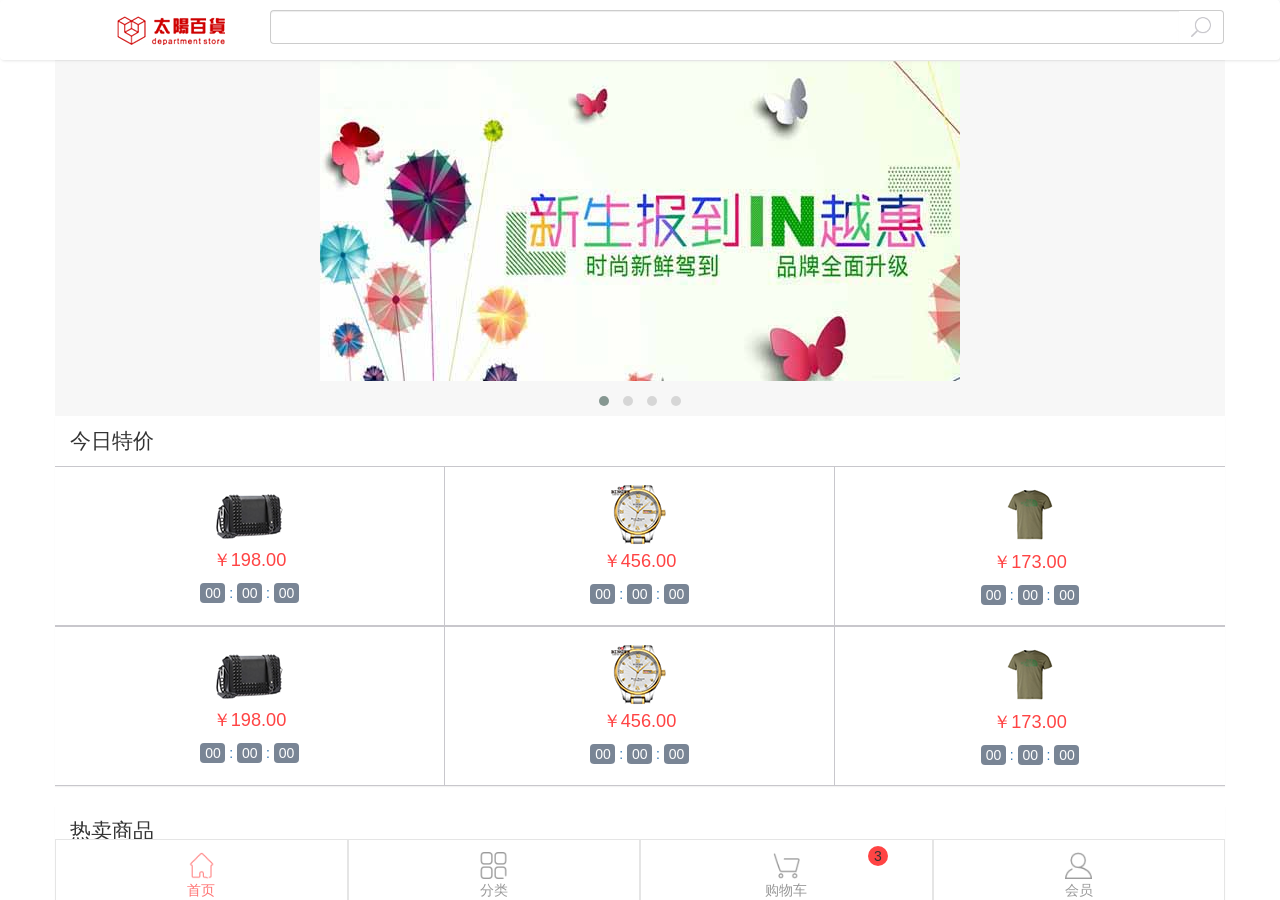
<file: src/main/webapp/weishophtml/index.html>
<!DOCTYPE html>
<html>
<head>
	<meta charset="utf-8">
	<title>微商城</title>
	<meta name="viewport" content="width=device-width, initial-scale=1.0, maximum-scale=1.0, user-scalable=no">
	<meta http-equiv="X-UA-Compatible" content="IE=edge">
	<!-- Bootstrap -->
	<link rel="stylesheet" href="css/bootstrap.min.css">
	<link rel="stylesheet" href="css/owl.carousel.min.css">
	<link rel="stylesheet" href="css/owl.theme.default.min.css">
	<link rel="stylesheet" href="css/style.css">
	<link rel="stylesheet" href="css/media.css">
	
<!--
	<link rel="stylesheet" type="text/css" href="themes/metro/easyui.css">
	<link rel="stylesheet" type="text/css" href="themes/mobile.css">
	<link rel="stylesheet" type="text/css" href="themes/icon.css">
	<script type="text/javascript" src="themes/jquery.min.js"></script>
	<script type="text/javascript" src="themes/jquery.easyui.min.js"></script>
	<script type="text/javascript" src="themes/jquery.easyui.mobile.js"></script>
-->
</head>
<body>

	<header class="navbar top" role="navigation">
		<div class="container">
			<div class="row">
				<div class="col-md-2 col-sm-2 col-xs-3 top_logo">
					<p class="navbar-text">
						<a href="#">
							<img class="img-responsive" src="images/logo.png" alt="太阳百货"></a>
					</p>
				</div>
				<div class="col-md-10 col-sm-10 col-xs-9 top_search">
					<p class="navbar-text input-group">
						<input type="text" class="form-control">
						<span class="input-group-addon">
							<img src="images/search.png"></span>
					</p>
				</div>

			</div>
		</div>
	</header>

	
		<div id="main_div">
			
	<div class="container pic_show">
		<div id="owl-demo1" class="owl-carousel owl-theme">
			<div class="item">
				<img src="images/pic1.png" class="img-responsive"></div>
			<div class="item">
				<img src="images/pic2.jpg" class="img-responsive"></div>
			<div class="item">
				<img src="images/pic1.png" class="img-responsive"></div>
			<div class="item">
				<img src="images/pic2.jpg" class="img-responsive"></div>
		</div>
	</div>
<div class="container today_miaosha">
		<div class="panel panel-default">
			<div class="panel-heading">今日特价</div>
			<div class="panel-body">
				<div class="container">
					<div class="row">
						<div class="col-md-4 col-sm-4 col-xs-4 daojishi_body">
							<a href="#">
								<img src="images/ms1.png">
								<p class="daojishi_price">￥198.00</p>
								<p id="djs1" class="daojishi" data-date="june 18,2016 20:30:30">
									<span class="hour">00</span>
									:
									<span class="min">00</span>
									:
									<span class="sec">00</span>
								</p>
							</a>
						</div>
						<div class="col-md-4 col-sm-4 col-xs-4 daojishi_body">
							<a href="#">
								<img src="images/ms2.png">
								<p class="daojishi_price">￥456.00</p>
								<p id="djs2" class="daojishi" data-date="june 18,2016 23:20:41">
									<span class="hour">00</span>
									:
									<span class="min">00</span>
									:
									<span class="sec">00</span>
								</p>
							</a>
						</div>
						<div class="col-md-4 col-sm-4 col-xs-4 daojishi_body">
							<a href="#">
								<img src="images/ms3.png">
								<p class="daojishi_price">￥173.00</p>
								<p id="djs3" class="daojishi" data-date="june 18,2016 00:00:03">
									<span class="hour">00</span>
									:
									<span class="min">00</span>
									:
									<span class="sec">00</span>
								</p>
							</a>
						</div>
					</div>
										<div class="row">
						<div class="col-md-4 col-sm-4 col-xs-4 daojishi_body">
							<a href="#">
								<img src="images/ms1.png">
								<p class="daojishi_price">￥198.00</p>
								<p id="djs4" class="daojishi" data-date="june 18,2016 20:30:30">
									<span class="hour">00</span>
									:
									<span class="min">00</span>
									:
									<span class="sec">00</span>
								</p>
							</a>
						</div>
						<div class="col-md-4 col-sm-4 col-xs-4 daojishi_body">
							<a href="#">
								<img src="images/ms2.png">
								<p class="daojishi_price">￥456.00</p>
								<p id="djs5" class="daojishi" data-date="june 18,2016 23:20:41">
									<span class="hour">00</span>
									:
									<span class="min">00</span>
									:
									<span class="sec">00</span>
								</p>
							</a>
						</div>
						<div class="col-md-4 col-sm-4 col-xs-4 daojishi_body">
							<a href="#">
								<img src="images/ms3.png">
								<p class="daojishi_price">￥173.00</p>
								<p id="djs6" class="daojishi" data-date="june 18,2016 00:00:03">
									<span class="hour">00</span>
									:
									<span class="min">00</span>
									:
									<span class="sec">00</span>
								</p>
							</a>
						</div>
					</div>
				</div>
			</div>
		</div>
	</div>
	<div class="container today_miaosha">
		<div class="panel panel-default">
			<div class="panel-heading">热卖商品</div>
			<div class="panel-body">
				<div class="container">
					<div class="row">
						<div class="col-md-4 col-sm-4 col-xs-4 daojishi_body">
							<a href="#">
								<img src="images/ms1.png">
								<p class="daojishi_price">￥198.00</p>
								<p>
									销量：10234
								</p>
							</a>
						</div>
						<div class="col-md-4 col-sm-4 col-xs-4 daojishi_body">
							<a href="#">
								<img src="images/ms2.png">
								<p class="daojishi_price">￥456.00</p>
								<p>
									销量：10234
								</p>
							</a>
						</div>
						<div class="col-md-4 col-sm-4 col-xs-4 daojishi_body">
							<a href="#">
								<img src="images/ms3.png">
								<p class="daojishi_price">￥173.00</p>
								<p>
									销量：10234
								</p>
							</a>
						</div>
					</div>
					<div class="row">
						<div class="col-md-4 col-sm-4 col-xs-4 daojishi_body">
							<a href="#">
								<img src="images/ms1.png">
								<p class="daojishi_price">￥198.00</p>
								<p>
									销量：10234
								</p>
							</a>
						</div>
						<div class="col-md-4 col-sm-4 col-xs-4 daojishi_body">
							<a href="#">
								<img src="images/ms2.png">
								<p class="daojishi_price">￥456.00</p>
								<p>
									销量：10234
								</p>
							</a>
						</div>
						<div class="col-md-4 col-sm-4 col-xs-4 daojishi_body">
							<a href="#">
								<img src="images/ms3.png">
								<p class="daojishi_price">￥173.00</p>
								<p>
									销量：10234
								</p>
							</a>
						</div>
					</div>
				</div>
			</div>
		</div>
	</div>

		</div>
	<footer>
		<div class="container footer">
			<div class="row">
				<div class="col-md-3 col-sm-3 col-xs-3 footer-block">
					<a href="index.html" class="active">
						<p class="footer_index">首页</p>
					</a>
				</div>
				<div class="col-md-3 col-sm-3 col-xs-3 footer-block">
					<a href="type.html">
						<p class="footer_huodong">分类</p>
					</a>
				</div>
				<div class="col-md-3 col-sm-3 col-xs-3 footer-block">
					
					<a href="pinpai_fenlei.html">
						<p class="footer_pinpai">购物车</p>
					</a>
					<span class="cartcount">3</span>
				</div>
				<div class="col-md-3 col-sm-3 col-xs-3 footer-block">
					<a href="huiyuan.html">
						<p class="footer_huiyuan">会员</p>
					</a>
				</div>
			</div>
		</div>
	</footer>

	
<script src="js/jquery.min.js"></script>
<script src="js/bootstrap.min.js"></script>
<script src="js/owl.carousel.min.js"></script>
<script type="text/javascript">
            $(document).ready(function() {
                $("#owl-demo1").owlCarousel({
                    items: 1,
                    loop: true,
                    margin: 10,
                    smartSpeed: 450,
                    autoplay: true,
                    autoplayTimeout: 4000,
                });

								function timer(id){
									var jqueryID = '#' + id;

									var endTime = new Date($(jqueryID).data('date'));
                                  
                		            var currentTime = new Date();
                                    
                		            var intDiff = parseInt((endTime-currentTime)/1000);
									
								    window.setInterval(function(){
								        var day=0,
								            hour=0,
								            minute=0,
								            second=0;
								        if(intDiff > 0){
								            hour = Math.floor(intDiff / (60 * 60));
								            minute = Math.floor(intDiff / 60)  - (hour * 60);
								            second = Math.floor(intDiff) - (hour * 60 * 60) - (minute * 60);
								        }
								        if (hour <= 9) hour = '0' + hour;
								        if (minute <= 9) minute = '0' + minute;
								        if (second <= 9) second = '0' + second;
								        $(jqueryID +' .hour').html(hour);
								        $(jqueryID +' .min').html(minute);
								        $(jqueryID +' .sec').html(second);
								        intDiff--;
								    }, 1000);
								}
								$(function(){
								    var djsList = $('.daojishi');
								    for(var i = 0;i < djsList.length; i++){
								    	timer(djsList[i].id);
								    }
								});
				//设置高度			
			    $(function(){
			    	$("#main_div").height($(window).height()-$("header").height()-$("footer").height()-2);
			    	$("#main_div").css({"overflow":"auto"});
			    });
							
            });
        </script>
</body>
</html>
</file>
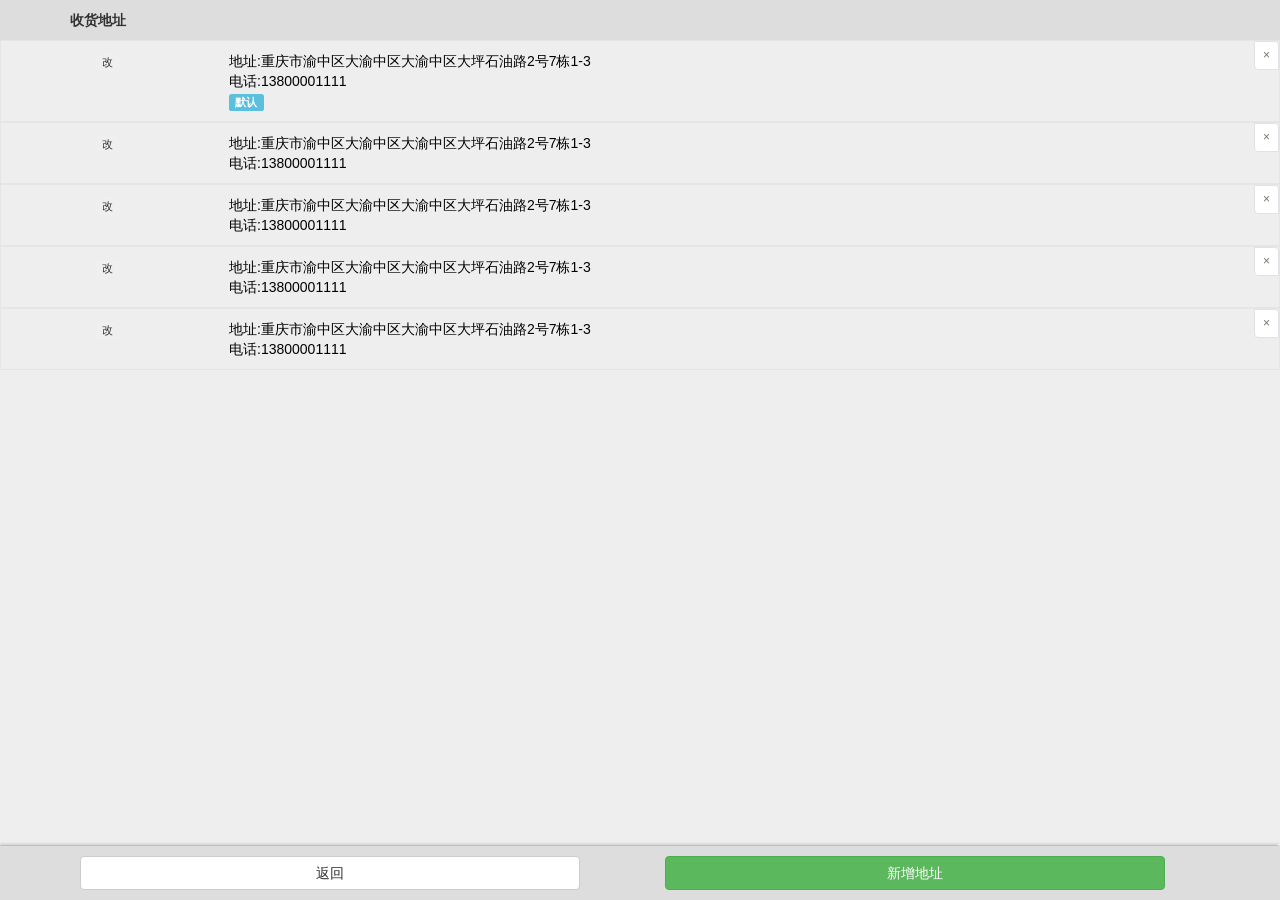
<file: src/main/webapp/weishophtml/address.html>
<!DOCTYPE html>
<html>
<head>
	<meta charset="utf-8">
	<title>收货地址</title>
	<meta name="viewport" content="width=device-width, initial-scale=1.0, maximum-scale=1.0, user-scalable=no">
	<meta http-equiv="X-UA-Compatible" content="IE=edge">
	<!-- Bootstrap -->
	<link rel="stylesheet" href="css/bootstrap.min.css">
	<link rel="stylesheet" href="css/style.css">
	<link rel="stylesheet" href="css/media.css">
	<link rel="stylesheet" href="skins/square/red.css" >
</head>
<body id="aa">

	<header class="tool_top">
		<div class="container">
			<div class="row">
				<div class="col-md-12 col-sm-12 col-xs-12">
					<p class="head-text">
						<strong>收货地址</strong>
					</p>
				</div>
			</div>
		</div>
	</header>

	
	<div id="main_div" class="maindiv">
	    <div class="container-fluid ">
			
			<div class="row cart-item-row">
				<div class="col-md-2 col-sm-2 col-xs-2  cart-item-checkbox">
                   <button class="btn btn-mini" type="button"  data-toggle="modal" data-target="#myModal">改</button>
				</div>
				<div class="col-md-10 col-sm-10 col-xs-10 cart-item-col">
					<p class="adderss_name">地址:重庆市渝中区大渝中区大渝中区大坪石油路2号7栋1-3</p>
					<p class="adderss_name">电话:13800001111</p>
					<span class="label label-info">默认</span>
					<span class="btn-clipboard">&times;</span>
				</div>
			</div>
			<div class="row cart-item-row">
				<div class="col-md-2 col-sm-2 col-xs-2  cart-item-checkbox">
                   <button class="btn btn-mini " type="button"  data-toggle="modal" data-target="#myModal">改</button>
				</div>
				<div class="col-md-10 col-sm-10 col-xs-10 cart-item-col">
					<p class="adderss_name">地址:重庆市渝中区大渝中区大渝中区大坪石油路2号7栋1-3</p>
					<p class="adderss_name">电话:13800001111</p>
					<span class="btn-clipboard">&times;</span>
				</div>
			</div>
			<div class="row cart-item-row">
				<div class="col-md-2 col-sm-2 col-xs-2  cart-item-checkbox">
                   <button class="btn btn-mini " type="button"  data-toggle="modal" data-target="#myModal">改</button>
				</div>
				<div class="col-md-10 col-sm-10 col-xs-10 cart-item-col">
					<p class="adderss_name">地址:重庆市渝中区大渝中区大渝中区大坪石油路2号7栋1-3</p>
					<p class="adderss_name">电话:13800001111</p>
					<span class="btn-clipboard">&times;</span>
				</div>
			</div>
			<div class="row cart-item-row">
				<div class="col-md-2 col-sm-2 col-xs-2  cart-item-checkbox">
                   <button class="btn btn-mini " type="button"  data-toggle="modal" data-target="#myModal">改</button>
				</div>
				<div class="col-md-10 col-sm-10 col-xs-10 cart-item-col">
					<p class="adderss_name">地址:重庆市渝中区大渝中区大渝中区大坪石油路2号7栋1-3</p>
					<p class="adderss_name">电话:13800001111</p>
					<span class="btn-clipboard">&times;</span>
				</div>
			</div>
			<div class="row cart-item-row">
				<div class="col-md-2 col-sm-2 col-xs-2  cart-item-checkbox">
                   <button class="btn btn-mini " type="button"  data-toggle="modal" data-target="#myModal">改</button>
				</div>
				<div class="col-md-10 col-sm-10 col-xs-10 cart-item-col">
					<p class="adderss_name">地址:重庆市渝中区大渝中区大渝中区大坪石油路2号7栋1-3</p>
					<p class="adderss_name">电话:13800001111</p>
					<span class="btn-clipboard">&times;</span>
				</div>
			</div>
		</div>
		
        <!-- Modal -->
        <div class="modal " id="myModal" tabindex="-1" role="dialog" aria-labelledby="myModalLabel">
            <div class="modal-dialog" role="document">
                <div class="modal-content">
                    <div class="modal-header">
                      <button type="button" class="close" data-dismiss="modal" aria-label="Close"><span aria-hidden="true">&times;</span></button>
                      <h4 class="modal-title" id="myModalLabel"><Strong>收货地址</strong></h4>
                    </div>
                    <div class="modal-body">
                        <form class="form-horizontal">
							<div class="form-group">
                                <label for="inputPassword3" class="col-md-3 col-sm-3 col-xs-3  control-label">姓名：</label>
                                <div class="col-md-8 col-sm-8 col-xs-8">
                                  <input type="text" class="form-control" id="inputPassword3" placeholder="王">
                                </div>
                            </div>
							<div class="form-group">
                                <label for="inputPassword3" class="col-md-3 col-sm-3 col-xs-3  control-label">电话：</label>
                                <div class="col-md-8 col-sm-8 col-xs-8">
                                  <input type="text" class="form-control" id="inputPassword3" placeholder="18623099999">
                                </div>
                            </div>
                            <div class="form-group">
                                <label for="inputEmail3" class="col-md-3 col-sm-3 col-xs-3 control-label">省份：</label>
                                <div class="col-md-8 col-sm-8 col-xs-8">
                                  <button class="btn btn-default" type="submit">请选择省份</button>
                                </div>
                            </div>
                            <div class="form-group">
                                <label for="inputEmail3" class="col-md-3 col-sm-3 col-xs-3 control-label">城市：</label>
                                <div class="col-md-8 col-sm-8 col-xs-8">
                                    <select  class="form-control">
                                        <option>1</option>
                                        <option>2</option>
                                        <option>3</option>
                                        <option>4</option>
                                        <option>5</option>
										                                        <option>1</option>
                                        <option>2</option>
                                        <option>3</option>
                                        <option>4</option>
                                        <option>5</option>                                        <option>1</option>
                                        <option>2</option>
                                        <option>3</option>
                                        <option>4</option>
                                        <option>5</option>
										                                        <option>1</option>
                                        <option>2</option>
                                        <option>3</option>
                                        <option>4</option>
                                        <option>5</option>                                        <option>1</option>
                                        <option>2</option>
                                        <option>3</option>
                                        <option>4</option>
                                        <option>5</option>
										                                        <option>1</option>
                                        <option>2</option>
                                        <option>3</option>
                                        <option>4</option>
                                        <option>5</option>
                                    </select>
                                </div>
                            </div>
                            <div class="form-group">
                                <label for="inputEmail3" class="col-md-3 col-sm-3 col-xs-3 control-label">区域：</label>
                                <div class="col-md-8 col-sm-8 col-xs-8">
                                  <input type="text" class="form-control" id="inputEmail3" placeholder="1111111">
                                </div>
                            </div>
                            <div class="form-group">
                                <label for="inputEmail3" class="col-md-3 col-sm-3 col-xs-3 control-label">详细：</label>
                                <div class="col-md-8 col-sm-8 col-xs-8">
                                  <input type="text" class="form-control" id="inputEmail3" placeholder="111111">
                                </div>
                            </div>
                            <div class="form-group">
                                <div class="col-sm-offset-2 col-sm-10">
                                  <div class="checkbox">
                                    <label>
                                      <input type="checkbox"> 默认收货地址
                                    </label>
                                  </div>
                                </div>
                            </div>
                         </form>
                    </div>
                    <div class="modal-footer">
                      <button type="button" class="btn btn-default" data-dismiss="modal">取消</button>
                      <button type="button" class="btn btn-primary">保存</button>
                    </div>
                </div>
            </div>
        </div>
		
	</div>

	<footer class="tool_foot">
		<div class="container">
			<div class="row footer-row">
				<div class="col-md-6 col-sm-6 col-xs-6 footer-col">
					<button class="btn btn-default a-btn" type="button">返回</button>
				</div>
				<div class="col-md-6 col-sm-6 col-xs-6 footer-col">
					<button class="btn btn-success a-btn" type="button" data-toggle="modal" data-target="#myModal">新增地址</button>
				</div>
			</div>
		</div>
	</footer>

	
<script src="js/jquery.min.js"></script>
<script src="js/bootstrap.min.js"></script>
<script src="js/sco.modal.js"></script>
<script src="js/icheck.min.js"></script>
<script type="text/javascript">
            $(document).ready(function() {
				//选择框
				$('input').iCheck({
					checkboxClass: 'icheckbox_square-red',
					radioClass: 'iradio_square-red',
					increaseArea: '20%' // optional
				});	
				//设置高度			
			    $(function(){
			    	$("#main_div").height($(window).height()-$("header").height()-$("footer").height()-2);
			    	$("#main_div").css({"overflow":"auto"});
			    });
				//设置模态框位置
				$("#myModal").on('shown.bs.modal', function() {
					$(this).css({
					    'margin-top': function () {
							return ($(this).height()-$('.modal-dialog').height())/2;
						}
                    });
                });
            });
        </script>
</body>
</html>
</file>
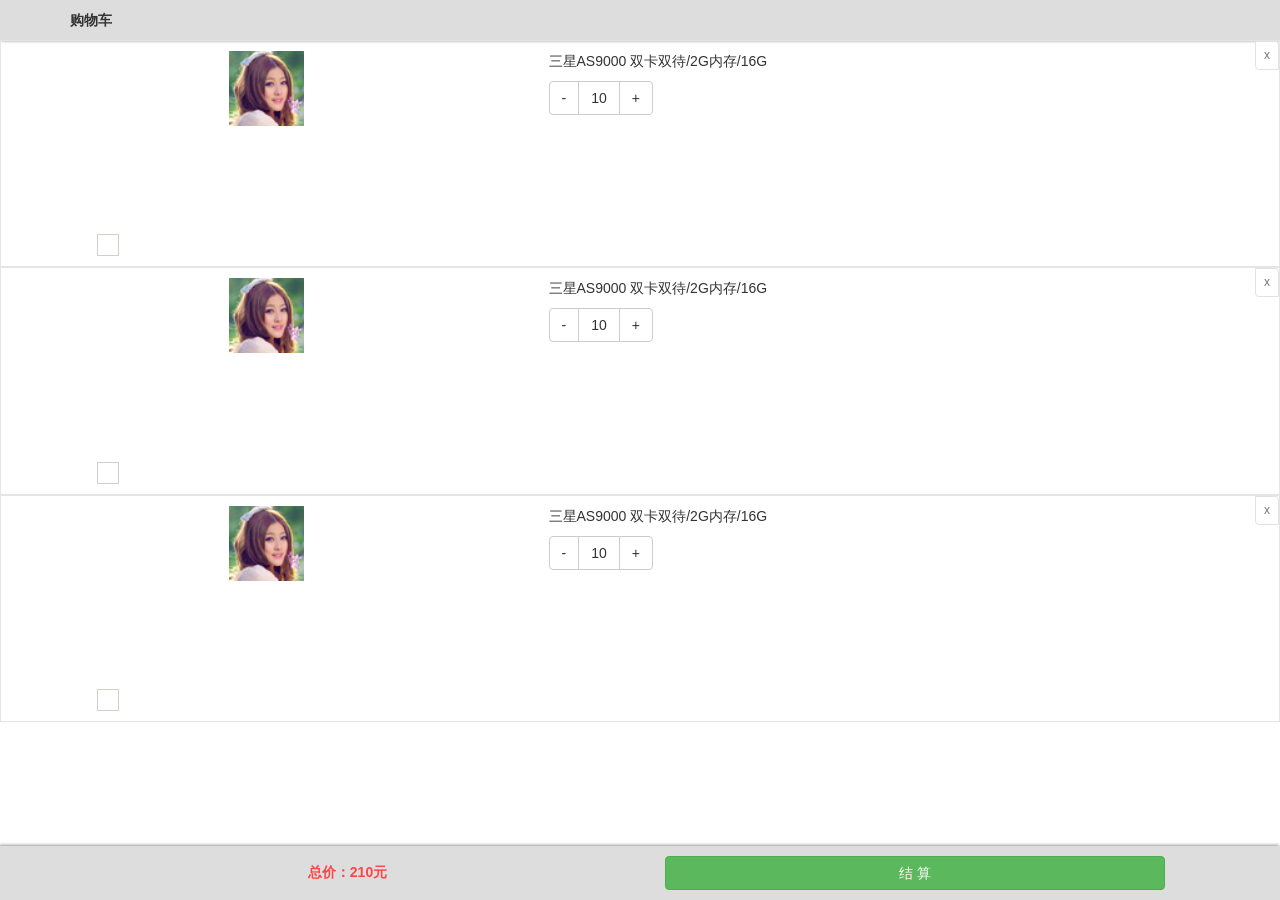
<file: src/main/webapp/weishophtml/cart.html>
<!DOCTYPE html>
<html>
<head>
	<meta charset="utf-8">
	<title>购物车</title>
	<meta name="viewport" content="width=device-width, initial-scale=1.0, maximum-scale=1.0, user-scalable=no">
	<meta http-equiv="X-UA-Compatible" content="IE=edge">
	<!-- Bootstrap -->
	<link rel="stylesheet" href="css/bootstrap.min.css">
	<link rel="stylesheet" href="css/style.css">
	<link rel="stylesheet" href="css/media.css">
	<link rel="stylesheet" href="skins/square/red.css" >
</head>
<body>

	<header class="tool_top">
		<div class="container">
			<div class="row">
				<div class="col-md-12 col-sm-12 col-xs-12">
					<p class="head-text">
						<strong>购物车</strong>
					</p>
				</div>
			</div>
		</div>
	</header>

	
	<div id="main_div">
	    <div class="container-fluid ">
			<div class="row cart-item-row">
				<div class="col-md-2 col-sm-2 col-xs-2  cart-item-checkbox">
                   <div class="cart-item-checkbox-sub">
						<input type="checkbox">
					</div>
				</div>
				<div class="col-md-3 col-sm-3 col-xs-3 cart-item-col">
					<img class="cart-img" src="img/15901_60.png" alt="">
				</div>
				<div class="col-md-7 col-sm-7 col-xs-7 cart-item-col">
					<p class="item_list_name">三星AS9000 双卡双待/2G内存/16G</p>
						<div class="btn-group" role="group" aria-label="...">
                            <button type="button" class="btn btn-default">-</button>
                            <button type="button" class="btn btn-default">10</button>
                            <button type="button" class="btn btn-default">+</button>
                        </div>
						<span class="btn-clipboard">x</span>
				</div>
			</div>

			<div class="row cart-item-row">
				<div class="col-md-2 col-sm-2 col-xs-2 cart-item-col cart-item-checkbox">
                   <div class="cart-item-checkbox-sub"><input type="checkbox"></div>
				</div>
				<div class="col-md-3 col-sm-3 col-xs-3 cart-item-col">
					<img class="cart-img" src="img/15901_60.png" alt="">
				</div>
				<div class="col-md-7 col-sm-7 col-xs-7 cart-item-col">
					<p class="item_list_name">三星AS9000 双卡双待/2G内存/16G</p>
						<div class="btn-group" role="group" aria-label="...">
                            <button type="button" class="btn btn-default">-</button>
                            <button type="button" class="btn btn-default">10</button>
                            <button type="button" class="btn btn-default">+</button>
                        </div>
						<span class="btn-clipboard">x</span>
				</div>
			</div>

			<div class="row cart-item-row">
				<div class="col-md-2 col-sm-2 col-xs-2 cart-item-col cart-item-checkbox">
                   <div class="cart-item-checkbox-sub"><input type="checkbox"></div>
				</div>
				<div class="col-md-3 col-sm-3 col-xs-3 cart-item-col">
					<img class="cart-img" src="img/15901_60.png" alt="">
				</div>
				<div class="col-md-7 col-sm-7 col-xs-7 cart-item-col">
					<p class="item_list_name">三星AS9000 双卡双待/2G内存/16G</p>
						<div class="btn-group" role="group" aria-label="...">
                            <button type="button" class="btn btn-default">-</button>
                            <button type="button" class="btn btn-default">10</button>
                            <button type="button" class="btn btn-default">+</button>
                        </div>
						<span class="btn-clipboard">x</span>
				</div>
			</div>
		</div>
					
				
					
	</div>

	<footer class="tool_foot">
		<div class="container">
			<div class="row footer-row">
				<div class="col-md-6 col-sm-6 col-xs-6 footer-col">
					<p class="foot-text">总价：210元</p>
				</div>
				<div class="col-md-6 col-sm-6 col-xs-6 footer-col">
					<button id="jiesuan" class="btn btn-success a-btn" type="button">结 算</button>
				</div>
			</div>
		</div>
	</footer>
	
<script src="js/jquery.min.js"></script>
<script src="js/bootstrap.min.js"></script>
<script src="js/icheck.min.js"></script>
<script type="text/javascript">
            $(document).ready(function() {
				//选择框
				$('input').iCheck({
					checkboxClass: 'icheckbox_square-red',
					radioClass: 'iradio_square-red',
					increaseArea: '20%' // optional
				});			
				//设置高度			
			    $(function(){
			    	$("#main_div").height($(window).height()-$("header").height()-$("footer").height()-2);
			    	$("#main_div").css({"overflow":"auto"});
					
			    });
				//
				$("#jiesuan").click(function(){
					location.href ="order_submit.html";
				});						
            });
        </script>
</body>
</html>
</file>
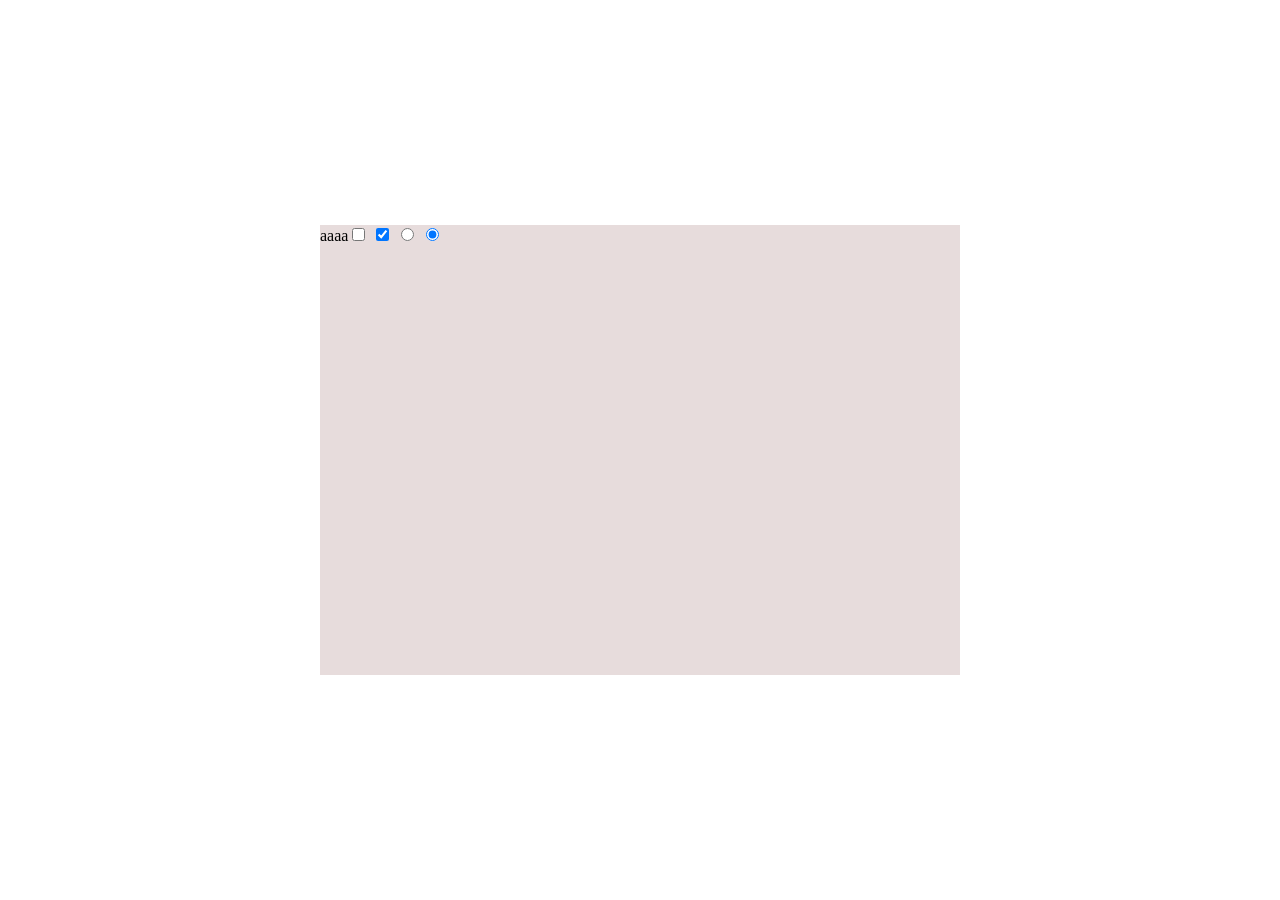
<file: src/main/webapp/weishophtml/center.html>
<!DOCTYPE html PUBLIC "-//W3C//DTD XHTML 1.0 Strict//EN" "http://www.w3.org/TR/xhtml1/DTD/xhtml1-strict.dtd">
<html xmlns="http://www.w3.org/1999/xhtml" xml:lang="en">
<head>
    <meta http-equiv="Content-Type" content="text/html;charset=UTF-8">
    <title>haorooms���̶��߶�divд��</title>
	<link rel="stylesheet" href="skins/square/red.css" >
	<script src="js/jquery.min.js"></script>
	<script src="js/icheck.min.js"></script>
    <style>
.center {
  position: fixed;
  top: 50%;
  left: 50%;
  background-color: #E7DCDC;
  width:50%;
  height: 50%;
-webkit-transform: translateX(-50%) translateY(-50%);
-moz-transform: translateX(-50%) translateY(-50%);
-ms-transform: translateX(-50%) translateY(-50%);
}


    </style>
</head>
<body>
    <div class="center">
	aaaa<input type="checkbox">
<input type="checkbox" checked>
<input type="radio" name="iCheck">
<input type="radio" name="iCheck" checked></div>
</body>
</html>
</file>
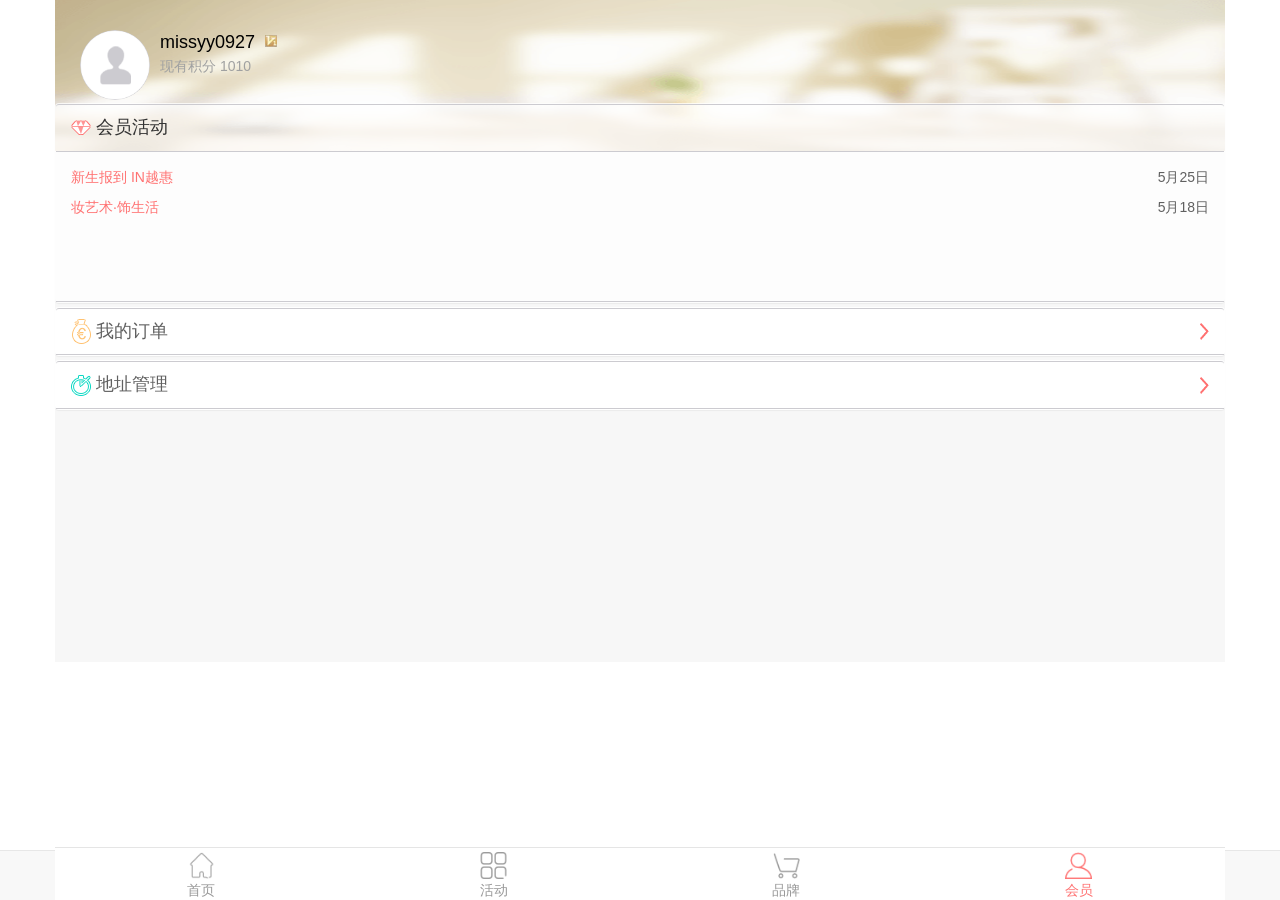
<file: src/main/webapp/weishophtml/huiyuan.html>
<!DOCTYPE html>
<html>

<head>
	<meta charset="utf-8">
	<title>会员</title>
	<meta name="viewport" content="width=device-width, initial-scale=1.0, maximum-scale=1.0, user-scalable=no">
	<meta http-equiv="X-UA-Compatible" content="IE=edge">
	<!-- Bootstrap -->
	<link rel="stylesheet" href="css/bootstrap.min.css">
	<link rel="stylesheet" href="css/style.css">
	<link rel="stylesheet" href="css/media.css">
	<!--[if lt IE 9]>
	<script src="http://cdn.bootcss.com/html5shiv/3.7.0/html5shiv.min.js"></script>
	<script src="http://cdn.bootcss.com/respond.js/1.3.0/respond.min.js"></script>
	<![endif]-->
</head>

<body>
	<div class="container huiyuan">
		<div class="row">
			<div class="col-md-12 col-sm-12 col-xs-12 huiyuan_xinxi">
				<div class="user_head">
					<a href="#">
						<img src="images/head_icon.png"></a>
				</div>
				<div>
					<a href="#" class="user_name">
						<p>missyy0927</p>
					</a>
					<a href="#" class="user_count">
						<p>现有积分 1010</p>
					</a>
				</div>
				<img src="images/rate.png" class="user_rate"></div>
		</div>
		<div class="row">
			<div class="col-md-3 col-sm-3 col-xs-5 col-md-offset-9 col-sm-offset-9 col-xs-offset-7 get_wifi">
				
			</div>
		</div>
	</div>
	<div class="container huiyuan_main">
		<div class="panel p1">
			<div class="panel-heading">
				<p>会员活动</p>
			</div>
			<div class="panel-body">
				<ul class="list-unstyled">
					<li>
						<p>
							<a href="#">新生报到 IN越惠</a>
							<span>5月25日</span>
						</p>
					</li>
					<li>
						<p>
							<a href="#">妆艺术·饰生活</a>
							<span>5月18日</span>
						</p>
					</li>
				</ul>
			</div>
		</div>
		<div class="panel p2">
			<div class="panel-heading">
				<a href="jifenjiangli.html">
					<p>我的订单</p>
				</a>
			</div>
		</div>
		<div class="panel p3">
			<div class="panel-heading">
				<a href="#">
					<p>地址管理</p>
				</a>
			</div>
		</div>
	</div>
	<nav class="navbar navbar-default navbar-fixed-bottom" role="navigation">
		<div class="container footer">
			<div class="row">
				<div class="col-md-3 col-sm-3 col-xs-3">
					<a href="index.html">
						<p class="footer_index">首页</p>
					</a>
				</div>
				<div class="col-md-3 col-sm-3 col-xs-3">
					<a href="huodong.html">
						<p class="footer_huodong">活动</p>
					</a>
				</div>
				<div class="col-md-3 col-sm-3 col-xs-3">
					<a href="pinpai_fenlei.html">
						<p class="footer_pinpai">品牌</p>
					</a>
				</div>
				<div class="col-md-3 col-sm-3 col-xs-3">
					<a href="huiyuan.html" class="active">
						<p class="footer_huiyuan">会员</p>
					</a>
				</div>
			</div>
		</div>
	</nav>
	<!-- jQuery (necessary for Bootstrap's JavaScript plugins) -->
	<script src="js/jquery.min.js"></script>
	<!-- Include all compiled plugins (below), or include individual files
    as needed -->
	<script src="js/bootstrap.min.js"></script>
</body>

</html>
</file>
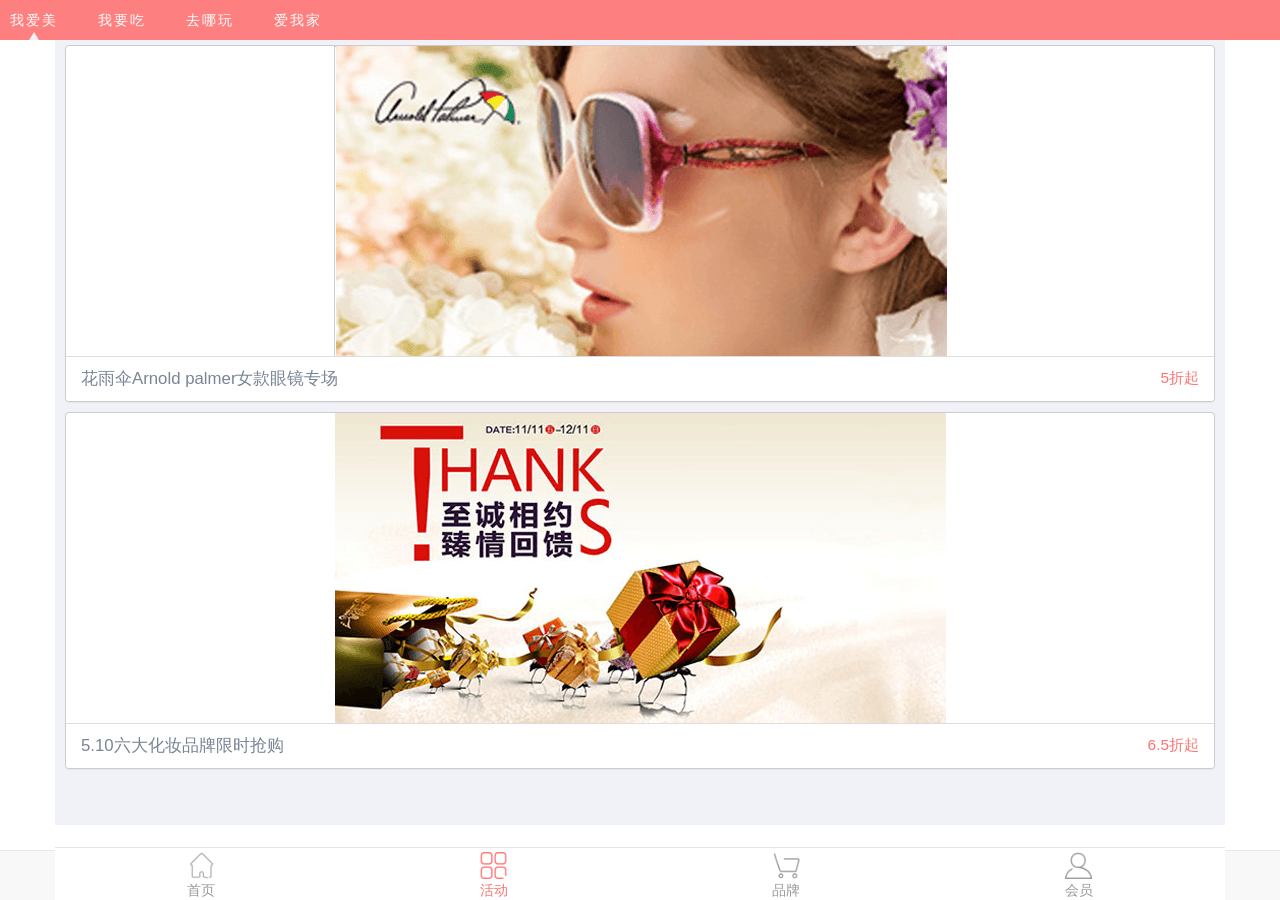
<file: src/main/webapp/weishophtml/huodong.html>
<!DOCTYPE html>
<html>
<head>
	<meta charset="utf-8">
	<title>活动页面</title>
	<meta name="viewport" content="width=device-width, initial-scale=1.0, maximum-scale=1.0, user-scalable=no">
	<meta http-equiv="X-UA-Compatible" content="IE=edge">
	<!-- Bootstrap -->
	<link rel="stylesheet" href="css/bootstrap.min.css">
	<link rel="stylesheet" href="css/owl.carousel.min.css">
	<link rel="stylesheet" href="css/owl.theme.default.min.css">
	<link rel="stylesheet" href="css/style.css">
	<link rel="stylesheet" href="css/media.css">
	<!--[if lt IE 9]>
	<script src="http://cdn.bootcss.com/html5shiv/3.7.0/html5shiv.min.js"></script>
	<script src="http://cdn.bootcss.com/respond.js/1.3.0/respond.min.js"></script>
	<![endif]-->

</head>

<body>
	<div class="container huodong">
		<ul class="huodong_nav" id="myTab">
			<div id="owl-demo4" class="owl-carousel owl-theme">
				<li>
					<a href="huodong.html" class="active">我爱美</a>
				</li>
				<li>
					<a href="huodong_2.html">我要吃</a>
				</li>
				<li>
					<a href="huodong_3.html">去哪玩</a>
				</li>
				<li>
					<a href="huodong_4.html">爱我家</a>
				</li>
			</div>
		</ul>

		<div class="huodong_content">
			<div id="woaimei">
				<div class="panel">
					<a href="huodong_detail_1.html">
						<div class="panel-body">
							<img src="images/woaimei_pic1.png" class="img-responsive"></div>
						<div class="panel-footer">
							<p class="huodong_title">花雨伞Arnold palmer女款眼镜专场</p>
							<p class="huodong_dazhe">5折起</p>
						</div>
					</a>
				</div>
				<div class="panel">
					<a href="huodong_detai_l.html">
						<div class="panel-body">
							<img src="images/woaimei_pic2.png" class="img-responsive"></div>
						<div class="panel-footer">
							<p class="huodong_title">5.10六大化妆品牌限时抢购</p>
							<p class="huodong_dazhe">6.5折起</p>
						</div>
					</a>
				</div>
			</div>
		</div>
	</div>

	<nav class="navbar navbar-default navbar-fixed-bottom" role="navigation">
		<div class="container footer">
			<div class="row">
				<div class="col-md-3 col-sm-3 col-xs-3">
					<a href="index.html">
						<p class="footer_index">首页</p>
					</a>
				</div>
				<div class="col-md-3 col-sm-3 col-xs-3">
					<a href="huodong.html" class="active">
						<p class="footer_huodong">活动</p>
					</a>
				</div>
				<div class="col-md-3 col-sm-3 col-xs-3">
					<a href="pinpai_fenlei.html">
						<p class="footer_pinpai">品牌</p>
					</a>
				</div>
				<div class="col-md-3 col-sm-3 col-xs-3">
					<a href="huiyuan.html">
						<p class="footer_huiyuan">会员</p>
					</a>
				</div>
			</div>
		</div>
	</nav>
	<script src="js/jquery.min.js"></script>
	<script src="js/bootstrap.min.js"></script>
	<script src="js/owl.carousel.min.js"></script>
<script type="text/javascript">
			$(document).ready(function() {
				$("#owl-demo4").owlCarousel({
					items:4,
				  margin:10,
				  autoWidth:true,
				  responsive:{
				    0:{
				      items:5 // In this configuration 1 is enabled from 0px up to 479px screen size 
				    },
				    960:{
				      items:8, // from this breakpoint 960 to 1199
				      margin:20, // and so on...
				      center:false
				    },
					}
				});

				$("#owl-demo4 .owl-controls").hide();

				/*$('.huodong_content > div:first-child').show();
				$('#myTab a').click(function (e) {
				  e.preventDefault()
				  $(this).addClass('active').closest('div').siblings().children().children().removeClass('active');
				  var id = $(this).attr('href');
				  $(id).show().siblings().hide();
				});*/
			});
    </script>
</body>
</html>
</file>
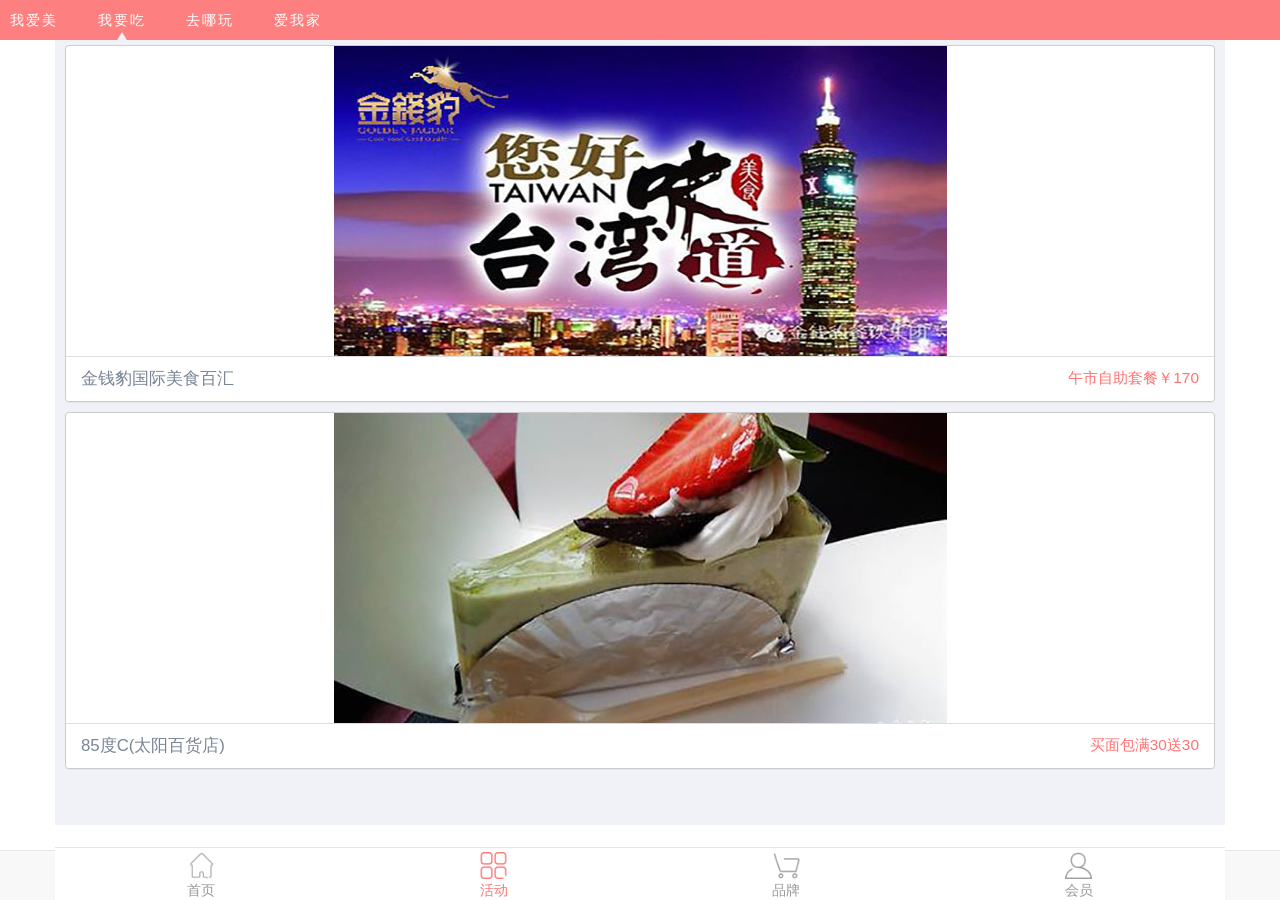
<file: src/main/webapp/weishophtml/huodong_2.html>
<!DOCTYPE html>
<html>
<head>
	<meta charset="utf-8">
	<title>活动页面</title>
	<meta name="viewport" content="width=device-width, initial-scale=1.0, maximum-scale=1.0, user-scalable=no">
	<meta http-equiv="X-UA-Compatible" content="IE=edge">
	<!-- Bootstrap -->
	<link rel="stylesheet" href="css/bootstrap.min.css">
	<link rel="stylesheet" href="css/owl.carousel.min.css">
	<link rel="stylesheet" href="css/owl.theme.default.min.css">
	<link rel="stylesheet" href="css/style.css">
	<link rel="stylesheet" href="css/media.css">
	<!--[if lt IE 9]>
	<script src="http://cdn.bootcss.com/html5shiv/3.7.0/html5shiv.min.js"></script>
	<script src="http://cdn.bootcss.com/respond.js/1.3.0/respond.min.js"></script>
	<![endif]-->

</head>

<body>
	<div class="container huodong">
		<ul class="huodong_nav" id="myTab">
			<div id="owl-demo4" class="owl-carousel owl-theme">
				<li>
					<a href="huodong.html">我爱美</a>
				</li>
				<li>
					<a href="huodong_2.html" class="active">我要吃</a>
				</li>
				<li>
					<a href="huodong_3.html">去哪玩</a>
				</li>
				<li>
					<a href="huodong_4.html">爱我家</a>
				</li>
			</div>
		</ul>

		<div class="huodong_content">
			<div id="woyaochi">
				<div class="panel">
					<a href="#">
						<div class="panel-body">
							<img src="images/wyc1.jpg" class="img-responsive"></div>
						<div class="panel-footer">
							<p class="huodong_title">金钱豹国际美食百汇</p>
							<p class="huodong_dazhe">午市自助套餐￥170</p>
						</div>
					</a>
				</div>

				<div class="panel">
					<a href="#">
						<div class="panel-body">
							<img src="images/wyc2.jpg" class="img-responsive"></div>
						<div class="panel-footer">
							<p class="huodong_title">85度C(太阳百货店)</p>
							<p class="huodong_dazhe">买面包满30送30</p>
						</div>
					</a>
				</div>
			</div>
		</div>
	</div>

	<nav class="navbar navbar-default navbar-fixed-bottom" role="navigation">
		<div class="container footer">
			<div class="row">
				<div class="col-md-3 col-sm-3 col-xs-3">
					<a href="index.html">
						<p class="footer_index">首页</p>
					</a>
				</div>
				<div class="col-md-3 col-sm-3 col-xs-3">
					<a href="huodong.html" class="active">
						<p class="footer_huodong">活动</p>
					</a>
				</div>
				<div class="col-md-3 col-sm-3 col-xs-3">
					<a href="pinpai_fenlei.html">
						<p class="footer_pinpai">品牌</p>
					</a>
				</div>
				<div class="col-md-3 col-sm-3 col-xs-3">
					<a href="huiyuan.html">
						<p class="footer_huiyuan">会员</p>
					</a>
				</div>
			</div>
		</div>
	</nav>
	<script src="js/jquery.min.js"></script>
	<script src="js/bootstrap.min.js"></script>
	<script src="js/owl.carousel.min.js"></script>
<script type="text/javascript">
			$(document).ready(function() {
				$("#owl-demo4").owlCarousel({
					items:4,
				  margin:10,
				  autoWidth:true,
				  responsive:{
				    0:{
				      items:5 // In this configuration 1 is enabled from 0px up to 479px screen size 
				    },
				    960:{
				      items:8, // from this breakpoint 960 to 1199
				      margin:20, // and so on...
				      center:false
				    },
					}
				});

				$("#owl-demo4 .owl-controls").hide();

				/*$('.huodong_content > div:first-child').show();
				$('#myTab a').click(function (e) {
				  e.preventDefault()
				  $(this).addClass('active').closest('div').siblings().children().children().removeClass('active');
				  var id = $(this).attr('href');
				  $(id).show().siblings().hide();
				});*/
			});
    </script>
</body>
</html>
</file>
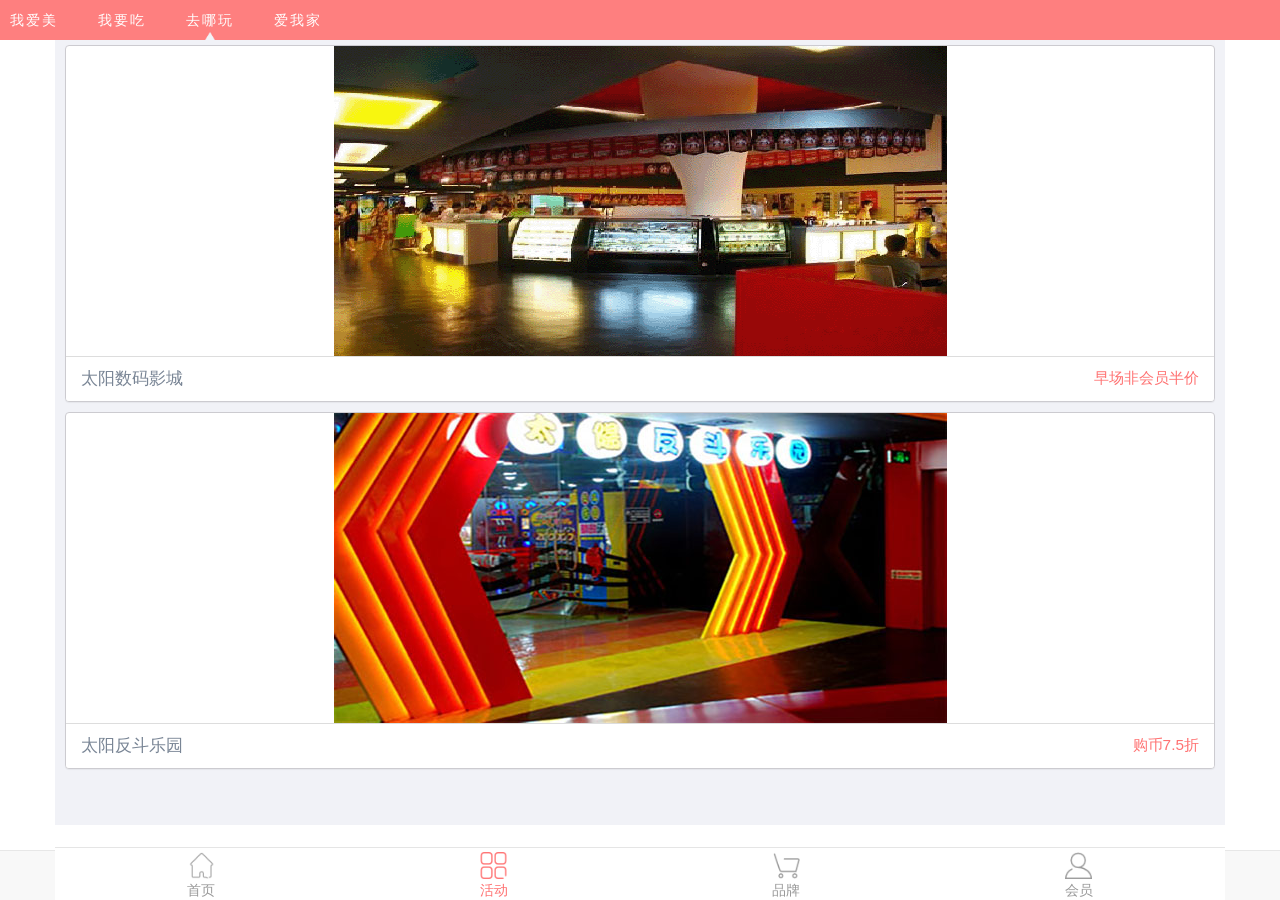
<file: src/main/webapp/weishophtml/huodong_3.html>
<!DOCTYPE html>
<html>
<head>
	<meta charset="utf-8">
	<title>活动页面</title>
	<meta name="viewport" content="width=device-width, initial-scale=1.0, maximum-scale=1.0, user-scalable=no">
	<meta http-equiv="X-UA-Compatible" content="IE=edge">
	<!-- Bootstrap -->
	<link rel="stylesheet" href="css/bootstrap.min.css">
	<link rel="stylesheet" href="css/owl.carousel.min.css">
	<link rel="stylesheet" href="css/owl.theme.default.min.css">
	<link rel="stylesheet" href="css/style.css">
	<link rel="stylesheet" href="css/media.css">
	<!--[if lt IE 9]>
	<script src="http://cdn.bootcss.com/html5shiv/3.7.0/html5shiv.min.js"></script>
	<script src="http://cdn.bootcss.com/respond.js/1.3.0/respond.min.js"></script>
	<![endif]-->

</head>

<body>
	<div class="container huodong">
		<ul class="huodong_nav" id="myTab">
			<div id="owl-demo4" class="owl-carousel owl-theme">
				<li>
					<a href="huodong.html">我爱美</a>
				</li>
				<li>
					<a href="huodong_2.html">我要吃</a>
				</li>
				<li>
					<a href="huodong_3.html" class="active">去哪玩</a>
				</li>
				<li>
					<a href="huodong_4.html">爱我家</a>
				</li>
			</div>
		</ul>

		<div class="huodong_content">
			<div id="qunawan">

				<div class="panel">
					<a href="#">
						<div class="panel-body">
							<img src="images/qnw1.gif" class="img-responsive"></div>
						<div class="panel-footer">
							<p class="huodong_title">太阳数码影城</p>
							<p class="huodong_dazhe">早场非会员半价</p>
						</div>
					</a>
				</div>

				<div class="panel">
					<a href="#">
						<div class="panel-body">
							<img src="images/qnw2.jpg" class="img-responsive"></div>
						<div class="panel-footer">
							<p class="huodong_title">太阳反斗乐园</p>
							<p class="huodong_dazhe">购币7.5折</p>
						</div>
					</a>
				</div>
			</div>
		</div>
	</div>

	<nav class="navbar navbar-default navbar-fixed-bottom" role="navigation">
		<div class="container footer">
			<div class="row">
				<div class="col-md-3 col-sm-3 col-xs-3">
					<a href="index.html">
						<p class="footer_index">首页</p>
					</a>
				</div>
				<div class="col-md-3 col-sm-3 col-xs-3">
					<a href="huodong.html" class="active">
						<p class="footer_huodong">活动</p>
					</a>
				</div>
				<div class="col-md-3 col-sm-3 col-xs-3">
					<a href="pinpai_fenlei.html">
						<p class="footer_pinpai">品牌</p>
					</a>
				</div>
				<div class="col-md-3 col-sm-3 col-xs-3">
					<a href="huiyuan.html">
						<p class="footer_huiyuan">会员</p>
					</a>
				</div>
			</div>
		</div>
	</nav>
	<script src="js/jquery.min.js"></script>
	<script src="js/bootstrap.min.js"></script>
	<script src="js/owl.carousel.min.js"></script>
<script type="text/javascript">
			$(document).ready(function() {
				$("#owl-demo4").owlCarousel({
					items:4,
				  margin:10,
				  autoWidth:true,
				  responsive:{
				    0:{
				      items:5 // In this configuration 1 is enabled from 0px up to 479px screen size 
				    },
				    960:{
				      items:8, // from this breakpoint 960 to 1199
				      margin:20, // and so on...
				      center:false
				    },
					}
				});

				$("#owl-demo4 .owl-controls").hide();

				/*$('.huodong_content > div:first-child').show();
				$('#myTab a').click(function (e) {
				  e.preventDefault()
				  $(this).addClass('active').closest('div').siblings().children().children().removeClass('active');
				  var id = $(this).attr('href');
				  $(id).show().siblings().hide();
				});*/
			});
    </script>
</body>
</html>
</file>
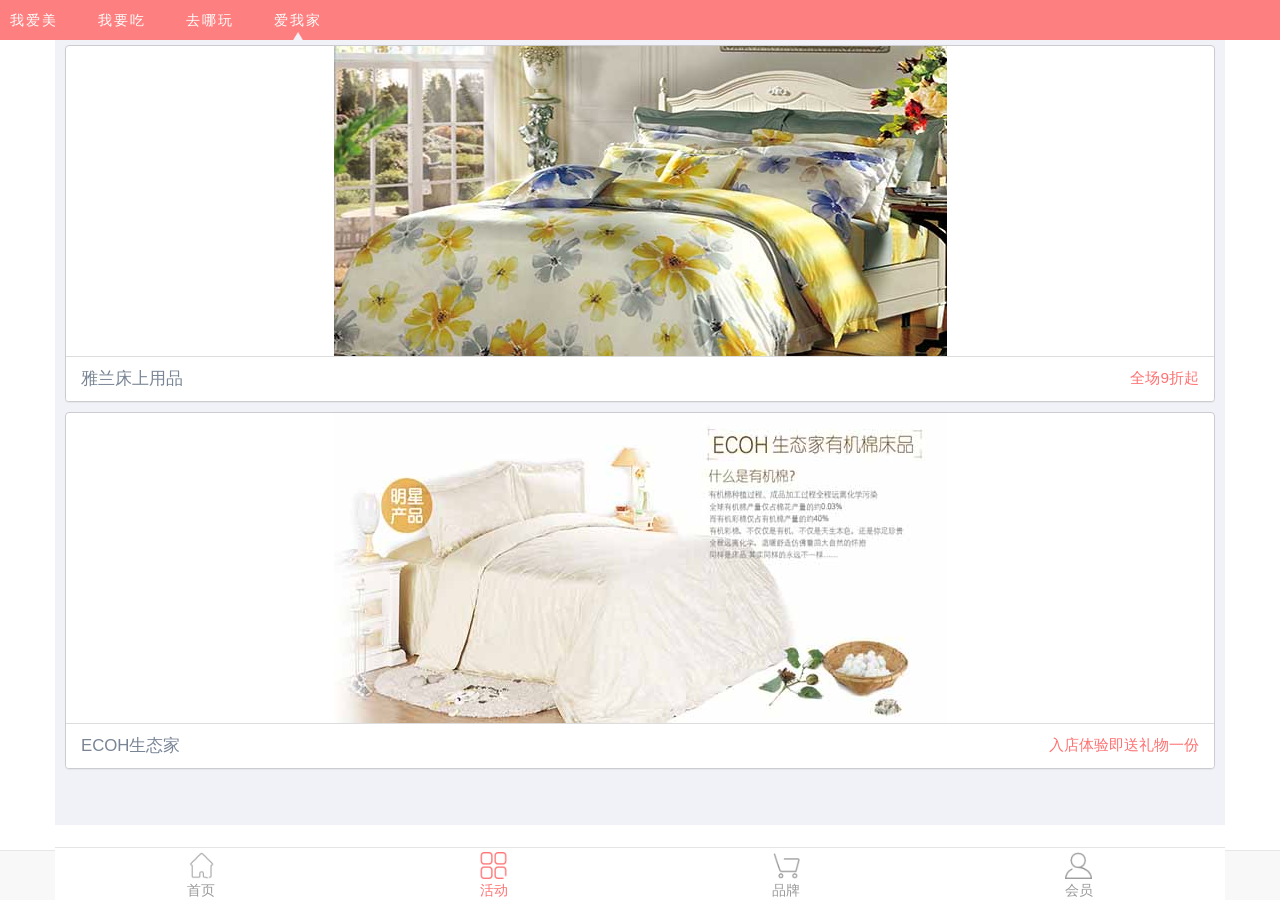
<file: src/main/webapp/weishophtml/huodong_4.html>
<!DOCTYPE html>
<html>
<head>
	<meta charset="utf-8">
	<title>活动页面</title>
	<meta name="viewport" content="width=device-width, initial-scale=1.0, maximum-scale=1.0, user-scalable=no">
	<meta http-equiv="X-UA-Compatible" content="IE=edge">
	<!-- Bootstrap -->
	<link rel="stylesheet" href="css/bootstrap.min.css">
	<link rel="stylesheet" href="css/owl.carousel.min.css">
	<link rel="stylesheet" href="css/owl.theme.default.min.css">
	<link rel="stylesheet" href="css/style.css">
	<link rel="stylesheet" href="css/media.css">
	<!--[if lt IE 9]>
	<script src="http://cdn.bootcss.com/html5shiv/3.7.0/html5shiv.min.js"></script>
	<script src="http://cdn.bootcss.com/respond.js/1.3.0/respond.min.js"></script>
	<![endif]-->

</head>

<body>
	<div class="container huodong">
		<ul class="huodong_nav" id="myTab">
			<div id="owl-demo4" class="owl-carousel owl-theme">
				<li>
					<a href="huodong.html">我爱美</a>
				</li>
				<li>
					<a href="huodong_2.html">我要吃</a>
				</li>
				<li>
					<a href="huodong_3.html">去哪玩</a>
				</li>
				<li>
					<a href="huodong_4.html" class="active">爱我家</a>
				</li>
			</div>
		</ul>

		<div class="huodong_content">
			<div id="aiwojia">
				<div class="panel">
					<a href="#">
						<div class="panel-body">
							<img src="images/awj1.jpg" class="img-responsive"></div>
						<div class="panel-footer">
							<p class="huodong_title">雅兰床上用品</p>
							<p class="huodong_dazhe">全场9折起</p>
						</div>
					</a>
				</div>
				<div class="panel">
					<a href="#">
						<div class="panel-body">
							<img src="images/awj2.jpg" class="img-responsive"></div>
						<div class="panel-footer">
							<p class="huodong_title">ECOH生态家</p>
							<p class="huodong_dazhe">入店体验即送礼物一份</p>
						</div>
					</a>
				</div>
			</div>
		</div>
	</div>

	<nav class="navbar navbar-default navbar-fixed-bottom" role="navigation">
		<div class="container footer">
			<div class="row">
				<div class="col-md-3 col-sm-3 col-xs-3">
					<a href="index.html">
						<p class="footer_index">首页</p>
					</a>
				</div>
				<div class="col-md-3 col-sm-3 col-xs-3">
					<a href="huodong.html" class="active">
						<p class="footer_huodong">活动</p>
					</a>
				</div>
				<div class="col-md-3 col-sm-3 col-xs-3">
					<a href="pinpai_fenlei.html">
						<p class="footer_pinpai">品牌</p>
					</a>
				</div>
				<div class="col-md-3 col-sm-3 col-xs-3">
					<a href="huiyuan.html">
						<p class="footer_huiyuan">会员</p>
					</a>
				</div>
			</div>
		</div>
	</nav>
	<script src="js/jquery.min.js"></script>
	<script src="js/bootstrap.min.js"></script>
	<script src="js/owl.carousel.min.js"></script>
<script type="text/javascript">
			$(document).ready(function() {
				$("#owl-demo4").owlCarousel({
					items:4,
				  margin:10,
				  autoWidth:true,
				  responsive:{
				    0:{
				      items:5 // In this configuration 1 is enabled from 0px up to 479px screen size 
				    },
				    960:{
				      items:8, // from this breakpoint 960 to 1199
				      margin:20, // and so on...
				      center:false
				    },
					}
				});

				$("#owl-demo4 .owl-controls").hide();

				/*$('.huodong_content > div:first-child').show();
				$('#myTab a').click(function (e) {
				  e.preventDefault()
				  $(this).addClass('active').closest('div').siblings().children().children().removeClass('active');
				  var id = $(this).attr('href');
				  $(id).show().siblings().hide();
				});*/
			});
    </script>
</body>
</html>
</file>
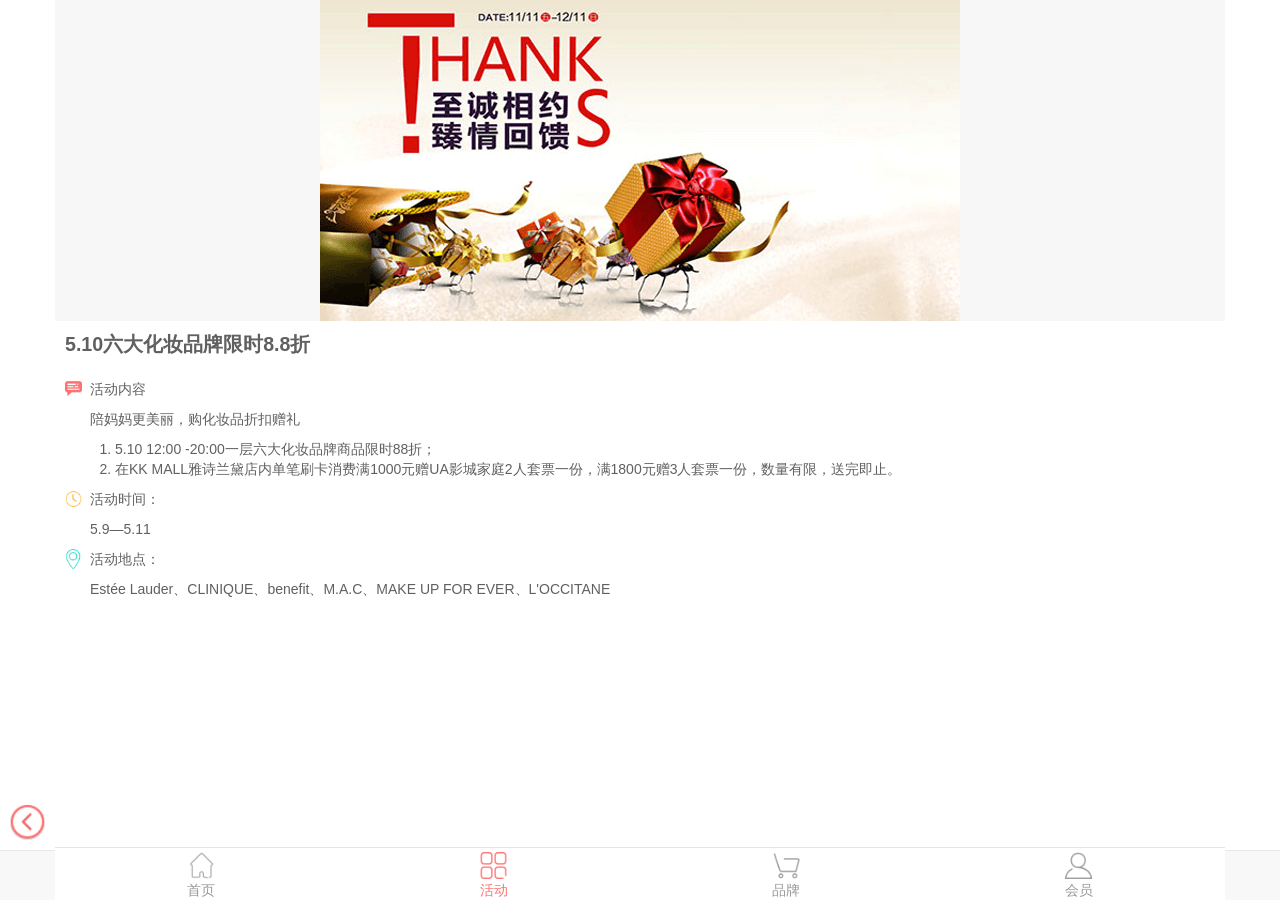
<file: src/main/webapp/weishophtml/huodong_detail - 副本.html>
<!DOCTYPE html>
<html>

<head>
	<meta charset="utf-8">
	<title>活动详情</title>
	<meta name="viewport" content="width=device-width, initial-scale=1.0, maximum-scale=1.0, user-scalable=no">
	<meta http-equiv="X-UA-Compatible" content="IE=edge">
	<!-- Bootstrap -->
	<link rel="stylesheet" href="css/bootstrap.min.css">
	<link rel="stylesheet" href="css/style.css">
	<link rel="stylesheet" href="css/media.css">
	<!--[if lt IE 9]>
	<script src="http://cdn.bootcss.com/html5shiv/3.7.0/html5shiv.min.js"></script>
	<script src="http://cdn.bootcss.com/respond.js/1.3.0/respond.min.js"></script>
	<![endif]-->
</head>

<body>
	<div class="container huodong_detail">
		<div class="row huodong_pic">
			<div class="col-md-12">
				<img src="images/hd_detail_banner1.png" class="img-responsive"></div>
		</div>
		<div class="row huodong_main">
			<div class="col-md-12">
				<p class="huodong_title">5.10六大化妆品牌限时8.8折</p>
			</div>
			<div class="col-md-12">
				<p class="huodong_content_title t1">活动内容</p>
				<p>陪妈妈更美丽，购化妆品折扣赠礼</p>
				<ol>
					<li>5.10 12:00 -20:00一层六大化妆品牌商品限时88折；</li>
					<li>
						在KK MALL雅诗兰黛店内单笔刷卡消费满1000元赠UA影城家庭2人套票一份，满1800元赠3人套票一份，数量有限，送完即止。
					</li>
				</ol>
				<p class="huodong_content_title t2">活动时间：</p>
				<p>5.9—5.11</p>
				<p class="huodong_content_title t3">活动地点：</p>
				<p>
					Estée Lauder、CLINIQUE、benefit、M.A.C、MAKE UP FOR EVER、L'OCCITANE
				</p>
			</div>
		</div>
	</div>
	<div class="fixed_back">
		<a href="huiyuan.html">
			<img src="images/back-button.png">
		</a>
	</div>
	<nav class="navbar navbar-default navbar-fixed-bottom" role="navigation">
		<div class="container footer">
			<div class="row">
				<div class="col-md-3 col-sm-3 col-xs-3">
					<a href="index.html">
						<p class="footer_index">首页</p>
					</a>
				</div>
				<div class="col-md-3 col-sm-3 col-xs-3">
					<a href="huodong.html" class="active">
						<p class="footer_huodong">活动</p>
					</a>
				</div>
				<div class="col-md-3 col-sm-3 col-xs-3">
					<a href="pinpai_fenlei.html">
						<p class="footer_pinpai">品牌</p>
					</a>
				</div>
				<div class="col-md-3 col-sm-3 col-xs-3">
					<a href="huiyuan.html">
						<p class="footer_huiyuan">会员</p>
					</a>
				</div>
			</div>
		</div>
	</nav>
	<!-- jQuery (necessary for Bootstrap's JavaScript plugins) -->
	<script src="js/jquery.min.js"></script>
	<!-- Include all compiled plugins (below), or include individual files
    as needed -->
	<script src="js/bootstrap.min.js"></script>
</body>

</html>
</file>
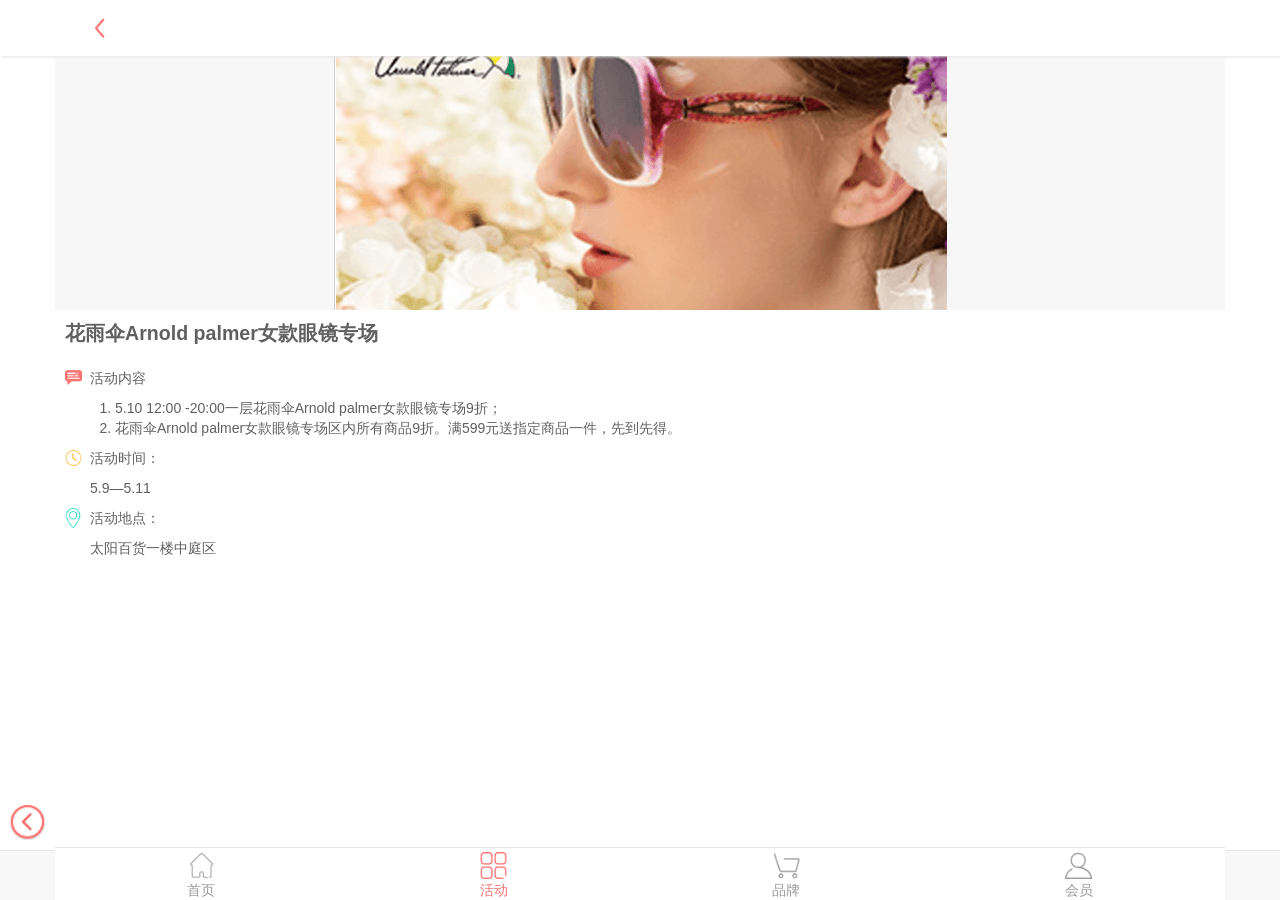
<file: src/main/webapp/weishophtml/huodong_detail_1.html>
<!DOCTYPE html>
<html>

<head>
	<meta charset="utf-8">
	<title>活动详情</title>
	<meta name="viewport" content="width=device-width, initial-scale=1.0, maximum-scale=1.0, user-scalable=no">
	<meta http-equiv="X-UA-Compatible" content="IE=edge">
	<!-- Bootstrap -->
	<link rel="stylesheet" href="css/bootstrap.min.css">
	<link rel="stylesheet" href="css/style.css">
	<link rel="stylesheet" href="css/media.css">
	<!--[if lt IE 9]>
	<script src="http://cdn.bootcss.com/html5shiv/3.7.0/html5shiv.min.js"></script>
	<script src="http://cdn.bootcss.com/respond.js/1.3.0/respond.min.js"></script>
	<![endif]-->
</head>

<body>
	<nav class="navbar navbar-fixed-top top top_pinpai" role="navigation">
		<div class="container">
			<div class="row">
				<div class="col-md-12 col-sm-12 col-xs-12 top_back">
					<p class="navbar-text">
						<a href="huodong.html">
							<img src="images/back_arrow.png"></a>
					</p>
				</div>
			</div>
		</div>
	</nav>
	<div class="container huodong_detail">
		<div class="row huodong_pic">
			<div class="col-md-12">
				<img src="images/woaimei_pic1.png" class="img-responsive"></div>
		</div>
		<div class="row huodong_main">
			<div class="col-md-12">
				<p class="huodong_title">花雨伞Arnold palmer女款眼镜专场</p>
			</div>
			<div class="col-md-12">
				<p class="huodong_content_title t1">活动内容</p>
				<p></p>
				<ol>
					<li>5.10 12:00 -20:00一层花雨伞Arnold palmer女款眼镜专场9折；</li>
					<li>花雨伞Arnold palmer女款眼镜专场区内所有商品9折。满599元送指定商品一件，先到先得。</li>
				</ol>
				<p class="huodong_content_title t2">活动时间：</p>
				<p>5.9—5.11</p>
				<p class="huodong_content_title t3">活动地点：</p>
				<p>太阳百货一楼中庭区</p>
			</div>
		</div>
	</div>
	<div class="fixed_back">
		<a href="huiyuan.html">
			<img src="images/back-button.png">
		</a>
	</div>
	<nav class="navbar navbar-default navbar-fixed-bottom" role="navigation">
		<div class="container footer">
			<div class="row">
				<div class="col-md-3 col-sm-3 col-xs-3">
					<a href="index.html">
						<p class="footer_index">首页</p>
					</a>
				</div>
				<div class="col-md-3 col-sm-3 col-xs-3">
					<a href="huodong.html" class="active">
						<p class="footer_huodong">活动</p>
					</a>
				</div>
				<div class="col-md-3 col-sm-3 col-xs-3">
					<a href="pinpai_fenlei.html">
						<p class="footer_pinpai">品牌</p>
					</a>
				</div>
				<div class="col-md-3 col-sm-3 col-xs-3">
					<a href="huiyuan.html">
						<p class="footer_huiyuan">会员</p>
					</a>
				</div>
			</div>
		</div>
	</nav>
	<!-- jQuery (necessary for Bootstrap's JavaScript plugins) -->
	<script src="js/jquery.min.js"></script>
	<!-- Include all compiled plugins (below), or include individual files
        as needed -->
	<script src="js/bootstrap.min.js"></script>
</body>

</html>
</file>
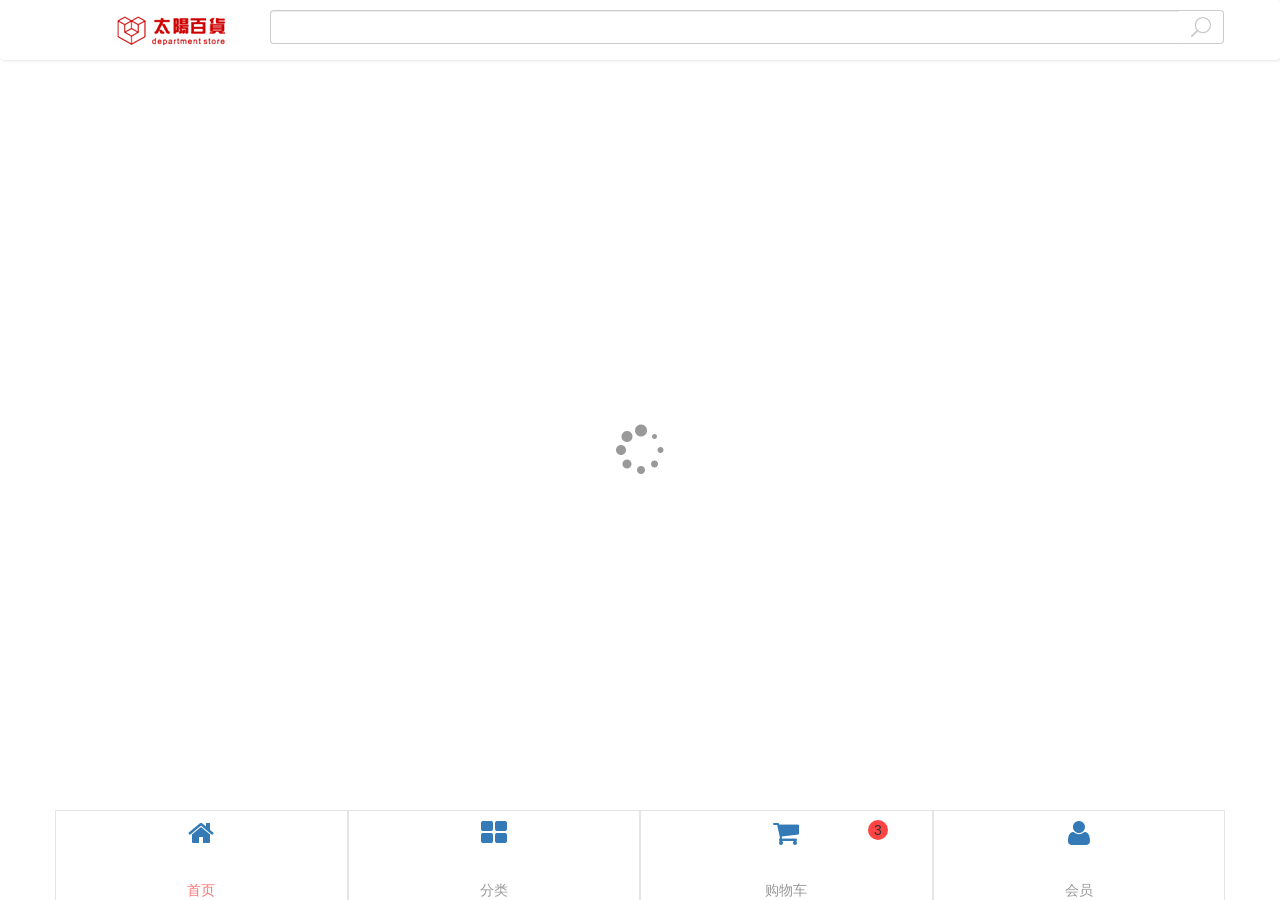
<file: src/main/webapp/weishophtml/index - 副本.html>
<!DOCTYPE html>
<html>
<head>
	<meta charset="utf-8">
	<title>微商城</title>
	<meta name="viewport" content="width=device-width, initial-scale=1.0, maximum-scale=1.0, user-scalable=no">
	<meta http-equiv="X-UA-Compatible" content="IE=edge">
	<!-- Bootstrap -->
	<link rel="stylesheet" href="css/bootstrap.min.css">
	<link rel="stylesheet" href="css/owl.carousel.min.css">
	<link rel="stylesheet" href="css/owl.theme.default.min.css">
	<link rel="stylesheet" href="css/style.css">
	<link rel="stylesheet" href="css/media.css">
	
	<link rel="stylesheet" href="css/font-awesome.min.css">
<!--
	<link rel="stylesheet" type="text/css" href="themes/metro/easyui.css">
	<link rel="stylesheet" type="text/css" href="themes/mobile.css">
	<link rel="stylesheet" type="text/css" href="themes/icon.css">
	<script type="text/javascript" src="themes/jquery.min.js"></script>
	<script type="text/javascript" src="themes/jquery.easyui.min.js"></script>
	<script type="text/javascript" src="themes/jquery.easyui.mobile.js"></script>
-->
</head>
<body>

	<header class="navbar top" role="navigation">
		<div class="container">
			<div class="row">
				<div class="col-md-2 col-sm-2 col-xs-3 top_logo">
					<p class="navbar-text">
						<a href="#">
							<img class="img-responsive" src="images/logo.png" alt="太阳百货"></a>
					</p>
				</div>
				<div class="col-md-10 col-sm-10 col-xs-9 top_search">
					<p class="navbar-text input-group">
						<input type="text" class="form-control">
						<span class="input-group-addon">
							<img src="images/search.png"></span>
					</p>
				</div>

			</div>
		</div>
	</header>

	
		<div id="main_div">
		<div class="icon-center">
			<i class="icon-spinner icon-spin icon-4x "></i> </div>
			
		</div>
		
	<footer>
		<div class="container footer">
			<div class="row">
				<div class="col-md-3 col-sm-3 col-xs-3 footer-block">
					<a href="index.html" class="active">
						<div><i class="icon-home  icon-2x"></i></div>
						<div><p class="">首页</p></div>
					</a>
				</div>
				<div class="col-md-3 col-sm-3 col-xs-3 footer-block">
					<a href="type.html">
						<div><i class="icon-th-large  icon-2x"></i></div>
						<div><p class="">分类</p></div>
					</a>
				</div>
				<div class="col-md-3 col-sm-3 col-xs-3 footer-block">
					
					<a href="pinpai_fenlei.html">
						<div><i class="icon-shopping-cart  icon-2x"></i></div>
						<div><p class="">购物车</p></div>
					</a>
					<span class="cartcount">3</span>
				</div>
				<div class="col-md-3 col-sm-3 col-xs-3 footer-block">
					<a href="huiyuan.html">
						<div><i class="icon-user  icon-2x"></i></div>
						<div><p class="">会员</p></div>
					</a>
				</div>
			</div>
		</div>
	</footer>

	
<script src="js/jquery.min.js"></script>
<script src="js/bootstrap.min.js"></script>
<script src="js/owl.carousel.min.js"></script>
<script type="text/javascript">
            $(document).ready(function() {
                $("#owl-demo1").owlCarousel({
                    items: 1,
                    loop: true,
                    margin: 10,
                    smartSpeed: 450,
                    autoplay: true,
                    autoplayTimeout: 4000,
                });

								function timer(id){
									var jqueryID = '#' + id;

									var endTime = new Date($(jqueryID).data('date'));
                                  
                		            var currentTime = new Date();
                                    
                		            var intDiff = parseInt((endTime-currentTime)/1000);
									
								    window.setInterval(function(){
								        var day=0,
								            hour=0,
								            minute=0,
								            second=0;
								        if(intDiff > 0){
								            hour = Math.floor(intDiff / (60 * 60));
								            minute = Math.floor(intDiff / 60)  - (hour * 60);
								            second = Math.floor(intDiff) - (hour * 60 * 60) - (minute * 60);
								        }
								        if (hour <= 9) hour = '0' + hour;
								        if (minute <= 9) minute = '0' + minute;
								        if (second <= 9) second = '0' + second;
								        $(jqueryID +' .hour').html(hour);
								        $(jqueryID +' .min').html(minute);
								        $(jqueryID +' .sec').html(second);
								        intDiff--;
								    }, 1000);
								}
								$(function(){
								    var djsList = $('.daojishi');
								    for(var i = 0;i < djsList.length; i++){
								    	timer(djsList[i].id);
								    }
								});
				//设置高度			
			    $(function(){
			    	$("#main_div").height($(window).height()-$("header").height()-$("footer").height()-2);
			    	$("#main_div").css({"overflow":"auto"});
			    });
							
            });
        </script>
</body>
</html>
</file>
<file: src/main/webapp/weishophtml/css/style.css>
*{
	-webkit-tap-highlight-color:rgba(0,0,0,0); /*去掉链接iphone高亮*/
}
a{
	outline:none;
}
input {
	/*-webkit-appearance:none; 去除iphone默认input样式*/
}

img{
	margin:0 auto;
}
/* 头部部分 比较多页面会使用到 */
.top{
	background:rgba(255,255,255,1);
	z-index:1030;
	max-height:60px;
	margin-bottom:0;
	/*border-bottom::1px solid #e5e5e5;*/
	box-shadow: #e5e5e5 1px 1px 3px 0px;
}
.top_pinpai{
	background:#ffffff;
	margin-bottom:0px;
}
.top .top_logo{
	text-align:center;
	padding-left:10px;
	padding-right:3px;
}
.top .top_logo .navbar-text{
	width:100%;
	font-family:'SimHei',sans-serif;
}
.top .top_logo .navbar-text img{
	margin:0 auto;
}
.top .top_logo a{
	outline:none;
	font-family:'SimHei',sans-serif;
	display:block;
	text-decoration:none;
	color:#798595;
	font-weight:bold;
	font-size:16px;
}
.top .top_search{
	padding-right:16px;
	padding-left:5px;
}
.top .top_search .navbar-text{
	width:100%;
	margin-top:9px;
	margin-bottom:9px;
}
.top .top_search .navbar-text input{
	font-family:'SimHei',sans-serif;
	border-right-width:0;
}
.top .top_search .navbar-text span{
	background:rgba(255,255,255,0.8);
}
.top .top_search .navbar-text span img{
	width:20px;
	height:20px;
}
.top .top_gallery{
	text-align:center;
	padding-left:3px;
}
.top .top_gallery a{
	outline:none;
	display:block;
}
.top .top_gallery .navbar-text{
	width:100%;
	margin-top:15px;
	margin-bottom:15px;
}
.top .top_gallery .navbar-text img{
	width:20px;
	height:20px;
	margin:0 auto;
}


.top .top_choice1,
.top .top_choice2{
	padding-top:6px;
	padding-left:0;
	padding-right:0;
}
.top .top_choice1 .navbar-text,
.top .top_choice2 .navbar-text{
	margin-left:0;
	margin-right:0;
}
.top .top_choice1 p a,
.top .top_choice2 p a{
	font-family:'SimHei',sans-serif;
	text-decoration:none;
	color:#ff7272;
	padding-left:30px;
	padding-right:30px;
	padding-top:10px;
	padding-bottom:10px;
	border:1px solid #ff7272;
}
.top .top_choice1.active p a,
.top .top_choice2.active p a{
	background:#ff7272;
	color:#fff;
}
.top .top_choice1 p{
	float:right;
}
.top .top_choice1 p a{
	border-top-left-radius:5px;
	border-bottom-left-radius:5px;
}
.top .top_choice2 p{
	float:left;
}
.top .top_choice2 p a{
	border-top-right-radius:5px;
	border-bottom-right-radius:5px;
}
.top .top_back .navbar-text{
	margin-top:17px;
	margin-bottom:17px;
}
.top .top_back .navbar-text a{
	padding-left:10px;
	padding-right:20px;
	padding-top:17px;
	padding-bottom:17px;
}
.top .top_back .navbar-text img{
	height:20px;
}
.top .top_search_btn .navbar-text{
	margin-top:20px;
	margin-bottom:20px;
	float:right;
}
.top .top_search_btn .navbar-text a{
	outline:none;
	display:block;
}
.top .top_search_btn .navbar-text img{
	height:20px;
}
.top .top_pp_d{
	text-align:center;
	padding-left:0;
	padding-right:0;
}
.top .top_pp_d p.navbar-text{
	width:100%;
	height:50px;
	line-height:50px;
	margin:0;
}
.top .top_pp_d p.navbar-text a{
	letter-spacing:5px;
	height:100%;
	width:100%;
	display:block;
	color:#ff7272;
	background:transparent;
	font-size:1.3em;
	text-decoration:none;
}
.top .top_pp_d p.navbar-text.active a{
	-webkit-transition:all 0.5s;
	-moz-transition:all 0.5s;
	transition:all 0.5s;
	background:transparent;
	color:#fff;
}
.top .top_pp_d.top_pp_slide{
	background:#ff7272;
	position:relative;
	top:-50px;
	z-index:-99;
	left:0;
}
.top .popup{
	background:rgba(101,101,101,0.9);
	position:fixed;
	top:0;
	right:-70%;
	width:70%;
	height:100%;
	z-index:999;
}
.top .popup img{
	margin:20px 20px 5px;
}
.top .popup ul{
	list-style-type:none;
	padding-left:0;
}
.top .popup ul li{
	text-align:center;
}
.top .popup ul li a{
	outline:none;
	font-size:16px;
	font-family:'SimHei',sans-serif;
	display:block;
	color:#fff;
	text-decoration:none;
	padding-top:10px;
	padding-bottom:10px;
}
.top .popup ul li a:hover{
	color:#ff7272;
}
.top .popup.p2{
	left:-50%;
	width:50%;
	height:100%;
}
.top .popup.p2 ul{
	margin-top:34px;
}
.popupshadow{
	position:fixed;
	left:0;
	right:0;
	bottom:0;
	top:0;
	height:100%;
	width:100%;
	background:rgba(101,101,101,0.1);
	display:none;
}
/* 底部部分 比较多页面会使用到 */
.footer{
	text-align:center;
	background:rgba(255,255,255,1);
	/*box-shadow: #e5e5e5 -1px -1px 3px 0px;*/
	border-top:1px solid #e5e5e5;
	
	position: absolute;
    left: 0px;
    right: 0px;
    bottom: 0px;
    display: block;
    clear: none;
}
.footer a{
	text-decoration:none;
	display:block;
}
.footer a p{
	color:#999999;
	margin-bottom:0;
	padding-top:32px;
	font-family:'SimHei',sans-serif;
}
.footer a.active p{
	color:#ff7272;
}
.footer a p.footer_index{
	background:url(../images/home.png) no-repeat center 4px;
	background-size:27px 27px;
}
.footer a.active p.footer_index{
	background:url(../images/home_a.png) no-repeat center 4px;
	background-size:27px 27px;
}
.footer a p.footer_huodong{
	background:url(../images/type.png) no-repeat center 4px;
	background-size:27px 27px;
}
.footer a.active p.footer_huodong{
	background:url(../images/type_a.png) no-repeat center 4px;
	background-size:27px 27px;
}
.footer a p.footer_pinpai{
	background:url(../images/cart.png) no-repeat center 4px;
	background-size:27px 27px;
}
.footer a.active p.footer_pinpai{
	background:url(../images/cart_a.png) no-repeat center 4px;
	background-size:27px 27px;
}
.footer a p.footer_huiyuan{
	background:url(../images/account.png) no-repeat center 4px;
	background-size:27px 27px;
}
.footer a.active p.footer_huiyuan{
	background:url(../images/account_a.png) no-repeat center 4px;
	background-size:27px 27px;
}
.footer-block{
	border-left:1px solid #e5e5e5;
	border-right:1px solid #e5e5e5;
	padding-top:8px;
}


/*  主页上部的图片轮播部分  */
.pic_show{
	background:#f7f7f7;
	padding-left:0;
	padding-right:0;
	margin-top:0px;
	border-top: 1px solid #e5e5e5;
}
.pic_show .item img{
	margin:0 auto;
	width:auto;
}
.owl-theme .owl-controls {
	margin-top: 10px;
	text-align: center;
	-webkit-tap-highlight-color: rgba(0, 0, 0, 0);
}
/* 主页中部的链接部分  */
.index_link{
	text-align:center;
	background:#f1f2f7;
	border-top:1px solid #c8c7cc;
	padding-top:10px;
	padding-bottom:10px;
	padding-left:20px;
	padding-right:20px;
}
.index_link .l1,
.index_link .l2,
.index_link .l3,
.index_link .l4{
	border:4px solid #f1f2f7;
	padding-left:0;
	padding-right:0;
}
.index_link .l1 a,
.index_link .l2 a,
.index_link .l3 a,
.index_link .l4 a{
	font-family:'SimHei',sans-serif;
	padding-top:17px;
	padding-bottom:17px;
	display:block;
	color:#fff;
	text-decoration:none;
}
.index_link .l1 a,
.index_link .l4 a{
	padding-bottom:21px;
}
.index_link .l1{
	font-size:1.6em;
	background:url(../images/woaimei_bg.png) no-repeat left top;
	background-size:100% 100%;
}
.index_link .l2,
.index_link .l3{
	font-size:1.8em;
	background:#ffbd5f;
}
.index_link .l4{
	font-size:1.6em;
	background:url(../images/aiwojia_bg.png) no-repeat left top;
	background-size:100% 100%;
}
.index_link .l1,
.index_link .l4{
	position:relative;
}
.index_link .l1 p,
.index_link .l4 p{
	margin-bottom:0;
	text-align:left;
	position:relative;
	top:-10px;
	left:5px;
}

/*  主页部分底部的秒杀界面 */
.today_miaosha{
	text-align:center;
	margin-bottom:0px;
	padding-left:0;
	padding-right:0;
}
.today_miaosha .panel{
	border-bottom-width:0;
	border-right-width:0;
	border-left-width:0;
	border-top:0px solid #c8c7cc;
	-webkit-border-radius:0;
	-moz-border-radius:0;
	border-radius:0;
}
.today_miaosha .panel-heading{
	font-family:'SimHei',sans-serif;
	text-align:left;
	font-size:1.5em;
	background:#fff;
	border-bottom-width:0;
}
.today_miaosha .panel-body{
	padding:0;
}
.today_miaosha .panel-body a{
	display:block;
	text-decoration:none;
}
.today_miaosha .panel-body .container{
	padding-left:0;
	padding-right:0;
}
.today_miaosha .panel-body .container .row{
	margin-left:0;
	margin-right:0;
}
.today_miaosha .daojishi_body{
	border-right:1px solid #c8c7cc;
	border-top:1px solid #c8c7cc;
	border-bottom:1px solid #c8c7cc;
	padding:10px 0;
	min-height:160px;
}
.today_miaosha .daojishi_body a{
	margin-top:5px;
}
.today_miaosha .daojishi_body:last-child{
	border-right-width:0;
}
.today_miaosha .daojishi_price{
	font-family:'SimHei',sans-serif;
	color:#ff4444;
	font-size:1.3em;
}
.today_miaosha .daojishi{
	font-size:14px;
	font-family:'SimHei',sans-serif;
}
.today_miaosha .daojishi span{
	display:inline-block;
	width:25px;
	text-align:center;
	color:#fff;
	background:#798595;
	padding:0 5px;
	-webkit-border-radius:4px;
	-moz-border-radius:4px;
	border-radius:4px;
	margin-left:0;
	margin-right:0;
}








/* 我爱美活动界面*/

.huodong{
	padding-left:0;
	padding-right:0;
	background:#f1f2f7;
}
.huodong_nav{
	position:fixed;
	left:0;
	right:0;
	background:#fe7f7f;
	padding-left:0;
}
.huodong_nav li{
	list-style:none;
	margin-bottom:0;
	text-align:center;
}
.huodong_nav li a{
	padding-left:10px;
	padding-right:10px;
	letter-spacing:2px;
	display:inline-block;
	height:40px;
	padding-top:10px;
	padding-bottom:10px;
	outline:none;
	text-decoration:none;
	vertical-align:bottom;
	color:#ffffff;
	font-family:'SimHei',sans-serif;
}
.huodong_nav li a.active,
.huodong_nav li a:hover{
	color:#fefefe;
	background:#fe7f7f;
	background:url(../images/hover_tri.png) center bottom no-repeat;
	background-size:10px auto;
}
.huodong_nav li a:hover{
	color:#bc3c2f;
	background:#fe7f7f;
}

.huodong_content{
	padding-left:10px;
	padding-right:10px;
	margin-bottom:56px;
	margin-top:45px;
}
.huodong_content .panel{
	border:1px solid #cccbd0;
	margin-bottom:10px;
}
.huodong_content .panel a{
	outline:none;
}
.huodong_content .panel-body{
	text-align:center;
	padding:0;
}
.huodong_content .panel-body img{
	margin:0 auto;
}
.huodong_content .panel-footer{
	overflow:hidden;
	background:rgba(255,255,255,0.9);
}
.huodong_content .huodong_title{
	font-family:'SimHei',sans-serif;
	font-size:1.2em;
	color:#798595;
	float:left;
	margin-bottom:0;
}
.huodong_content .huodong_dazhe{
	font-family:'SimHei',sans-serif;
	font-size:1.1em;
	color:#ff7272;
	float:right;
	margin-bottom:0;
}

.huodong_detail{
	background:#f7f7f7;
	padding-left:5px;
	padding-right:5px;
	margin-bottom:56px;
}
.huodong_detail .back{
	padding-left:10px;
}
.huodong_detail .huodong_pic .col-md-12{
	padding-left:0;
	padding-right:0;
}
.huodong_detail .huodong_main{
	background:#fff;
	color:#606060;
	padding-bottom:35px;
}
.huodong_detail .huodong_main p.huodong_title{
	font-family:'SimHei',sans-serif;
	padding-left:0;
	font-size:1.4em;
	color:#606060;
	margin-top:10px;
	margin-left:5px;
	font-weight:bold;
}
.huodong_detail .huodong_main p{
	font-family:'SimHei',sans-serif;
	padding-left:27px;
	margin-left:3px;
}
.huodong_detail .huodong_main ol{
	font-family:'SimHei',sans-serif;
	padding-left:47px;
	margin-left:8px;
}
.huodong_detail .huodong_main p.huodong_content_title{
	margin-top:10px;
	margin-left:5px;
	padding-left:25px;
}
.huodong_detail .huodong_main p.huodong_content_title.t1{
	background:url(../images/detail.png) no-repeat left center;
	background-size:auto 100%;
}
.huodong_detail .huodong_main p.huodong_content_title.t2{
	background:url(../images/time2.png) no-repeat left center;
	background-size:auto 100%;
}
.huodong_detail .huodong_main p.huodong_content_title.t3{
	background:url(../images/location2.png) no-repeat left center;
	background-size:auto 100%;
}
/* 品牌 按分类的*/

.pinpai{
	margin-top:60px;
	padding-left:0;
	padding-right:0;
	background:#f7f7f7;
}
.pinpai .nav{
	background:#ff7272;
}
.pinpai .nav a{
	border-width:0;
	color:#fff;
}
.pinpai .nav>li>a:hover,.pinpai .nav>li>a:focus {
	text-decoration:none;
	background:#ff7272;
	border-width:0;
}
.pinpai .nav-tabs>li.active>a,.pinpai .nav-tabs>li.active>a:hover,.pinpai .nav-tabs>li.active>a:focus {
	border-width:0;
	color:#fefefe;
	background:#ff7272;
}
.pinpai .tab-content{
	padding-bottom:54px;
	margin-bottom:0;
	clear:both;
}
.pinpai .tab-content .panel{
	border-top:1px solid #c2c2c2;
}
.pinpai .tab-content img.fenlei_b{
	margin:0 auto;
}
.pinpai .panel{
	margin-bottom:0;
}
.pinpai .panel-heading .plus div{
	margin-left:15px;
	margin-right:15px;
	margin-top:8px;
}
.pinpai .panel-heading .plus div,
.pinpai .panel-heading .plus a{
	float:left;
}
.pinpai .panel-heading .plus div p.logo_title{
	font-family:'SimHei',sans-serif;
	font-size:1.3em;
	color:#57677a;
}
.pinpai .panel-heading .plus div p.location{
	font-family:'SimHei',sans-serif;
	color:#f6a1a1;
	padding-top:3px;
	padding-left:18px;
	background:url(../images/location.png) no-repeat left center;
	background-size:14px 20px;
}
.pinpai .panel-heading .gif{
	margin-top:19px;
}
.pinpai .panel-heading .phone{
	margin-top:35px;
	float:right;
}
.pinpai .panel-body{
	padding-top:4px;
	padding-bottom:9px;
}
.pinpai .panel-footer{
	font-family:'SimHei',sans-serif;
	background:#ffffff;
	border-top-width:0;
	font-size:16px;
	text-indent:20px;
}


.pinpai_nav{
	background:#fe7f7f;
	padding-left:0;
	margin-bottom:1px;
}
.pinpai_nav li{
	list-style:none;
	margin-bottom:0;
	text-align:center;
}
.pinpai_nav li a{
	padding-left:10px;
	padding-right:10px;
	white-space:nowrap;
	letter-spacing:2px;
	display:inline-block;
	height:40px;
	padding-top:10px;
	padding-bottom:10px;
	outline:none;
	text-decoration:none;
	vertical-align:bottom;
	color:#fff;
	font-family:'SimHei',sans-serif;
}
.pinpai_nav li a.active,
.pinpai_nav li a:hover{
	color:#fefefe;
	background:#fe7f7f;
	background:url(../images/hover_tri.png) center bottom no-repeat;
	background-size:10px auto;
}
.pinpai_nav li a:hover{
	color:#bc3c2f;
	background:#fe7f7f;
}



.louceng_nav{
	list-style:none;
	padding-left:0;
	padding-top:17px;
	margin-bottom:39px;
}
.louceng_nav li{
	text-align:center;
	width:20%;
	float:left;
	position:relative;
}

.louceng_nav li a{
	font-size:1em;
	transition:all 0.1s;
	font-family:'SimHei',sans-serif;
	text-decoration:none;
	color:#ff7272;
	border:1px solid #ff7272;
	-webkit-border-radius:13px;
	-moz-border-radius:13px;
	border-radius:13px;
	padding:5px;
	outline:none;
}
.louceng_nav li.active a{
	font-size:1.3em;
	color:#777;
	border:#5a5a5a 1px solid;
	padding:9px;
	top:-1px;
	position:relative;
	-webkit-border-radius:19px;
	-moz-border-radius:19px;
	border-radius:19px;
}



/* 会员信息页面 */
.huiyuan{
	background:url(../images/head_bg.png) no-repeat;
	background-size:100% 100%;
}
.huiyuan .huiyuan_xinxi{
	margin-top:30px;
}
.huiyuan .huiyuan_xinxi img,
.huiyuan .huiyuan_xinxi div{
	float:left;
}
.huiyuan .huiyuan_xinxi div{
	margin-left:10px;
	margin-right:10px;
}
.huiyuan a.user_name{
	display:block;
	color:#000;
	font-size:18px;
	margin-bottom:0;
	text-decoration:none;
	overflow:hidden;
	text-overflow:ellipsis;
	white-space:nowrap;
}
.huiyuan a.user_name p{
	margin-bottom:0;
}
.huiyuan a.user_count{
	display:block;
	color:#a0a1a1;
	text-decoration:none;
}
.huiyuan div.user_head{
	-webkit-border-radius:35px;
	-moz-border-radius:35px;
	border-radius:35px;
	overflow:hidden;
	margin-left:10px;
	margin-right:0;
}
.huiyuan div.user_head img{
	width:70px;
	height:70px;
}
.huiyuan img.user_rate{
	margin-top:5px;
	width:12px;
	height:12px;
}
.huiyuan .get_wifi{
	margin-bottom:50px;
	text-align:right;
}
.huiyuan .get_wifi a{
	color:#ff7272;
	text-decoration:underline;
}

.huiyuan_main{
	position:relative;
	background:#f7f7f7;
	padding-left:0;
	padding-right:0;
	padding-bottom:200px;
}
.huiyuan_main .panel{
	margin-bottom:4px;
}
.huiyuan_main .panel .panel-heading{
	font-size:18px;
	border-top:1px solid #cccbd0;
	border-bottom:1px solid #cccbd0;
}
.huiyuan_main .panel .panel-heading p{
	margin-bottom:0;
}
.huiyuan_main .p1{
	position:relative;
	top:-44px;
	background:rgba(255,255,255,0.75);
}
.huiyuan_main .p1 .panel-heading p{
	padding-left:25px;
	background:url(../images/diamond.png) no-repeat left center;
}
.huiyuan_main .p1 .panel-body{
	border-bottom:1px solid #cccbd0;
	height:150px;
	overflow-y:scroll;
}
.huiyuan_main .p1 ul li{
	margin-bottom:5px;
}
.huiyuan_main .p1 ul li p a{
	text-decoration:none;
	clear:right;
	color:#ff7272;
	margin-bottom:0;
}
.huiyuan_main .p1 ul li p span{
	color:#606060;
	float:right;
}
.huiyuan_main .p2 .panel-heading a,
.huiyuan_main .p3 .panel-heading a{
	color:#606060;
	text-decoration:none;
}
.huiyuan_main .p2 .panel-heading p{
	padding-left:25px;
	background:url(../images/rule.png) no-repeat left center,
						 url(../images/arrow.png) no-repeat right center;
}
.huiyuan_main .p3 .panel-heading p{
	padding-left:25px;
	background:url(../images/time.png) no-repeat left center,
						 url(../images/arrow.png) no-repeat right center;
}		
.huiyuan_main .p1,
.huiyuan_main .p2,
.huiyuan_main .p3{
	position:relative;
	top:-48px;
}



/* search 界面 */
.top .top_search2{
	padding-right:0;
}
.top .top_search2 .navbar-text .input-group-addon{
	font-family:'SimHei',sans-serif;
	color:#ff7272;
	border:1px solid #ff7272;
	border-right-width:0;
	padding-right:16px;
	margin-right:3px;
	background:#fff url(../images/down_arrow.png) no-repeat right center;
	cursor:pointer;
	max-width:85px;
	overflow:hidden;
	text-overflow:ellipsis;
	white-space:nowrap; 
}
.top .top_search2 .navbar-text .form-control{
	font-family:'SimHei',sans-serif;
	color:#576777;
	border:1px solid #ff7272;
	border-left-width:0;
}

.top .top_search2_btn{
	padding-left:0;
	padding-right:7px;
}
.top .top_search2_btn .navbar-text{
	font-size:1.2em;
	text-align:center;
	margin-left:5px;
}
.top .top_search2_btn .navbar-text a{
	padding-top:5px;
	padding-bottom:5px;
	padding-left:20px;
	padding-right:20px;
	display:block;
	font-family:'SimHei',sans-serif;
	color:#fff;
	text-decoration:none;
	background:#ff7272;
	border-radius:5px;
}

.search_tip{
	background:#f7f7f7;
	color:#576777;
	margin-top:63px;
}
.search_tip p{
	font-family:'SimHei',sans-serif;
	margin-top:10px;
}
.search_result{
	padding-left:0;
	padding-right:0;
}
.search_result .row{
	margin-left:0;
	margin-right:0;
	margin-bottom:0px;
}

.search_result .search_class{
	padding-left:0;
	padding-right:0;
	background:#fff;
	border-bottom:1px solid #c2c2c2;
}
.search_result .search_class.search_class_mt{
	margin-top:15px;
}
.search_result .search_class p{
	font-family:'SimHei',sans-serif;
	margin-bottom:0;
	margin-left:25px;
	color:#ff7272;
	font-size:18px;
	padding-left:30px;
	padding-top:10px;
	padding-bottom:10px;
}
.search_result .search_class.sc_1 p{
	background:#fff url(../images/pinpai_ac.png) no-repeat left center;
	background-size:25px 25px;
}
.search_result .search_class.sc_2 p{
	background:#fff url(../images/huodong_ac.png) no-repeat left center;
	background-size:25px 25px;
}

.search_result .search_pinpai{
	padding-top:10px;
	padding-bottom:10px;
	background:#fff;
	border-bottom:1px solid #c2c2c2;
}
.search_result .search_pinpai > div{
	padding-left:0;
	padding-right:0;
	margin-left:0;
	position:relative;
}
.search_result .search_pinpai a,
.search_result .search_pinpai > div > div {
	font-family:'SimHei',sans-serif;
	float:left;
}
.search_result .search_pinpai > div > div{
	margin-left:8px;
	max-width:50%;
	overflow: hidden;
	text-overflow:ellipsis;
	white-space:nowrap;
}
.search_result .search_pinpai a:first-of-type{
	margin-left:15px;
}
.search_result .search_pinpai a:last-of-type{
	bottom:8px;
	right:15px;
	position:absolute;
}
.search_result .search_pinpai > div > div p{
	color:#576777;
	margin-bottom:5px;
}
.search_result .search_pinpai > div > div p:first-child{
	font-size:1.3em;
}
.search_result .search_pinpai > div > div p:nth-child(2){
	padding-left:17px;
	background:url(../images/location.png) no-repeat left center;
	background-size:13px auto;
}
.search_result .search_pinpai > div > div p:last-child{
	padding-left:17px;
	background:url(../images/phone.png) no-repeat left center;
	background-size:13px auto;
}

.search_result .search_huodong{
	margin-bottom:56px;
	background:#fff;
}
.search_result .search_huodong > div{
	width:47%;
	margin-right:1.5%;
	margin-left:1.5%;
	margin-top:12px;
	padding-left:0;
	padding-right:0;
	-webkit-border-radius:5px;
	-moz-border-radius:5px;
	border-radius:5px;
	position:relative;
}
.search_result .search_huodong > div > p{
	font-family:'SimHei',sans-serif;
	float:right;
	color:#ff7272;
	max-width:25%;
	margin-top:10px;
	margin-bottom:10px;
}
.search_result .search_huodong > div > div{
	float:left;
	max-width:75%;
	margin-top:10px;
	margin-bottom:10px;

}
.search_result .search_huodong > div > div p{
	font-family:'SimHei',sans-serif;
	color:#576777;
	margin-bottom:0;
	white-space:nowrap;
	text-overflow: ellipsis;
 	overflow: hidden;
 	margin-left:5px;
}
.search_result .search_huodong > div > div p:first-child{
	font-size:1.1em;
}
.search_result .search_huodong > div > div p:last-child{
	font-size:0.9em;
}



.simple_page_same_style{
	padding-left:0;
	padding-right:0;
	margin-top:54px;
	padding-bottom:120px;
}
.simple_page_same_style.remove_mar_top{
	background:#f7f7f7;
	margin-top:0;
}
.simple_page_same_style .row{
	margin-top:15px;
}
.simple_page_same_style p{
	line-height:1.8em;
	font-family:'SimHei',sans-serif;
	margin-top:7px;
	margin-bottom:7px;
	color:#606060;
	font-size:1.2em;
	text-indent:25px;
	margin-left:10px;
	margin-right:10px;
}
.simple_page_same_style ol{
	margin-left:15px;
}
.simple_page_same_style ol li{
	font-family:'SimHei',sans-serif;
	margin-top:10px;
	color:#606060;
	font-size:1.2em;
}


.fixed_back{
	position:fixed;
	bottom:60px;
	left:10px;
}
.fixed_back img{
	width:35px;
}

.owl-carousel{
	min-height:20px;
}

.zhanwei{
	text-align:center;
	margin-bottom:56px;
	padding-left:0;
	padding-right:0;
}

/* 类型页面 */
.typelist_main{
	position:relative;
	background:#f7f7f7;
	padding-left:0;
	padding-right:0;
	padding-bottom:0;
}
.typelist_main .panel{
	margin-bottom:0px;
}
.typelist_main .panel .panel-heading{
	font-size:18px;
	border-top:1px solid #cccbd0;
	border-bottom:1px solid #cccbd0;
}
.typelist_main .panel .panel-heading p{
	margin-bottom:0;
}
.typelist_main .p1{
	position:relative;
	top:-44px;
	background:rgba(255,255,255,0.75);
}
.typelist_main .p1 .panel-heading p{
	padding-left:25px;
	background:url(../images/diamond.png) no-repeat left center;
}
.typelist_main .p1 .panel-body{
	border-bottom:1px solid #cccbd0;
	height:150px;
	overflow-y:scroll;
}
.typelist_main .p1 ul li{
	margin-bottom:5px;
}
.typelist_main .p1 ul li p a{
	text-decoration:none;
	clear:right;
	color:#ff7272;
	margin-bottom:0;
}
.typelist_main .p1 ul li p span{
	color:#606060;
	float:right;
}
.typelist_main .p2 .panel-heading a,
.typelist_main .p3 .panel-heading a{
	color:#606060;
	text-decoration:none;
}
.typelist_main .p2 .panel-heading p{
	padding-left:25px;
	background:url(../images/rule.png) no-repeat left center,
						 url(../images/arrow.png) no-repeat right center;
}
.typelist_main .p3 .panel-heading p{
	padding-left:25px;
	background:url(../images/time.png) no-repeat left center,
						 url(../images/arrow.png) no-repeat right center;
}		
.typelist_main .p1,
.typelist_main .p2,
.typelist_main .p3{
	position:relative;
	top:0px;
}
/* 商品列表页面*/
.item_list .row{
	margin-left:0;
	margin-right:0;
}
.item_list_oneitem{
		padding-top:8px;
		padding-bottom:8px;
		border:1px solid #e5e5e5;

}
.item_list_img{
		text-align:center;
		float:left;
		width:30%;
		height:auto;
}
.item_list_info{
		float:left;

		width:70%;
		height:auto;
}

.item_list_info .item_list_name{
	font-family:'SimHei',sans-serif;
	color:#000000;
	font-size:1.2em;
}
.item_list_info .item_list_price{
	font-family:'SimHei',sans-serif;
	color:#ff4444;
	font-size:1em;
}
.item_list_info .item_list_hpd{
	font-family:'SimHei',sans-serif;
	color:#989898;
	font-size:0.8em;
}
/*tb*/
.tb_item{
	width:100%;
}
.tb_item .tr_item{
	padding-top:8px;
	padding-bottom:8px;
	border:1px solid #c8c7cc;
}
.tb_item .tr_item .td_item_img{
		text-align:center;
		width:30%;
		height:auto;
}
.tb_item .tr_item .td_item_info{
		text-align:center;
		width:70%;
		height:auto;
}
.tb_item .tr_item .td_item_info .item_list_name{
	font-family:'SimHei',sans-serif;
	color:#000000;
	font-size:1.2em;
	text-align:left;
}
.tb_item .tr_item .td_item_info .item_list_price{
	font-family:'SimHei',sans-serif;
	color:#ff4444;
	font-size:1em;
		text-align:left;
}
.tb_item .tr_item .td_item_info .item_list_hpd{
	font-family:'SimHei',sans-serif;
	color:#989898;
	font-size:0.8em;
	text-align:left;
}

/* 商品列表页面*/
.tool_top{
    background-color: #DDDDDD;
	box-shadow: #999 1px 1px 3px 0px;
}
.tool_foot{
    background-color: #DDDDDD;
	box-shadow: #999 -1px -1px 3px 0px;
	position: absolute;
    left: 0px;
    right: 0px;
    bottom: 0px;
    display: block;
    clear: none;
}
.a-btn{
	margin: 10px 0px 10px 10px ;
	width:90%;
}
.b-btn{
	margin: 10px 10px 10px 0px ;
	width:90%;
}
.my-badge{
	position:absolute;
	top:22%;
	left:50%
}
.badge-important{background-color:#b94a48;}
.detail-name{
	padding:5px 0px 0px 10px;
	border-top: 2px solid #e5e5e5;
	border-bottom: 1px solid #e5e5e5;
}
.detail-name .detail-name-p{
	font-family:'SimHei',sans-serif;
	color:#000000;
	font-size:1.5em;
}
.detail-price{
	padding:5px 0px 5px 10px;
	border-bottom: 1px solid #e5e5e5;
}
.detail-price .detail-price-p{
	font-family:'SimHei',sans-serif;
	color:#ff4444;
	font-size:1.3em;
	margin: 0 0 0 !important;
}
.img-pinglun{
	display: inline;
	width: 50px;
	height: 50px;
}
.my-media-left{
	vertical-align:baseline  !important;
}
.text-edit img{
	width: 100%;
	height: 100%;
}
.head-text{
	padding-top:10px;
	font-size:1em;
}
/*购物车*/
.cart-item-row{
	overflow:hidden;
	border: 1px solid #e5e5e5;
	padding-top:10px;
	padding-bottom:10px;
}
.cart-item-col{
	margin-bottom:-9999px;
	padding-bottom:9999px;
}
.cart-item-checkbox{
	text-align:center;
	
}
.cart-item-checkbox-sub{
	margin-top:100%;
}
.cart-img{
	width: 75px;
	height:75px;
}

.footer-row{
	overflow:hidden;
}
.footer-row .footer-col{
	margin-bottom:-9999px;
	padding-bottom:9999px;
}
.footer-row .footer-col .foot-text{
	color:#ff4444;
	margin-bottom:0;
	font-family:'SimHei',sans-serif;
	line-height:52px;
	font-weight:bold;
	text-align:center;
}
.btn-clipboard{
    position:absolute;
    top:-10px;
    right:0;
    z-index:10;
    display:block;
    padding:5px 8px;
    font-size:12px;
    color:#767676;
    cursor:pointer;
    background-color:#fff;
    border:1px solid #e1e1e8;
    border-radius:0 4px 0 4px
}
.main-box{position:relative ;}
.sub-box { position:absolute;  top:50%; } 
.content-box { border:1px solid #000; position:relative; top:-50%; color:#FFF; }
/* 订单确认 */
.accordion{margin-bottom:20px;}
.accordion-group{
	margin-top:5px;
	border:1px solid #e5e5e5;
	-webkit-border-radius:4px;
	-moz-border-radius:4px;
	border-radius:4px;
}
.accordion-heading{border-bottom:0;}
.accordion-heading .accordion-toggle{display:block;padding:8px 15px;}
.accordion-toggle{cursor:pointer;}
.accordion-inner{padding:9px 15px;border-top:1px solid #e5e5e5;}

.order-container{
	padding-left:0 !important;
	padding-right:0 !important;
}
.order-p{
padding-right:25px !important;
}
.order-icon-col{
	position: relative;
	height:60px;
}
.order-icon-col-2{
	position: relative;
	height:25px;
}
.order-icon{
	text-align:center;
	position: absolute;
	top: 50%;
	left: 50%;
	-webkit-transform: translateX(-50%) translateY(-50%);
	-moz-transform: translateX(-50%) translateY(-50%);
	-ms-transform: translateX(-50%) translateY(-50%);
}
.address-new-bt{
	text-align:center;
}
.order-item-row{
	overflow:hidden;
}
.order-totle-row{
	margin-left:0px !important;
	margin-right:0px !important;
}
.btn-mini{padding:0 6px;font-size:10.5px;-webkit-border-radius:3px;-moz-border-radius:3px;border-radius:3px;}
/*地址*/
.adderss_name{
	font-family:'SimHei',sans-serif;
	color:#000000;
	font-size:1em;
	margin-bottom:0px !important;
	margin-right:15px !important;
}
/*我的订单*/
.order-group{
	margin:0px 5px 0px 5px;
}
.order-num{
	border: 1px solid #e5e5e5;
	margin-top:5px;
	border-radius: 12px 12px 0px 0px;
	background-color:white;
}
.order-title{
	border: 1px solid #e5e5e5;
	background-color:white;
}
.order-total{
	border: 1px solid #e5e5e5;
	margin-bottom:5px;
	border-radius: 0px 0px 12px 12px;
	background-color:white;
}
.order-num-position{
	margin:3px 3px 3px 0px !important;
}
.order-num-bt{
	float:right;
}
.order-img1{
	width:50px;
	height:50px;
}
.btn-deletl{
    position:absolute;
    top:0px;
    right:0px;
    z-index:10;
    display:block;
    padding:4px 10px;
    font-size:10px;
    color:#767676;
    cursor:pointer;
    background-color:#fff;
    border-left:1px solid #e1e1e8;
    border-radius:0 12px 0 0
}
.maindiv{
	background-color:#EEEEEE;
}

.cartcount{
	background-color:#ff4444;
	position:absolute;
	top:10%;
    right:15%;
	width:20px;
	height:20px;
	z-index:10;
	border-radius:50px;
}
.icon-center{
	color:#999999;
	position:absolute;
    top:50%;
    left:50%;
-webkit-transform: translateX(-50%) translateY(-50%);
-moz-transform: translateX(-50%) translateY(-50%);
-ms-transform: translateX(-50%) translateY(-50%);
}
.icon-spin {
  display: inline-block;
  -moz-animation: spin 2s infinite linear;
  -o-animation: spin 2s infinite linear;
  -webkit-animation: spin 2s infinite linear;
  animation: spin 2s infinite linear;
}
</file>
<file: src/main/webapp/weishophtml/css/media.css>
/* 响应式 适应小屏幕*/
@media all and (max-width:480px){

	.owl-theme .owl-controls {
		margin-top: 5px;
	}
	.top .top_gallery{
		padding-left:3px;
	}
	.top .top_choice1 p a,
	.top .top_choice2 p a{
		padding-left:6px;
		padding-right:6px;
	}

	.pinpai .panel-heading{
		padding:10px 0;
	}
	.pinpai .panel-heading .plus{
		padding:0 5px;
	}
	.pinpai .panel-heading .plus div{
		margin-left:5px;
		margin-right:5px;
		margin-top:8px;
	}
	.pinpai .panel-heading .plus div p.logo_title{
		font-size:1em;
	}
	.pinpai .panel-heading .gif{
		margin-top:19px;
	}
	.pinpai .panel-heading .phone{
		margin-top:35px;
	}
	.pinpai .panel-body{
		padding-bottom:0;
	}
	.pinpai .panel-footer{
		padding-top:0;
	}


	.today_miaosha .daojishi span{
		width:20px;
		padding:0 3px;
		margin-left:-3px;
		margin-right:-3px;
	}


	.huiyuan div.user_head{
		margin-left:0;
	}
	.huiyuan_main .panel .panel-heading{
		padding:5px 10px;
	}
	.huiyuan_main .p1,
	.huiyuan_main .p2,
	.huiyuan_main .p3{
		top:-38px;
	}


	.huodong_content .panel-footer{
		padding-left:3px;
		padding-right:3px;
	}
	.huodong_content .huodong_title{
		font-size:1em;
	}
	.huodong_content .huodong_dazhe{
		font-size:1em;
	}


	.index_link .l1 a,
	.index_link .l2 a,
	.index_link .l3 a,
	.index_link .l4 a{
		padding-top:15px;
		padding-bottom:15px;
	}
	.index_link .l1 a,
	.index_link .l4 a{
		padding-bottom:17px;
	}
	.index_link .l2,
	.index_link .l3{
		font-size:1.2em;
	}
	.index_link .l1,
	.index_link .l4{
		font-size:1.1em;
	}

	.top .popup{
		width:60%;
	}
	.top .popup ul li a{
		padding-top:10px;
		padding-bottom:10px;
	}
	.search_result .search_class p{
		margin-left:10px;
		font-size:16px;
		padding-left:25px;
		padding-top:8px;
		padding-bottom:5px;
	}
	.search_result .search_class.sc_1 p{
		background:#fff url(../images/pinpai_ac.png) no-repeat left center;
		background-size:20px 20px;
	}
	.search_result .search_class.sc_2 p{
		background:#fff url(../images/huodong_ac.png) no-repeat left center;
		background-size:20px 20px;
	}
	.search_result .search_pinpai a:first-of-type{
		margin-left:5px;
	}
	.search_result .search_pinpai a:last-of-type{
		right:5px;
	}
	.search_result .search_pinpai > div > div p:first-child{
		font-size:1.1em;
	}
	.search_result .search_pinpai > div > div p{
		margin-bottom:2px;
	}
	.search_result .search_pinpai > div > div p:first-child{
		margin-left:0;
	}
	.search_result .search_pinpai > div > div p:last-child{
		margin-right:0;
	}
	.search_tip p{
		margin-top:5px;
		margin-bottom:5px;
	}

	.pinpai_detail p{
		font-size:1em;
	}

	.top .top_search2_btn .navbar-text a{
		padding-left:0;
		padding-right:0;
	}
}
</file>
<file: src/main/webapp/weishophtml/themes/metro/easyui.css>
.panel {
  overflow: hidden;
  text-align: center;
  margin: 0;
  border: 0;
  -moz-border-radius: 0 0 0 0;
  -webkit-border-radius: 0 0 0 0;
  border-radius: 0 0 0 0;
}
.panel-header,
.panel-body {
  border-width: 1px;
  border-style: solid;
}
.panel-header {
  padding: 5px;
  position: relative;
}
.panel-title {
  background: url('images/blank.gif') no-repeat;
}
.panel-header-noborder {
  border-width: 0 0 1px 0;
}
.panel-body {
  overflow: auto;
  border-top-width: 0;
  padding: 0;
}
.panel-body-noheader {
  border-top-width: 1px;
}
.panel-body-noborder {
  border-width: 0px;
}
.panel-body-nobottom {
  border-bottom-width: 0;
}
.panel-with-icon {
  padding-left: 18px;
}
.panel-icon,
.panel-tool {
  position: absolute;
  top: 50%;
  margin-top: -8px;
  height: 16px;
  overflow: hidden;
}
.panel-icon {
  left: 5px;
  width: 16px;
}
.panel-tool {
  right: 5px;
  width: auto;
}
.panel-tool a {
  display: inline-block;
  width: 16px;
  height: 16px;
  opacity: 0.6;
  filter: alpha(opacity=60);
  margin: 0 0 0 2px;
  vertical-align: top;
}
.panel-tool a:hover {
  opacity: 1;
  filter: alpha(opacity=100);
  background-color: #E6E6E6;
  -moz-border-radius: -2px -2px -2px -2px;
  -webkit-border-radius: -2px -2px -2px -2px;
  border-radius: -2px -2px -2px -2px;
}
.panel-loading {
  padding: 11px 0px 10px 30px;
}
.panel-noscroll {
  overflow: hidden;
}
.panel-fit,
.panel-fit body {
  height: 100%;
  margin: 0;
  padding: 0;
  border: 0;
  overflow: hidden;
}
.panel-loading {
  background: url('images/loading.gif') no-repeat 10px 10px;
}
.panel-tool-close {
  background: url('images/panel_tools.png') no-repeat -16px 0px;
}
.panel-tool-min {
  background: url('images/panel_tools.png') no-repeat 0px 0px;
}
.panel-tool-max {
  background: url('images/panel_tools.png') no-repeat 0px -16px;
}
.panel-tool-restore {
  background: url('images/panel_tools.png') no-repeat -16px -16px;
}
.panel-tool-collapse {
  background: url('images/panel_tools.png') no-repeat -32px 0;
}
.panel-tool-expand {
  background: url('images/panel_tools.png') no-repeat -32px -16px;
}
.panel-header,
.panel-body {
  border-color: #ddd;
}
.panel-header {
  background-color: #ffffff;
}
.panel-body {
  background-color: #fff;
  color: #444;
  font-size: 12px;
}
.panel-title {
  font-size: 12px;
  font-weight: bold;
  color: #777;
  height: 16px;
  line-height: 16px;
}
.panel-footer {
  border: 1px solid #ddd;
  overflow: hidden;
  background: #fff;
}
.panel-footer-noborder {
  border-width: 1px 0 0 0;
}
.accordion {
  overflow: hidden;
  border-width: 1px;
  border-style: solid;
}
.accordion .accordion-header {
  border-width: 0 0 1px;
  cursor: pointer;
}
.accordion .accordion-body {
  border-width: 0 0 1px;
}
.accordion-noborder {
  border-width: 0;
}
.accordion-noborder .accordion-header {
  border-width: 0 0 1px;
}
.accordion-noborder .accordion-body {
  border-width: 0 0 1px;
}
.accordion-collapse {
  background: url('images/accordion_arrows.png') no-repeat 0 0;
}
.accordion-expand {
  background: url('images/accordion_arrows.png') no-repeat -16px 0;
}
.accordion {
  background: #fff;
  border-color: #ddd;
}
.accordion .accordion-header {
  background: #ffffff;
  filter: none;
}
.accordion .accordion-header-selected {
  background: #CCE6FF;
}
.accordion .accordion-header-selected .panel-title {
  color: #000;
}
.window {
  overflow: hidden;
  padding: 5px;
  border-width: 1px;
  border-style: solid;
}
.window .window-header {
  background: transparent;
  padding: 0px 0px 6px 0px;
}
.window .window-body {
  border-width: 1px;
  border-style: solid;
  border-top-width: 0px;
}
.window .window-body-noheader {
  border-top-width: 1px;
}
.window .panel-body-nobottom {
  border-bottom-width: 0;
}
.window .window-header .panel-icon,
.window .window-header .panel-tool {
  top: 50%;
  margin-top: -11px;
}
.window .window-header .panel-icon {
  left: 1px;
}
.window .window-header .panel-tool {
  right: 1px;
}
.window .window-header .panel-with-icon {
  padding-left: 18px;
}
.window-proxy {
  position: absolute;
  overflow: hidden;
}
.window-proxy-mask {
  position: absolute;
  filter: alpha(opacity=5);
  opacity: 0.05;
}
.window-mask {
  position: absolute;
  left: 0;
  top: 0;
  width: 100%;
  height: 100%;
  filter: alpha(opacity=40);
  opacity: 0.40;
  font-size: 1px;
  overflow: hidden;
}
.window,
.window-shadow {
  position: absolute;
  -moz-border-radius: 0px 0px 0px 0px;
  -webkit-border-radius: 0px 0px 0px 0px;
  border-radius: 0px 0px 0px 0px;
}
.window-shadow {
  background: #eee;
  -moz-box-shadow: 2px 2px 3px #ededed;
  -webkit-box-shadow: 2px 2px 3px #ededed;
  box-shadow: 2px 2px 3px #ededed;
  filter: progid:DXImageTransform.Microsoft.Blur(pixelRadius=2,MakeShadow=false,ShadowOpacity=0.2);
}
.window,
.window .window-body {
  border-color: #ddd;
}
.window {
  background-color: #ffffff;
}
.window-proxy {
  border: 1px dashed #ddd;
}
.window-proxy-mask,
.window-mask {
  background: #eee;
}
.window .panel-footer {
  border: 1px solid #ddd;
  position: relative;
  top: -1px;
}
.dialog-content {
  overflow: auto;
}
.dialog-toolbar {
  padding: 2px 5px;
}
.dialog-tool-separator {
  float: left;
  height: 24px;
  border-left: 1px solid #ddd;
  border-right: 1px solid #fff;
  margin: 2px 1px;
}
.dialog-button {
  padding: 5px;
  text-align: right;
}
.dialog-button .l-btn {
  margin-left: 5px;
}
.dialog-toolbar,
.dialog-button {
  background: #fff;
  border-width: 1px;
  border-style: solid;
}
.dialog-toolbar {
  border-color: #ddd #ddd #ddd #ddd;
}
.dialog-button {
  border-color: #ddd #ddd #ddd #ddd;
}
.l-btn {
  text-decoration: none;
  display: inline-block;
  overflow: hidden;
  margin: 0;
  padding: 0;
  cursor: pointer;
  outline: none;
  text-align: center;
  vertical-align: middle;
  line-height: normal;
}
.l-btn-plain {
  border-width: 0;
  padding: 1px;
}
.l-btn-left {
  display: inline-block;
  position: relative;
  overflow: hidden;
  margin: 0;
  padding: 0;
  vertical-align: top;
}
.l-btn-text {
  display: inline-block;
  vertical-align: top;
  width: auto;
  line-height: 24px;
  font-size: 12px;
  padding: 0;
  margin: 0 4px;
}
.l-btn-icon {
  display: inline-block;
  width: 16px;
  height: 16px;
  line-height: 16px;
  position: absolute;
  top: 50%;
  margin-top: -8px;
  font-size: 1px;
}
.l-btn span span .l-btn-empty {
  display: inline-block;
  margin: 0;
  width: 16px;
  height: 24px;
  font-size: 1px;
  vertical-align: top;
}
.l-btn span .l-btn-icon-left {
  padding: 0 0 0 20px;
  background-position: left center;
}
.l-btn span .l-btn-icon-right {
  padding: 0 20px 0 0;
  background-position: right center;
}
.l-btn-icon-left .l-btn-text {
  margin: 0 4px 0 24px;
}
.l-btn-icon-left .l-btn-icon {
  left: 4px;
}
.l-btn-icon-right .l-btn-text {
  margin: 0 24px 0 4px;
}
.l-btn-icon-right .l-btn-icon {
  right: 4px;
}
.l-btn-icon-top .l-btn-text {
  margin: 20px 4px 0 4px;
}
.l-btn-icon-top .l-btn-icon {
  top: 4px;
  left: 50%;
  margin: 0 0 0 -8px;
}
.l-btn-icon-bottom .l-btn-text {
  margin: 0 4px 20px 4px;
}
.l-btn-icon-bottom .l-btn-icon {
  top: auto;
  bottom: 4px;
  left: 50%;
  margin: 0 0 0 -8px;
}
.l-btn-left .l-btn-empty {
  margin: 0 4px;
  width: 16px;
}
.l-btn-plain:hover {
  padding: 0;
}
.l-btn-focus {
  outline: #0000FF dotted thin;
}
.l-btn-large .l-btn-text {
  line-height: 40px;
}
.l-btn-large .l-btn-icon {
  width: 32px;
  height: 32px;
  line-height: 32px;
  margin-top: -16px;
}
.l-btn-large .l-btn-icon-left .l-btn-text {
  margin-left: 40px;
}
.l-btn-large .l-btn-icon-right .l-btn-text {
  margin-right: 40px;
}
.l-btn-large .l-btn-icon-top .l-btn-text {
  margin-top: 36px;
  line-height: 24px;
  min-width: 32px;
}
.l-btn-large .l-btn-icon-top .l-btn-icon {
  margin: 0 0 0 -16px;
}
.l-btn-large .l-btn-icon-bottom .l-btn-text {
  margin-bottom: 36px;
  line-height: 24px;
  min-width: 32px;
}
.l-btn-large .l-btn-icon-bottom .l-btn-icon {
  margin: 0 0 0 -16px;
}
.l-btn-large .l-btn-left .l-btn-empty {
  margin: 0 4px;
  width: 32px;
}
.l-btn {
  color: #777;
  background: #ffffff;
  background-repeat: repeat-x;
  border: 1px solid #dddddd;
  background: -webkit-linear-gradient(top,#ffffff 0,#ffffff 100%);
  background: -moz-linear-gradient(top,#ffffff 0,#ffffff 100%);
  background: -o-linear-gradient(top,#ffffff 0,#ffffff 100%);
  background: linear-gradient(to bottom,#ffffff 0,#ffffff 100%);
  background-repeat: repeat-x;
  filter: progid:DXImageTransform.Microsoft.gradient(startColorstr=#ffffff,endColorstr=#ffffff,GradientType=0);
  -moz-border-radius: 0px 0px 0px 0px;
  -webkit-border-radius: 0px 0px 0px 0px;
  border-radius: 0px 0px 0px 0px;
}
.l-btn:hover {
  background: #E6E6E6;
  color: #444;
  border: 1px solid #ddd;
  filter: none;
}
.l-btn-plain {
  background: transparent;
  border-width: 0;
  filter: none;
}
.l-btn-outline {
  border-width: 1px;
  border-color: #ddd;
  padding: 0;
}
.l-btn-plain:hover {
  background: #E6E6E6;
  color: #444;
  border: 1px solid #ddd;
  -moz-border-radius: 0px 0px 0px 0px;
  -webkit-border-radius: 0px 0px 0px 0px;
  border-radius: 0px 0px 0px 0px;
}
.l-btn-disabled,
.l-btn-disabled:hover {
  opacity: 0.5;
  cursor: default;
  background: #ffffff;
  color: #777;
  background: -webkit-linear-gradient(top,#ffffff 0,#ffffff 100%);
  background: -moz-linear-gradient(top,#ffffff 0,#ffffff 100%);
  background: -o-linear-gradient(top,#ffffff 0,#ffffff 100%);
  background: linear-gradient(to bottom,#ffffff 0,#ffffff 100%);
  background-repeat: repeat-x;
  filter: progid:DXImageTransform.Microsoft.gradient(startColorstr=#ffffff,endColorstr=#ffffff,GradientType=0);
}
.l-btn-disabled .l-btn-text,
.l-btn-disabled .l-btn-icon {
  filter: alpha(opacity=50);
}
.l-btn-plain-disabled,
.l-btn-plain-disabled:hover {
  background: transparent;
  filter: alpha(opacity=50);
}
.l-btn-selected,
.l-btn-selected:hover {
  background: #ddd;
  filter: none;
}
.l-btn-plain-selected,
.l-btn-plain-selected:hover {
  background: #ddd;
}
.textbox {
  position: relative;
  border: 1px solid #ddd;
  background-color: #fff;
  vertical-align: middle;
  display: inline-block;
  overflow: hidden;
  white-space: nowrap;
  margin: 0;
  padding: 0;
  -moz-border-radius: 0px 0px 0px 0px;
  -webkit-border-radius: 0px 0px 0px 0px;
  border-radius: 0px 0px 0px 0px;
}
.textbox .textbox-text {
  font-size: 12px;
  border: 0;
  margin: 0;
  padding: 4px;
  white-space: normal;
  vertical-align: top;
  outline-style: none;
  resize: none;
  -moz-border-radius: 0px 0px 0px 0px;
  -webkit-border-radius: 0px 0px 0px 0px;
  border-radius: 0px 0px 0px 0px;
}
.textbox .textbox-prompt {
  font-size: 12px;
  color: #aaa;
}
.textbox .textbox-button,
.textbox .textbox-button:hover {
  position: absolute;
  top: 0;
  padding: 0;
  vertical-align: top;
  -moz-border-radius: 0 0 0 0;
  -webkit-border-radius: 0 0 0 0;
  border-radius: 0 0 0 0;
}
.textbox-button-right,
.textbox-button-right:hover {
  border-width: 0 0 0 1px;
}
.textbox-button-left,
.textbox-button-left:hover {
  border-width: 0 1px 0 0;
}
.textbox-addon {
  position: absolute;
  top: 0;
}
.textbox-icon {
  display: inline-block;
  width: 18px;
  height: 20px;
  overflow: hidden;
  vertical-align: top;
  background-position: center center;
  cursor: pointer;
  opacity: 0.6;
  filter: alpha(opacity=60);
  text-decoration: none;
  outline-style: none;
}
.textbox-icon-disabled,
.textbox-icon-readonly {
  cursor: default;
}
.textbox-icon:hover {
  opacity: 1.0;
  filter: alpha(opacity=100);
}
.textbox-icon-disabled:hover {
  opacity: 0.6;
  filter: alpha(opacity=60);
}
.textbox-focused {
  -moz-box-shadow: 0 0 3px 0 #ddd;
  -webkit-box-shadow: 0 0 3px 0 #ddd;
  box-shadow: 0 0 3px 0 #ddd;
}
.textbox-invalid {
  border-color: #ffa8a8;
  background-color: #fff3f3;
}
.filebox .textbox-value {
  vertical-align: top;
  position: absolute;
  top: 0;
  left: -5000px;
}
.filebox-label {
  display: inline-block;
  position: absolute;
  width: 100%;
  height: 100%;
  cursor: pointer;
  left: 0;
  top: 0;
  z-index: 10;
}
.l-btn-disabled .filebox-label {
  cursor: default;
}
.combo {
  display: inline-block;
  white-space: nowrap;
  margin: 0;
  padding: 0;
  border-width: 1px;
  border-style: solid;
  overflow: hidden;
  vertical-align: middle;
}
.combo .combo-text {
  font-size: 12px;
  border: 0px;
  margin: 0;
  padding: 0px 2px;
  vertical-align: baseline;
}
.combo-arrow {
  width: 18px;
  height: 20px;
  overflow: hidden;
  display: inline-block;
  vertical-align: top;
  cursor: pointer;
  opacity: 0.6;
  filter: alpha(opacity=60);
}
.combo-arrow-hover {
  opacity: 1.0;
  filter: alpha(opacity=100);
}
.combo-panel {
  overflow: auto;
}
.combo-arrow {
  background: url('images/combo_arrow.png') no-repeat center center;
}
.combo-panel {
  background-color: #fff;
}
.combo {
  border-color: #ddd;
  background-color: #fff;
}
.combo-arrow {
  background-color: #ffffff;
}
.combo-arrow-hover {
  background-color: #E6E6E6;
}
.combo-arrow:hover {
  background-color: #E6E6E6;
}
.combo .textbox-icon-disabled:hover {
  cursor: default;
}
.textbox-invalid {
  border-color: #ffa8a8;
  background-color: #fff3f3;
}
.combobox-item,
.combobox-group {
  font-size: 12px;
  padding: 3px;
  padding-right: 0px;
}
.combobox-item-disabled {
  opacity: 0.5;
  filter: alpha(opacity=50);
}
.combobox-gitem {
  padding-left: 10px;
}
.combobox-group {
  font-weight: bold;
}
.combobox-item-hover {
  background-color: #E6E6E6;
  color: #444;
}
.combobox-item-selected {
  background-color: #CCE6FF;
  color: #000;
}
.layout {
  position: relative;
  overflow: hidden;
  margin: 0;
  padding: 0;
  z-index: 0;
}
.layout-panel {
  position: absolute;
  overflow: hidden;
}
.layout-panel-east,
.layout-panel-west {
  z-index: 2;
}
.layout-panel-north,
.layout-panel-south {
  z-index: 3;
}
.layout-expand {
  position: absolute;
  padding: 0px;
  font-size: 1px;
  cursor: pointer;
  z-index: 1;
}
.layout-expand .panel-header,
.layout-expand .panel-body {
  background: transparent;
  filter: none;
  overflow: hidden;
}
.layout-expand .panel-header {
  border-bottom-width: 0px;
}
.layout-split-proxy-h,
.layout-split-proxy-v {
  position: absolute;
  font-size: 1px;
  display: none;
  z-index: 5;
}
.layout-split-proxy-h {
  width: 5px;
  cursor: e-resize;
}
.layout-split-proxy-v {
  height: 5px;
  cursor: n-resize;
}
.layout-mask {
  position: absolute;
  background: #fafafa;
  filter: alpha(opacity=10);
  opacity: 0.10;
  z-index: 4;
}
.layout-button-up {
  background: url('images/layout_arrows.png') no-repeat -16px -16px;
}
.layout-button-down {
  background: url('images/layout_arrows.png') no-repeat -16px 0;
}
.layout-button-left {
  background: url('images/layout_arrows.png') no-repeat 0 0;
}
.layout-button-right {
  background: url('images/layout_arrows.png') no-repeat 0 -16px;
}
.layout-split-proxy-h,
.layout-split-proxy-v {
  background-color: #b3b3b3;
}
.layout-split-north {
  border-bottom: 5px solid #fff;
}
.layout-split-south {
  border-top: 5px solid #fff;
}
.layout-split-east {
  border-left: 5px solid #fff;
}
.layout-split-west {
  border-right: 5px solid #fff;
}
.layout-expand {
  background-color: #ffffff;
}
.layout-expand-over {
  background-color: #ffffff;
}
.tabs-container {
  overflow: hidden;
}
.tabs-header {
  border-width: 1px;
  border-style: solid;
  border-bottom-width: 0;
  position: relative;
  padding: 0;
  padding-top: 2px;
  overflow: hidden;
}
.tabs-scroller-left,
.tabs-scroller-right {
  position: absolute;
  top: auto;
  bottom: 0;
  width: 18px;
  font-size: 1px;
  display: none;
  cursor: pointer;
  border-width: 1px;
  border-style: solid;
}
.tabs-scroller-left {
  left: 0;
}
.tabs-scroller-right {
  right: 0;
}
.tabs-tool {
  position: absolute;
  bottom: 0;
  padding: 1px;
  overflow: hidden;
  border-width: 1px;
  border-style: solid;
}
.tabs-header-plain .tabs-tool {
  padding: 0 1px;
}
.tabs-wrap {
  position: relative;
  left: 0;
  overflow: hidden;
  width: 100%;
  margin: 0;
  padding: 0;
}
.tabs-scrolling {
  margin-left: 18px;
  margin-right: 18px;
}
.tabs-disabled {
  opacity: 0.3;
  filter: alpha(opacity=30);
}
.tabs {
  list-style-type: none;
  height: 26px;
  margin: 0px;
  padding: 0px;
  padding-left: 4px;
  width: 50000px;
  border-style: solid;
  border-width: 0 0 1px 0;
}
.tabs li {
  float: left;
  display: inline-block;
  margin: 0 4px -1px 0;
  padding: 0;
  position: relative;
  border: 0;
}
.tabs li a.tabs-inner {
  display: inline-block;
  text-decoration: none;
  margin: 0;
  padding: 0 10px;
  height: 25px;
  line-height: 25px;
  text-align: center;
  white-space: nowrap;
  border-width: 1px;
  border-style: solid;
  -moz-border-radius: 0px 0px 0 0;
  -webkit-border-radius: 0px 0px 0 0;
  border-radius: 0px 0px 0 0;
}
.tabs li.tabs-selected a.tabs-inner {
  font-weight: bold;
  outline: none;
}
.tabs li.tabs-selected a:hover.tabs-inner {
  cursor: default;
  pointer: default;
}
.tabs li a.tabs-close,
.tabs-p-tool {
  position: absolute;
  font-size: 1px;
  display: block;
  height: 12px;
  padding: 0;
  top: 50%;
  margin-top: -6px;
  overflow: hidden;
}
.tabs li a.tabs-close {
  width: 12px;
  right: 5px;
  opacity: 0.6;
  filter: alpha(opacity=60);
}
.tabs-p-tool {
  right: 16px;
}
.tabs-p-tool a {
  display: inline-block;
  font-size: 1px;
  width: 12px;
  height: 12px;
  margin: 0;
  opacity: 0.6;
  filter: alpha(opacity=60);
}
.tabs li a:hover.tabs-close,
.tabs-p-tool a:hover {
  opacity: 1;
  filter: alpha(opacity=100);
  cursor: hand;
  cursor: pointer;
}
.tabs-with-icon {
  padding-left: 18px;
}
.tabs-icon {
  position: absolute;
  width: 16px;
  height: 16px;
  left: 10px;
  top: 50%;
  margin-top: -8px;
}
.tabs-title {
  font-size: 12px;
}
.tabs-closable {
  padding-right: 8px;
}
.tabs-panels {
  margin: 0px;
  padding: 0px;
  border-width: 1px;
  border-style: solid;
  border-top-width: 0;
  overflow: hidden;
}
.tabs-header-bottom {
  border-width: 0 1px 1px 1px;
  padding: 0 0 2px 0;
}
.tabs-header-bottom .tabs {
  border-width: 1px 0 0 0;
}
.tabs-header-bottom .tabs li {
  margin: -1px 4px 0 0;
}
.tabs-header-bottom .tabs li a.tabs-inner {
  -moz-border-radius: 0 0 0px 0px;
  -webkit-border-radius: 0 0 0px 0px;
  border-radius: 0 0 0px 0px;
}
.tabs-header-bottom .tabs-tool {
  top: 0;
}
.tabs-header-bottom .tabs-scroller-left,
.tabs-header-bottom .tabs-scroller-right {
  top: 0;
  bottom: auto;
}
.tabs-panels-top {
  border-width: 1px 1px 0 1px;
}
.tabs-header-left {
  float: left;
  border-width: 1px 0 1px 1px;
  padding: 0;
}
.tabs-header-right {
  float: right;
  border-width: 1px 1px 1px 0;
  padding: 0;
}
.tabs-header-left .tabs-wrap,
.tabs-header-right .tabs-wrap {
  height: 100%;
}
.tabs-header-left .tabs {
  height: 100%;
  padding: 4px 0 0 2px;
  border-width: 0 1px 0 0;
}
.tabs-header-right .tabs {
  height: 100%;
  padding: 4px 2px 0 0;
  border-width: 0 0 0 1px;
}
.tabs-header-left .tabs li,
.tabs-header-right .tabs li {
  display: block;
  width: 100%;
  position: relative;
}
.tabs-header-left .tabs li {
  left: auto;
  right: 0;
  margin: 0 -1px 4px 0;
  float: right;
}
.tabs-header-right .tabs li {
  left: 0;
  right: auto;
  margin: 0 0 4px -1px;
  float: left;
}
.tabs-justified li a.tabs-inner {
  padding-left: 0;
  padding-right: 0;
}
.tabs-header-left .tabs li a.tabs-inner {
  display: block;
  text-align: left;
  padding-left: 10px;
  padding-right: 10px;
  -moz-border-radius: 0px 0 0 0px;
  -webkit-border-radius: 0px 0 0 0px;
  border-radius: 0px 0 0 0px;
}
.tabs-header-right .tabs li a.tabs-inner {
  display: block;
  text-align: left;
  padding-left: 10px;
  padding-right: 10px;
  -moz-border-radius: 0 0px 0px 0;
  -webkit-border-radius: 0 0px 0px 0;
  border-radius: 0 0px 0px 0;
}
.tabs-panels-right {
  float: right;
  border-width: 1px 1px 1px 0;
}
.tabs-panels-left {
  float: left;
  border-width: 1px 0 1px 1px;
}
.tabs-header-noborder,
.tabs-panels-noborder {
  border: 0px;
}
.tabs-header-plain {
  border: 0px;
  background: transparent;
}
.tabs-pill {
  padding-bottom: 3px;
}
.tabs-header-bottom .tabs-pill {
  padding-top: 3px;
  padding-bottom: 0;
}
.tabs-header-left .tabs-pill {
  padding-right: 3px;
}
.tabs-header-right .tabs-pill {
  padding-left: 3px;
}
.tabs-header .tabs-pill li a.tabs-inner {
  -moz-border-radius: 0px 0px 0px 0px;
  -webkit-border-radius: 0px 0px 0px 0px;
  border-radius: 0px 0px 0px 0px;
}
.tabs-header-narrow,
.tabs-header-narrow .tabs-narrow {
  padding: 0;
}
.tabs-narrow li,
.tabs-header-bottom .tabs-narrow li {
  margin-left: 0;
  margin-right: -1px;
}
.tabs-narrow li.tabs-last,
.tabs-header-bottom .tabs-narrow li.tabs-last {
  margin-right: 0;
}
.tabs-header-left .tabs-narrow,
.tabs-header-right .tabs-narrow {
  padding-top: 0;
}
.tabs-header-left .tabs-narrow li {
  margin-bottom: -1px;
  margin-right: -1px;
}
.tabs-header-left .tabs-narrow li.tabs-last,
.tabs-header-right .tabs-narrow li.tabs-last {
  margin-bottom: 0;
}
.tabs-header-right .tabs-narrow li {
  margin-bottom: -1px;
  margin-left: -1px;
}
.tabs-scroller-left {
  background: #ffffff url('images/tabs_icons.png') no-repeat 1px center;
}
.tabs-scroller-right {
  background: #ffffff url('images/tabs_icons.png') no-repeat -15px center;
}
.tabs li a.tabs-close {
  background: url('images/tabs_icons.png') no-repeat -34px center;
}
.tabs li a.tabs-inner:hover {
  background: #E6E6E6;
  color: #444;
  filter: none;
}
.tabs li.tabs-selected a.tabs-inner {
  background-color: #fff;
  color: #777;
}
.tabs li a.tabs-inner {
  color: #777;
  background-color: #ffffff;
}
.tabs-header,
.tabs-tool {
  background-color: #ffffff;
}
.tabs-header-plain {
  background: transparent;
}
.tabs-header,
.tabs-scroller-left,
.tabs-scroller-right,
.tabs-tool,
.tabs,
.tabs-panels,
.tabs li a.tabs-inner,
.tabs li.tabs-selected a.tabs-inner,
.tabs-header-bottom .tabs li.tabs-selected a.tabs-inner,
.tabs-header-left .tabs li.tabs-selected a.tabs-inner,
.tabs-header-right .tabs li.tabs-selected a.tabs-inner {
  border-color: #ddd;
}
.tabs-p-tool a:hover,
.tabs li a:hover.tabs-close,
.tabs-scroller-over {
  background-color: #E6E6E6;
}
.tabs li.tabs-selected a.tabs-inner {
  border-bottom: 1px solid #fff;
}
.tabs-header-bottom .tabs li.tabs-selected a.tabs-inner {
  border-top: 1px solid #fff;
}
.tabs-header-left .tabs li.tabs-selected a.tabs-inner {
  border-right: 1px solid #fff;
}
.tabs-header-right .tabs li.tabs-selected a.tabs-inner {
  border-left: 1px solid #fff;
}
.tabs-header .tabs-pill li.tabs-selected a.tabs-inner {
  background: #CCE6FF;
  color: #000;
  filter: none;
  border-color: #ddd;
}
.datagrid .panel-body {
  overflow: hidden;
  position: relative;
}
.datagrid-view {
  position: relative;
  overflow: hidden;
}
.datagrid-view1,
.datagrid-view2 {
  position: absolute;
  overflow: hidden;
  top: 0;
}
.datagrid-view1 {
  left: 0;
}
.datagrid-view2 {
  right: 0;
}
.datagrid-mask {
  position: absolute;
  left: 0;
  top: 0;
  width: 100%;
  height: 100%;
  opacity: 0.3;
  filter: alpha(opacity=30);
  display: none;
}
.datagrid-mask-msg {
  position: absolute;
  top: 50%;
  margin-top: -20px;
  padding: 10px 5px 10px 30px;
  width: auto;
  height: 16px;
  border-width: 2px;
  border-style: solid;
  display: none;
}
.datagrid-sort-icon {
  padding: 0;
}
.datagrid-toolbar {
  height: auto;
  padding: 1px 2px;
  border-width: 0 0 1px 0;
  border-style: solid;
}
.datagrid-btn-separator {
  float: left;
  height: 24px;
  border-left: 1px solid #ddd;
  border-right: 1px solid #fff;
  margin: 2px 1px;
}
.datagrid .datagrid-pager {
  display: block;
  margin: 0;
  border-width: 1px 0 0 0;
  border-style: solid;
}
.datagrid .datagrid-pager-top {
  border-width: 0 0 1px 0;
}
.datagrid-header {
  overflow: hidden;
  cursor: default;
  border-width: 0 0 1px 0;
  border-style: solid;
}
.datagrid-header-inner {
  float: left;
  width: 10000px;
}
.datagrid-header-row,
.datagrid-row {
  height: 25px;
}
.datagrid-header td,
.datagrid-body td,
.datagrid-footer td {
  border-width: 0 1px 1px 0;
  border-style: dotted;
  margin: 0;
  padding: 0;
}
.datagrid-cell,
.datagrid-cell-group,
.datagrid-header-rownumber,
.datagrid-cell-rownumber {
  margin: 0;
  padding: 0 4px;
  white-space: nowrap;
  word-wrap: normal;
  overflow: hidden;
  height: 18px;
  line-height: 18px;
  font-size: 12px;
}
.datagrid-header .datagrid-cell {
  height: auto;
}
.datagrid-header .datagrid-cell span {
  font-size: 12px;
}
.datagrid-cell-group {
  text-align: center;
}
.datagrid-header-rownumber,
.datagrid-cell-rownumber {
  width: 25px;
  text-align: center;
  margin: 0;
  padding: 0;
}
.datagrid-body {
  margin: 0;
  padding: 0;
  overflow: auto;
  zoom: 1;
}
.datagrid-view1 .datagrid-body-inner {
  padding-bottom: 20px;
}
.datagrid-view1 .datagrid-body {
  overflow: hidden;
}
.datagrid-footer {
  overflow: hidden;
}
.datagrid-footer-inner {
  border-width: 1px 0 0 0;
  border-style: solid;
  width: 10000px;
  float: left;
}
.datagrid-row-editing .datagrid-cell {
  height: auto;
}
.datagrid-header-check,
.datagrid-cell-check {
  padding: 0;
  width: 27px;
  height: 18px;
  font-size: 1px;
  text-align: center;
  overflow: hidden;
}
.datagrid-header-check input,
.datagrid-cell-check input {
  margin: 0;
  padding: 0;
  width: 15px;
  height: 18px;
}
.datagrid-resize-proxy {
  position: absolute;
  width: 1px;
  height: 10000px;
  top: 0;
  cursor: e-resize;
  display: none;
}
.datagrid-body .datagrid-editable {
  margin: 0;
  padding: 0;
}
.datagrid-body .datagrid-editable table {
  width: 100%;
  height: 100%;
}
.datagrid-body .datagrid-editable td {
  border: 0;
  margin: 0;
  padding: 0;
}
.datagrid-view .datagrid-editable-input {
  margin: 0;
  padding: 2px 4px;
  border: 1px solid #ddd;
  font-size: 12px;
  outline-style: none;
  -moz-border-radius: 0 0 0 0;
  -webkit-border-radius: 0 0 0 0;
  border-radius: 0 0 0 0;
}
.datagrid-sort-desc .datagrid-sort-icon {
  padding: 0 13px 0 0;
  background: url('images/datagrid_icons.png') no-repeat -16px center;
}
.datagrid-sort-asc .datagrid-sort-icon {
  padding: 0 13px 0 0;
  background: url('images/datagrid_icons.png') no-repeat 0px center;
}
.datagrid-row-collapse {
  background: url('images/datagrid_icons.png') no-repeat -48px center;
}
.datagrid-row-expand {
  background: url('images/datagrid_icons.png') no-repeat -32px center;
}
.datagrid-mask-msg {
  background: #fff url('images/loading.gif') no-repeat scroll 5px center;
}
.datagrid-header,
.datagrid-td-rownumber {
  background-color: #ffffff;
}
.datagrid-cell-rownumber {
  color: #444;
}
.datagrid-resize-proxy {
  background: #b3b3b3;
}
.datagrid-mask {
  background: #eee;
}
.datagrid-mask-msg {
  border-color: #ddd;
}
.datagrid-toolbar,
.datagrid-pager {
  background: #fff;
}
.datagrid-header,
.datagrid-toolbar,
.datagrid-pager,
.datagrid-footer-inner {
  border-color: #ddd;
}
.datagrid-header td,
.datagrid-body td,
.datagrid-footer td {
  border-color: #ddd;
}
.datagrid-htable,
.datagrid-btable,
.datagrid-ftable {
  color: #444;
  border-collapse: separate;
}
.datagrid-row-alt {
  background: #f5f5f5;
}
.datagrid-row-over,
.datagrid-header td.datagrid-header-over {
  background: #E6E6E6;
  color: #444;
  cursor: default;
}
.datagrid-row-selected {
  background: #CCE6FF;
  color: #000;
}
.datagrid-row-editing .textbox,
.datagrid-row-editing .textbox-text {
  -moz-border-radius: 0 0 0 0;
  -webkit-border-radius: 0 0 0 0;
  border-radius: 0 0 0 0;
}
.propertygrid .datagrid-view1 .datagrid-body td {
  padding-bottom: 1px;
  border-width: 0 1px 0 0;
}
.propertygrid .datagrid-group {
  height: 21px;
  overflow: hidden;
  border-width: 0 0 1px 0;
  border-style: solid;
}
.propertygrid .datagrid-group span {
  font-weight: bold;
}
.propertygrid .datagrid-view1 .datagrid-body td {
  border-color: #ddd;
}
.propertygrid .datagrid-view1 .datagrid-group {
  border-color: #ffffff;
}
.propertygrid .datagrid-view2 .datagrid-group {
  border-color: #ddd;
}
.propertygrid .datagrid-group,
.propertygrid .datagrid-view1 .datagrid-body,
.propertygrid .datagrid-view1 .datagrid-row-over,
.propertygrid .datagrid-view1 .datagrid-row-selected {
  background: #ffffff;
}
.datalist .datagrid-header {
  border-width: 0;
}
.datalist .datagrid-group,
.m-list .m-list-group {
  height: 25px;
  line-height: 25px;
  font-weight: bold;
  overflow: hidden;
  background-color: #ffffff;
  border-style: solid;
  border-width: 0 0 1px 0;
  border-color: #ddd;
}
.datalist .datagrid-group-expander {
  display: none;
}
.datalist .datagrid-group-title {
  padding: 0 4px;
}
.datalist .datagrid-btable {
  width: 100%;
  table-layout: fixed;
}
.datalist .datagrid-row td {
  border-style: solid;
  border-left-color: transparent;
  border-right-color: transparent;
  border-bottom-width: 0;
}
.datalist-lines .datagrid-row td {
  border-bottom-width: 1px;
}
.datalist .datagrid-cell,
.m-list li {
  width: auto;
  height: auto;
  padding: 2px 4px;
  line-height: 18px;
  position: relative;
  white-space: nowrap;
  text-overflow: ellipsis;
  overflow: hidden;
}
.datalist-link,
.m-list li>a {
  display: block;
  position: relative;
  cursor: pointer;
  color: #444;
  text-decoration: none;
  overflow: hidden;
  margin: -2px -4px;
  padding: 2px 4px;
  padding-right: 16px;
  line-height: 18px;
  white-space: nowrap;
  text-overflow: ellipsis;
  overflow: hidden;
}
.datalist-link::after,
.m-list li>a::after {
  position: absolute;
  display: block;
  width: 8px;
  height: 8px;
  content: '';
  right: 6px;
  top: 50%;
  margin-top: -4px;
  border-style: solid;
  border-width: 1px 1px 0 0;
  -ms-transform: rotate(45deg);
  -moz-transform: rotate(45deg);
  -webkit-transform: rotate(45deg);
  -o-transform: rotate(45deg);
  transform: rotate(45deg);
}
.m-list {
  margin: 0;
  padding: 0;
  list-style: none;
}
.m-list li {
  border-style: solid;
  border-width: 0 0 1px 0;
  border-color: #ddd;
}
.m-list li>a:hover {
  background: #E6E6E6;
  color: #444;
}
.m-list .m-list-group {
  padding: 0 4px;
}
.pagination {
  zoom: 1;
}
.pagination table {
  float: left;
  height: 30px;
}
.pagination td {
  border: 0;
}
.pagination-btn-separator {
  float: left;
  height: 24px;
  border-left: 1px solid #ddd;
  border-right: 1px solid #fff;
  margin: 3px 1px;
}
.pagination .pagination-num {
  border-width: 1px;
  border-style: solid;
  margin: 0 2px;
  padding: 2px;
  width: 2em;
  height: auto;
}
.pagination-page-list {
  margin: 0px 6px;
  padding: 1px 2px;
  width: auto;
  height: auto;
  border-width: 1px;
  border-style: solid;
}
.pagination-info {
  float: right;
  margin: 0 6px 0 0;
  padding: 0;
  height: 30px;
  line-height: 30px;
  font-size: 12px;
}
.pagination span {
  font-size: 12px;
}
.pagination-link .l-btn-text {
  width: 24px;
  text-align: center;
  margin: 0;
}
.pagination-first {
  background: url('images/pagination_icons.png') no-repeat 0 center;
}
.pagination-prev {
  background: url('images/pagination_icons.png') no-repeat -16px center;
}
.pagination-next {
  background: url('images/pagination_icons.png') no-repeat -32px center;
}
.pagination-last {
  background: url('images/pagination_icons.png') no-repeat -48px center;
}
.pagination-load {
  background: url('images/pagination_icons.png') no-repeat -64px center;
}
.pagination-loading {
  background: url('images/loading.gif') no-repeat center center;
}
.pagination-page-list,
.pagination .pagination-num {
  border-color: #ddd;
}
.calendar {
  border-width: 1px;
  border-style: solid;
  padding: 1px;
  overflow: hidden;
}
.calendar table {
  table-layout: fixed;
  border-collapse: separate;
  font-size: 12px;
  width: 100%;
  height: 100%;
}
.calendar table td,
.calendar table th {
  font-size: 12px;
}
.calendar-noborder {
  border: 0;
}
.calendar-header {
  position: relative;
  height: 22px;
}
.calendar-title {
  text-align: center;
  height: 22px;
}
.calendar-title span {
  position: relative;
  display: inline-block;
  top: 2px;
  padding: 0 3px;
  height: 18px;
  line-height: 18px;
  font-size: 12px;
  cursor: pointer;
  -moz-border-radius: 0px 0px 0px 0px;
  -webkit-border-radius: 0px 0px 0px 0px;
  border-radius: 0px 0px 0px 0px;
}
.calendar-prevmonth,
.calendar-nextmonth,
.calendar-prevyear,
.calendar-nextyear {
  position: absolute;
  top: 50%;
  margin-top: -7px;
  width: 14px;
  height: 14px;
  cursor: pointer;
  font-size: 1px;
  -moz-border-radius: 0px 0px 0px 0px;
  -webkit-border-radius: 0px 0px 0px 0px;
  border-radius: 0px 0px 0px 0px;
}
.calendar-prevmonth {
  left: 20px;
  background: url('images/calendar_arrows.png') no-repeat -18px -2px;
}
.calendar-nextmonth {
  right: 20px;
  background: url('images/calendar_arrows.png') no-repeat -34px -2px;
}
.calendar-prevyear {
  left: 3px;
  background: url('images/calendar_arrows.png') no-repeat -1px -2px;
}
.calendar-nextyear {
  right: 3px;
  background: url('images/calendar_arrows.png') no-repeat -49px -2px;
}
.calendar-body {
  position: relative;
}
.calendar-body th,
.calendar-body td {
  text-align: center;
}
.calendar-day {
  border: 0;
  padding: 1px;
  cursor: pointer;
  -moz-border-radius: 0px 0px 0px 0px;
  -webkit-border-radius: 0px 0px 0px 0px;
  border-radius: 0px 0px 0px 0px;
}
.calendar-other-month {
  opacity: 0.3;
  filter: alpha(opacity=30);
}
.calendar-disabled {
  opacity: 0.6;
  filter: alpha(opacity=60);
  cursor: default;
}
.calendar-menu {
  position: absolute;
  top: 0;
  left: 0;
  width: 180px;
  height: 150px;
  padding: 5px;
  font-size: 12px;
  display: none;
  overflow: hidden;
}
.calendar-menu-year-inner {
  text-align: center;
  padding-bottom: 5px;
}
.calendar-menu-year {
  width: 40px;
  text-align: center;
  border-width: 1px;
  border-style: solid;
  margin: 0;
  padding: 2px;
  font-weight: bold;
  font-size: 12px;
}
.calendar-menu-prev,
.calendar-menu-next {
  display: inline-block;
  width: 21px;
  height: 21px;
  vertical-align: top;
  cursor: pointer;
  -moz-border-radius: 0px 0px 0px 0px;
  -webkit-border-radius: 0px 0px 0px 0px;
  border-radius: 0px 0px 0px 0px;
}
.calendar-menu-prev {
  margin-right: 10px;
  background: url('images/calendar_arrows.png') no-repeat 2px 2px;
}
.calendar-menu-next {
  margin-left: 10px;
  background: url('images/calendar_arrows.png') no-repeat -45px 2px;
}
.calendar-menu-month {
  text-align: center;
  cursor: pointer;
  font-weight: bold;
  -moz-border-radius: 0px 0px 0px 0px;
  -webkit-border-radius: 0px 0px 0px 0px;
  border-radius: 0px 0px 0px 0px;
}
.calendar-body th,
.calendar-menu-month {
  color: #919191;
}
.calendar-day {
  color: #444;
}
.calendar-sunday {
  color: #CC2222;
}
.calendar-saturday {
  color: #00ee00;
}
.calendar-today {
  color: #0000ff;
}
.calendar-menu-year {
  border-color: #ddd;
}
.calendar {
  border-color: #ddd;
}
.calendar-header {
  background: #ffffff;
}
.calendar-body,
.calendar-menu {
  background: #fff;
}
.calendar-body th {
  background: #fff;
  padding: 2px 0;
}
.calendar-hover,
.calendar-nav-hover,
.calendar-menu-hover {
  background-color: #E6E6E6;
  color: #444;
}
.calendar-hover {
  border: 1px solid #ddd;
  padding: 0;
}
.calendar-selected {
  background-color: #CCE6FF;
  color: #000;
  border: 1px solid #99cdff;
  padding: 0;
}
.datebox-calendar-inner {
  height: 180px;
}
.datebox-button {
  height: 18px;
  padding: 2px 5px;
  text-align: center;
}
.datebox-button a {
  font-size: 12px;
  font-weight: bold;
  text-decoration: none;
  opacity: 0.6;
  filter: alpha(opacity=60);
}
.datebox-button a:hover {
  opacity: 1.0;
  filter: alpha(opacity=100);
}
.datebox-current,
.datebox-close {
  float: left;
}
.datebox-close {
  float: right;
}
.datebox .combo-arrow {
  background-image: url('images/datebox_arrow.png');
  background-position: center center;
}
.datebox-button {
  background-color: #fff;
}
.datebox-button a {
  color: #777;
}
.numberbox {
  border: 1px solid #ddd;
  margin: 0;
  padding: 0 2px;
  vertical-align: middle;
}
.textbox {
  padding: 0;
}
.spinner {
  display: inline-block;
  white-space: nowrap;
  margin: 0;
  padding: 0;
  border-width: 1px;
  border-style: solid;
  overflow: hidden;
  vertical-align: middle;
}
.spinner .spinner-text {
  font-size: 12px;
  border: 0px;
  margin: 0;
  padding: 0 2px;
  vertical-align: baseline;
}
.spinner-arrow {
  background-color: #ffffff;
  display: inline-block;
  overflow: hidden;
  vertical-align: top;
  margin: 0;
  padding: 0;
  opacity: 1.0;
  filter: alpha(opacity=100);
  width: 18px;
}
.spinner-arrow-up,
.spinner-arrow-down {
  opacity: 0.6;
  filter: alpha(opacity=60);
  display: block;
  font-size: 1px;
  width: 18px;
  height: 10px;
  width: 100%;
  height: 50%;
  color: #777;
  outline-style: none;
}
.spinner-arrow-hover {
  background-color: #E6E6E6;
  opacity: 1.0;
  filter: alpha(opacity=100);
}
.spinner-arrow-up:hover,
.spinner-arrow-down:hover {
  opacity: 1.0;
  filter: alpha(opacity=100);
  background-color: #E6E6E6;
}
.textbox-icon-disabled .spinner-arrow-up:hover,
.textbox-icon-disabled .spinner-arrow-down:hover {
  opacity: 0.6;
  filter: alpha(opacity=60);
  background-color: #ffffff;
  cursor: default;
}
.spinner .textbox-icon-disabled {
  opacity: 0.6;
  filter: alpha(opacity=60);
}
.spinner-arrow-up {
  background: url('images/spinner_arrows.png') no-repeat 1px center;
}
.spinner-arrow-down {
  background: url('images/spinner_arrows.png') no-repeat -15px center;
}
.spinner {
  border-color: #ddd;
}
.progressbar {
  border-width: 1px;
  border-style: solid;
  -moz-border-radius: 0px 0px 0px 0px;
  -webkit-border-radius: 0px 0px 0px 0px;
  border-radius: 0px 0px 0px 0px;
  overflow: hidden;
  position: relative;
}
.progressbar-text {
  text-align: center;
  position: absolute;
}
.progressbar-value {
  position: relative;
  overflow: hidden;
  width: 0;
  -moz-border-radius: 0px 0 0 0px;
  -webkit-border-radius: 0px 0 0 0px;
  border-radius: 0px 0 0 0px;
}
.progressbar {
  border-color: #ddd;
}
.progressbar-text {
  color: #444;
  font-size: 12px;
}
.progressbar-value .progressbar-text {
  background-color: #CCE6FF;
  color: #000;
}
.searchbox {
  display: inline-block;
  white-space: nowrap;
  margin: 0;
  padding: 0;
  border-width: 1px;
  border-style: solid;
  overflow: hidden;
  vertical-align: middle;
}
.searchbox .searchbox-text {
  font-size: 12px;
  border: 0;
  margin: 0;
  padding: 0 2px;
  vertical-align: top;
}
.searchbox .searchbox-prompt {
  font-size: 12px;
  color: #ccc;
}
.searchbox-button {
  width: 18px;
  height: 20px;
  overflow: hidden;
  display: inline-block;
  vertical-align: top;
  cursor: pointer;
  opacity: 0.6;
  filter: alpha(opacity=60);
}
.searchbox-button-hover {
  opacity: 1.0;
  filter: alpha(opacity=100);
}
.searchbox .l-btn-plain {
  border: 0;
  padding: 0;
  vertical-align: top;
  opacity: 0.6;
  filter: alpha(opacity=60);
  -moz-border-radius: 0 0 0 0;
  -webkit-border-radius: 0 0 0 0;
  border-radius: 0 0 0 0;
}
.searchbox .l-btn-plain:hover {
  border: 0;
  padding: 0;
  opacity: 1.0;
  filter: alpha(opacity=100);
  -moz-border-radius: 0 0 0 0;
  -webkit-border-radius: 0 0 0 0;
  border-radius: 0 0 0 0;
}
.searchbox a.m-btn-plain-active {
  -moz-border-radius: 0 0 0 0;
  -webkit-border-radius: 0 0 0 0;
  border-radius: 0 0 0 0;
}
.searchbox .m-btn-active {
  border-width: 0 1px 0 0;
  -moz-border-radius: 0 0 0 0;
  -webkit-border-radius: 0 0 0 0;
  border-radius: 0 0 0 0;
}
.searchbox .textbox-button-right {
  border-width: 0 0 0 1px;
}
.searchbox .textbox-button-left {
  border-width: 0 1px 0 0;
}
.searchbox-button {
  background: url('images/searchbox_button.png') no-repeat center center;
}
.searchbox {
  border-color: #ddd;
  background-color: #fff;
}
.searchbox .l-btn-plain {
  background: #ffffff;
}
.searchbox .l-btn-plain-disabled,
.searchbox .l-btn-plain-disabled:hover {
  opacity: 0.5;
  filter: alpha(opacity=50);
}
.textbox-invalid {
  border-color: #ffa8a8;
  background-color: #fff3f3;
}
.slider-disabled {
  opacity: 0.5;
  filter: alpha(opacity=50);
}
.slider-h {
  height: 22px;
}
.slider-v {
  width: 22px;
}
.slider-inner {
  position: relative;
  height: 6px;
  top: 7px;
  border-width: 1px;
  border-style: solid;
  border-radius: 0px;
}
.slider-handle {
  position: absolute;
  display: block;
  outline: none;
  width: 20px;
  height: 20px;
  top: 50%;
  margin-top: -10px;
  margin-left: -10px;
}
.slider-tip {
  position: absolute;
  display: inline-block;
  line-height: 12px;
  font-size: 12px;
  white-space: nowrap;
  top: -22px;
}
.slider-rule {
  position: relative;
  top: 15px;
}
.slider-rule span {
  position: absolute;
  display: inline-block;
  font-size: 0;
  height: 5px;
  border-width: 0 0 0 1px;
  border-style: solid;
}
.slider-rulelabel {
  position: relative;
  top: 20px;
}
.slider-rulelabel span {
  position: absolute;
  display: inline-block;
  font-size: 12px;
}
.slider-v .slider-inner {
  width: 6px;
  left: 7px;
  top: 0;
  float: left;
}
.slider-v .slider-handle {
  left: 50%;
  margin-top: -10px;
}
.slider-v .slider-tip {
  left: -10px;
  margin-top: -6px;
}
.slider-v .slider-rule {
  float: left;
  top: 0;
  left: 16px;
}
.slider-v .slider-rule span {
  width: 5px;
  height: 'auto';
  border-left: 0;
  border-width: 1px 0 0 0;
  border-style: solid;
}
.slider-v .slider-rulelabel {
  float: left;
  top: 0;
  left: 23px;
}
.slider-handle {
  background: url('images/slider_handle.png') no-repeat;
}
.slider-inner {
  border-color: #ddd;
  background: #ffffff;
}
.slider-rule span {
  border-color: #ddd;
}
.slider-rulelabel span {
  color: #444;
}
.menu {
  position: absolute;
  margin: 0;
  padding: 2px;
  border-width: 1px;
  border-style: solid;
  overflow: hidden;
}
.menu-inline {
  position: relative;
}
.menu-item {
  position: relative;
  margin: 0;
  padding: 0;
  overflow: hidden;
  white-space: nowrap;
  cursor: pointer;
  border-width: 1px;
  border-style: solid;
}
.menu-text {
  height: 20px;
  line-height: 20px;
  float: left;
  padding-left: 28px;
}
.menu-icon {
  position: absolute;
  width: 16px;
  height: 16px;
  left: 2px;
  top: 50%;
  margin-top: -8px;
}
.menu-rightarrow {
  position: absolute;
  width: 16px;
  height: 16px;
  right: 0;
  top: 50%;
  margin-top: -8px;
}
.menu-line {
  position: absolute;
  left: 26px;
  top: 0;
  height: 2000px;
  font-size: 1px;
}
.menu-sep {
  margin: 3px 0px 3px 25px;
  font-size: 1px;
}
.menu-noline .menu-line {
  display: none;
}
.menu-noline .menu-sep {
  margin-left: 0;
  margin-right: 0;
}
.menu-active {
  -moz-border-radius: 0px 0px 0px 0px;
  -webkit-border-radius: 0px 0px 0px 0px;
  border-radius: 0px 0px 0px 0px;
}
.menu-item-disabled {
  opacity: 0.5;
  filter: alpha(opacity=50);
  cursor: default;
}
.menu-text,
.menu-text span {
  font-size: 12px;
}
.menu-shadow {
  position: absolute;
  -moz-border-radius: 0px 0px 0px 0px;
  -webkit-border-radius: 0px 0px 0px 0px;
  border-radius: 0px 0px 0px 0px;
  background: #eee;
  -moz-box-shadow: 2px 2px 3px #ededed;
  -webkit-box-shadow: 2px 2px 3px #ededed;
  box-shadow: 2px 2px 3px #ededed;
  filter: progid:DXImageTransform.Microsoft.Blur(pixelRadius=2,MakeShadow=false,ShadowOpacity=0.2);
}
.menu-rightarrow {
  background: url('images/menu_arrows.png') no-repeat -32px center;
}
.menu-line {
  border-left: 1px solid #ddd;
  border-right: 1px solid #fff;
}
.menu-sep {
  border-top: 1px solid #ddd;
  border-bottom: 1px solid #fff;
}
.menu {
  background-color: #ffffff;
  border-color: #ddd;
  color: #444;
}
.menu-content {
  background: #fff;
}
.menu-item {
  border-color: transparent;
  _border-color: #ffffff;
}
.menu-active {
  border-color: #ddd;
  color: #444;
  background: #E6E6E6;
}
.menu-active-disabled {
  border-color: transparent;
  background: transparent;
  color: #444;
}
.m-btn-downarrow,
.s-btn-downarrow {
  display: inline-block;
  position: absolute;
  width: 16px;
  height: 16px;
  font-size: 1px;
  right: 0;
  top: 50%;
  margin-top: -8px;
}
.m-btn-active,
.s-btn-active {
  background: #E6E6E6;
  color: #444;
  border: 1px solid #ddd;
  filter: none;
}
.m-btn-plain-active,
.s-btn-plain-active {
  background: transparent;
  padding: 0;
  border-width: 1px;
  border-style: solid;
  -moz-border-radius: 0px 0px 0px 0px;
  -webkit-border-radius: 0px 0px 0px 0px;
  border-radius: 0px 0px 0px 0px;
}
.m-btn .l-btn-left .l-btn-text {
  margin-right: 20px;
}
.m-btn .l-btn-icon-right .l-btn-text {
  margin-right: 40px;
}
.m-btn .l-btn-icon-right .l-btn-icon {
  right: 20px;
}
.m-btn .l-btn-icon-top .l-btn-text {
  margin-right: 4px;
  margin-bottom: 14px;
}
.m-btn .l-btn-icon-bottom .l-btn-text {
  margin-right: 4px;
  margin-bottom: 34px;
}
.m-btn .l-btn-icon-bottom .l-btn-icon {
  top: auto;
  bottom: 20px;
}
.m-btn .l-btn-icon-top .m-btn-downarrow,
.m-btn .l-btn-icon-bottom .m-btn-downarrow {
  top: auto;
  bottom: 0px;
  left: 50%;
  margin-left: -8px;
}
.m-btn-line {
  display: inline-block;
  position: absolute;
  font-size: 1px;
  display: none;
}
.m-btn .l-btn-left .m-btn-line {
  right: 0;
  width: 16px;
  height: 500px;
  border-style: solid;
  border-color: #b3b3b3;
  border-width: 0 0 0 1px;
}
.m-btn .l-btn-icon-top .m-btn-line,
.m-btn .l-btn-icon-bottom .m-btn-line {
  left: 0;
  bottom: 0;
  width: 500px;
  height: 16px;
  border-width: 1px 0 0 0;
}
.m-btn-large .l-btn-icon-right .l-btn-text {
  margin-right: 56px;
}
.m-btn-large .l-btn-icon-bottom .l-btn-text {
  margin-bottom: 50px;
}
.m-btn-downarrow,
.s-btn-downarrow {
  background: url('images/menu_arrows.png') no-repeat 0 center;
}
.m-btn-plain-active,
.s-btn-plain-active {
  border-color: #ddd;
  background-color: #E6E6E6;
  color: #444;
}
.s-btn:hover .m-btn-line,
.s-btn-active .m-btn-line,
.s-btn-plain-active .m-btn-line {
  display: inline-block;
}
.l-btn:hover .s-btn-downarrow,
.s-btn-active .s-btn-downarrow,
.s-btn-plain-active .s-btn-downarrow {
  border-style: solid;
  border-color: #b3b3b3;
  border-width: 0 0 0 1px;
}
.messager-body {
  padding: 10px;
  overflow: hidden;
}
.messager-button {
  text-align: center;
  padding-top: 10px;
}
.messager-button .l-btn {
  width: 70px;
}
.messager-icon {
  float: left;
  width: 32px;
  height: 32px;
  margin: 0 10px 10px 0;
}
.messager-error {
  background: url('images/messager_icons.png') no-repeat scroll -64px 0;
}
.messager-info {
  background: url('images/messager_icons.png') no-repeat scroll 0 0;
}
.messager-question {
  background: url('images/messager_icons.png') no-repeat scroll -32px 0;
}
.messager-warning {
  background: url('images/messager_icons.png') no-repeat scroll -96px 0;
}
.messager-progress {
  padding: 10px;
}
.messager-p-msg {
  margin-bottom: 5px;
}
.messager-body .messager-input {
  width: 100%;
  padding: 1px 0;
  border: 1px solid #ddd;
}
.tree {
  margin: 0;
  padding: 0;
  list-style-type: none;
}
.tree li {
  white-space: nowrap;
}
.tree li ul {
  list-style-type: none;
  margin: 0;
  padding: 0;
}
.tree-node {
  height: 18px;
  white-space: nowrap;
  cursor: pointer;
}
.tree-hit {
  cursor: pointer;
}
.tree-expanded,
.tree-collapsed,
.tree-folder,
.tree-file,
.tree-checkbox,
.tree-indent {
  display: inline-block;
  width: 16px;
  height: 18px;
  vertical-align: top;
  overflow: hidden;
}
.tree-expanded {
  background: url('images/tree_icons.png') no-repeat -18px 0px;
}
.tree-expanded-hover {
  background: url('images/tree_icons.png') no-repeat -50px 0px;
}
.tree-collapsed {
  background: url('images/tree_icons.png') no-repeat 0px 0px;
}
.tree-collapsed-hover {
  background: url('images/tree_icons.png') no-repeat -32px 0px;
}
.tree-lines .tree-expanded,
.tree-lines .tree-root-first .tree-expanded {
  background: url('images/tree_icons.png') no-repeat -144px 0;
}
.tree-lines .tree-collapsed,
.tree-lines .tree-root-first .tree-collapsed {
  background: url('images/tree_icons.png') no-repeat -128px 0;
}
.tree-lines .tree-node-last .tree-expanded,
.tree-lines .tree-root-one .tree-expanded {
  background: url('images/tree_icons.png') no-repeat -80px 0;
}
.tree-lines .tree-node-last .tree-collapsed,
.tree-lines .tree-root-one .tree-collapsed {
  background: url('images/tree_icons.png') no-repeat -64px 0;
}
.tree-line {
  background: url('images/tree_icons.png') no-repeat -176px 0;
}
.tree-join {
  background: url('images/tree_icons.png') no-repeat -192px 0;
}
.tree-joinbottom {
  background: url('images/tree_icons.png') no-repeat -160px 0;
}
.tree-folder {
  background: url('images/tree_icons.png') no-repeat -208px 0;
}
.tree-folder-open {
  background: url('images/tree_icons.png') no-repeat -224px 0;
}
.tree-file {
  background: url('images/tree_icons.png') no-repeat -240px 0;
}
.tree-loading {
  background: url('images/loading.gif') no-repeat center center;
}
.tree-checkbox0 {
  background: url('images/tree_icons.png') no-repeat -208px -18px;
}
.tree-checkbox1 {
  background: url('images/tree_icons.png') no-repeat -224px -18px;
}
.tree-checkbox2 {
  background: url('images/tree_icons.png') no-repeat -240px -18px;
}
.tree-title {
  font-size: 12px;
  display: inline-block;
  text-decoration: none;
  vertical-align: top;
  white-space: nowrap;
  padding: 0 2px;
  height: 18px;
  line-height: 18px;
}
.tree-node-proxy {
  font-size: 12px;
  line-height: 20px;
  padding: 0 2px 0 20px;
  border-width: 1px;
  border-style: solid;
  z-index: 9900000;
}
.tree-dnd-icon {
  display: inline-block;
  position: absolute;
  width: 16px;
  height: 18px;
  left: 2px;
  top: 50%;
  margin-top: -9px;
}
.tree-dnd-yes {
  background: url('images/tree_icons.png') no-repeat -256px 0;
}
.tree-dnd-no {
  background: url('images/tree_icons.png') no-repeat -256px -18px;
}
.tree-node-top {
  border-top: 1px dotted red;
}
.tree-node-bottom {
  border-bottom: 1px dotted red;
}
.tree-node-append .tree-title {
  border: 1px dotted red;
}
.tree-editor {
  border: 1px solid #ccc;
  font-size: 12px;
  height: 14px !important;
  height: 18px;
  line-height: 14px;
  padding: 1px 2px;
  width: 80px;
  position: absolute;
  top: 0;
}
.tree-node-proxy {
  background-color: #fff;
  color: #444;
  border-color: #ddd;
}
.tree-node-hover {
  background: #E6E6E6;
  color: #444;
}
.tree-node-selected {
  background: #CCE6FF;
  color: #000;
}
.tree-node-hidden {
  display: none;
}
.validatebox-invalid {
  border-color: #ffa8a8;
  background-color: #fff3f3;
  color: #000;
}
.tooltip {
  position: absolute;
  display: none;
  z-index: 9900000;
  outline: none;
  opacity: 1;
  filter: alpha(opacity=100);
  padding: 5px;
  border-width: 1px;
  border-style: solid;
  border-radius: 5px;
  -moz-border-radius: 0px 0px 0px 0px;
  -webkit-border-radius: 0px 0px 0px 0px;
  border-radius: 0px 0px 0px 0px;
}
.tooltip-content {
  font-size: 12px;
}
.tooltip-arrow-outer,
.tooltip-arrow {
  position: absolute;
  width: 0;
  height: 0;
  line-height: 0;
  font-size: 0;
  border-style: solid;
  border-width: 6px;
  border-color: transparent;
  _border-color: tomato;
  _filter: chroma(color=tomato);
}
.tooltip-right .tooltip-arrow-outer {
  left: 0;
  top: 50%;
  margin: -6px 0 0 -13px;
}
.tooltip-right .tooltip-arrow {
  left: 0;
  top: 50%;
  margin: -6px 0 0 -12px;
}
.tooltip-left .tooltip-arrow-outer {
  right: 0;
  top: 50%;
  margin: -6px -13px 0 0;
}
.tooltip-left .tooltip-arrow {
  right: 0;
  top: 50%;
  margin: -6px -12px 0 0;
}
.tooltip-top .tooltip-arrow-outer {
  bottom: 0;
  left: 50%;
  margin: 0 0 -13px -6px;
}
.tooltip-top .tooltip-arrow {
  bottom: 0;
  left: 50%;
  margin: 0 0 -12px -6px;
}
.tooltip-bottom .tooltip-arrow-outer {
  top: 0;
  left: 50%;
  margin: -13px 0 0 -6px;
}
.tooltip-bottom .tooltip-arrow {
  top: 0;
  left: 50%;
  margin: -12px 0 0 -6px;
}
.tooltip {
  background-color: #fff;
  border-color: #ddd;
  color: #444;
}
.tooltip-right .tooltip-arrow-outer {
  border-right-color: #ddd;
}
.tooltip-right .tooltip-arrow {
  border-right-color: #fff;
}
.tooltip-left .tooltip-arrow-outer {
  border-left-color: #ddd;
}
.tooltip-left .tooltip-arrow {
  border-left-color: #fff;
}
.tooltip-top .tooltip-arrow-outer {
  border-top-color: #ddd;
}
.tooltip-top .tooltip-arrow {
  border-top-color: #fff;
}
.tooltip-bottom .tooltip-arrow-outer {
  border-bottom-color: #ddd;
}
.tooltip-bottom .tooltip-arrow {
  border-bottom-color: #fff;
}
</file>
<file: src/main/webapp/weishophtml/themes/mobile.css>
.m-toolbar{
	position: relative;
	text-align: center;
	min-height: 32px;
}
.m-toolbar .m-title{
	line-height: 32px;
	font-size: 16px;
	font-weight: bold;
	text-align: center;
}
.m-left{
	position: absolute;
	height: 100%;
	vertical-align: middle;
	top:0;
	left:0;
	z-index: 1;
}
.m-right{
	position: absolute;
	height: 100%;
	vertical-align: middle;
	top:0;
	right:0;
	z-index: 1;
}
.m-left>.l-btn,.m-right>.l-btn{
	position: relative;
	vertical-align: top;
	top: 50%;
	margin-top: -13px;
}
.m-back::before,.m-next::after{
	position: relative;
	display: inline-block;
	box-sizing: border-box;
	vertical-align: top;
	border-style: solid;
	-webkit-transform:rotate(45deg);
	transform:rotate(45deg);
	width: 10px;
	height: 10px;
	top: 7px;
	content: '';
}
.m-back::before{
	border-width: 0 0 1px 1px;
	margin-left: 6px;
	margin-right: -6px;
}
.m-next::after{
	border-width: 1px 1px 0 0;
	margin-left: -6px;
	margin-right: 6px;
}
.m-buttongroup{
	display: inline-block;
	margin: 0;
	padding: 0;
	overflow: hidden;
	vertical-align: middle;
}
.m-buttongroup .l-btn{
	float: left;
	margin-left: -1px;
}
.m-buttongroup .l-btn:last-child::after{
	content: '';
	clear: both;
}
.m-buttongroup .l-btn:not(:first-child):not(:last-child){
	border-radius: 0;
}
.m-buttongroup .l-btn:first-child{
	border-top-right-radius: 0;
	border-bottom-right-radius: 0;
	margin-left: 0;
}
.m-buttongroup .l-btn:last-child{
	border-top-left-radius: 0;
	border-bottom-left-radius: 0;
}
.m-buttongroup-justified{
	display: table;
	table-layout: fixed;
}
.m-buttongroup-justified .l-btn{
	float: none;
	display: table-cell;
}
.m-badge:not(.l-btn),
.l-btn.m-badge::after{
	display: inline-block;
	min-width: 10px;
	line-height: 1;
	font-size: 12px;
	text-align: center;
	white-space: nowrap;
	border-radius: 10px;
	padding: 2px 4px;
	border-style: solid;
	border-width: 0px;
	background-color: #d9534f;
	color: #fff;
	z-index: 99999;
}
.l-btn.m-badge::after,
.l-btn .m-badge{
	position: absolute;
	top: -10px;
	right: -10px;
}
.tabs-inner .m-badge{
	position: absolute;
	top: 1px;
	right: -10px;
}
.tabs-inner>.tabs-title>.m-badge{
	top: 0;
	right: 0;
}
.tabs-header-bottom .tabs-inner>.tabs-title>.m-badge{
	top: auto;
	bottom: 0;
	right: 0;
}
.panel-footer .l-btn .l-btn-icon-top .m-badge,
.panel-footer .l-btn .l-btn-icon-bottom .m-badge{
	top: 0;
	right: -10px;
}
.l-btn.m-badge::after{
	content: attr(data-badge);
}
.l-btn,.l-btn-left{
	overflow: visible;
	position: relative;
}

.m-in{
	-webkit-animation-timing-function: ease-out;
	-webkit-animation-duration: 250ms;
}
.m-out{
	-webkit-animation-timing-function: ease-in;
	-webkit-animation-duration: 250ms;
}
.m-slide-left.m-in{
	-webkit-animation-name: slideLeftIn;
}
.m-slide-left.m-out{
	-webkit-animation-name: slideLeftOut;
}
.m-slide-right.m-in{
	-webkit-animation-name: slideRightIn;
}
.m-slide-right.m-out{
	-webkit-animation-name: slideRightOut;
}
.m-slide-up.m-in{
	-webkit-animation-name: slideUpIn;
}
.m-slide-up.m-out{
	-webkit-animation-name: slideUpOut;
}
.m-slide-down.m-in{
	-webkit-animation-name: slideDownIn;
}
.m-slide-down.m-out{
	-webkit-animation-name: slideDownOut;
}

@-webkit-keyframes slideLeftIn{
	from {-webkit-transform: translateX(100%);}
	to {-webkit-transform: translateX(0);}
}
@-webkit-keyframes slideLeftOut{
	from {-webkit-transform: translateX(0);}
	to {-webkit-transform: translateX(-100%);}
}
@-webkit-keyframes slideRightIn{
	from {-webkit-transform: translateX(-100%);}
	to {-webkit-transform: translateX(0);}
}
@-webkit-keyframes slideRightOut{
	from {-webkit-transform: translateX(0);}
	to {-webkit-transform: translateX(100%);}
}
@-webkit-keyframes slideUpIn{
	from {-webkit-transform: translateY(100%);}
	to {-webkit-transform: translateY(0);}
}
@-webkit-keyframes slideUpOut{
	from {-webkit-transform: translateY(0);}
	to {-webkit-transform: translateY(-100%);}
}
@-webkit-keyframes slideDownIn{
	from {-webkit-transform: translateY(-100%);}
	to {-webkit-transform: translateY(0);}
}
@-webkit-keyframes slideDownOut{
	from {-webkit-transform: translateY(0);}
	to {-webkit-transform: translateY(100%);}
}

.m-fade.m-in{
	-webkit-animation-name: fadeIn;
}
.m-fade.m-out{
	-webkit-animation-name: fadeOut;
}

@-webkit-keyframes fadeIn{
	from {opacity: 0;}
	to {opacity: 1}
}
@-webkit-keyframes fadeOut{
	from {opacity: 1;}
	to {opacity: 0;}
}

.m-pop.m-in{
	-webkit-animation-name: popIn;
}
.m-pop.m-out{
	-webkit-animation-name: popOut;
}
@-webkit-keyframes popIn{
	from {
		opacity: 0;
		-webkit-transform: scale(.2);
	}
	to {
		opacity: 1;
		-webkit-transform: scale(1);
	}
}
@-webkit-keyframes popOut{
	from {
		opacity: 1;
		-webkit-transform: scale(1);
	}
	to {
		opacity: 0;
		-webkit-transform: scale(0);
	}
}

.navpanel{
	position: absolute;
}

.calendar-header,.calendar-title{
	height: 30px;
}
.calendar-title span{
	height: 26px;
	line-height: 26px
}
.datebox-button{
	height: 24px;
}
.datebox-button a{
	line-height: 24px;
	display1: inline-block;
}
.tree-node{
	height:28px;
	padding:5px 0;
	box-sizing: border-box;
}

.panel-title{
	height: 26px;
	line-height: 26px;
}
.window{
	padding: 5px 0 0 0;
}
.window-shadow{
	-moz-box-shadow: 0 0 30px 0 #D3D3D3;
	-webkit-box-shadow: 0 0 30px 0 #D3D3D3;
	box-shadow: 0 0 30px 0 #D3D3D3;	
}
.window-header .panel-title{
	height: 26px;
	line-height: 26px;
	text-align: center;
}
.window-header .panel-tool{
	display: none;
}
.window .window-body{
	border: 0;
}
.dialog-button{
	border-color: transparent;
	overflow: hidden;
}
.dialog-button .l-btn{
	margin: 0;
}

.tabs-justified,
.tabs-justified .l-btn,
.tabs-justified li a.tabs-inner,
.tabs-justified li.tabs-selected a.tabs-inner,
.tabs-header-bottom .tabs-justified li.tabs-selected a.tabs-inner,
.tabs-header-bottom .tabs-justified li a.tabs-inner{
	-moz-border-radius:0;
	-webkit-border-radius:0;
	border-radius:0;
}

.datagrid-row,.datagrid-header-row{
	height: 35px;
}
.datalist .datagrid-group-title,
.m-list .m-list-group{
	padding: 0 10px;
}
.datalist .datagrid-cell,
.m-list li{
	padding: 10px;
}
.m-list li .m-right{
	right: 10px;
}
.datalist .datalist-link,
.m-list li>a{
	margin: -10px;
	padding: 10px;
	padding-right: 24px;
}
.m-list li>a .m-right{
	right: 24px;
}
.datalist .datalist-link::after,
.m-list li>a::after{
	right: 12px;
}

.spinner-arrow-up,.spinner-arrow-down{
	position: relative;
	display: inline-block;
	width: 50%;
	height: 100%;
	background: none;
	float: right;
}
.spinner-arrow-down{
	float: left;
}
.spinner-arrow-up::after,
.spinner-arrow-down::after{
	position: absolute;
	display: inline-block;
	box-sizing: border-box;
	vertical-align: top;
	border-style: solid;
	border-width: 2px 2px 0 0;
	-webkit-transform:rotate(-45deg);
	transform:rotate(-45deg);
	width: 10px;
	height: 10px;
	left: 50%;
	top: 50%;
	margin-left: -5px;
	margin-top: -3px;
	content: '';
}
.spinner-arrow-down::after{
	border-width: 0 0 2px 2px;
	margin-top: -8px;
}
</file>
<file: src/main/webapp/weishophtml/themes/icon.css>
.icon-blank{
	background:url('icons/blank.gif') no-repeat center center;
}
.icon-add{
	background:url('icons/edit_add.png') no-repeat center center;
}
.icon-edit{
	background:url('icons/pencil.png') no-repeat center center;
}
.icon-clear{
	background:url('icons/clear.png') no-repeat center center;
}
.icon-remove{
	background:url('icons/edit_remove.png') no-repeat center center;
}
.icon-save{
	background:url('icons/filesave.png') no-repeat center center;
}
.icon-cut{
	background:url('icons/cut.png') no-repeat center center;
}
.icon-ok{
	background:url('icons/ok.png') no-repeat center center;
}
.icon-no{
	background:url('icons/no.png') no-repeat center center;
}
.icon-cancel{
	background:url('icons/cancel.png') no-repeat center center;
}
.icon-reload{
	background:url('icons/reload.png') no-repeat center center;
}
.icon-search{
	background:url('icons/search.png') no-repeat center center;
}
.icon-print{
	background:url('icons/print.png') no-repeat center center;
}
.icon-help{
	background:url('icons/help.png') no-repeat center center;
}
.icon-undo{
	background:url('icons/undo.png') no-repeat center center;
}
.icon-redo{
	background:url('icons/redo.png') no-repeat center center;
}
.icon-back{
	background:url('icons/back.png') no-repeat center center;
}
.icon-sum{
	background:url('icons/sum.png') no-repeat center center;
}
.icon-tip{
	background:url('icons/tip.png') no-repeat center center;
}
.icon-filter{
	background:url('icons/filter.png') no-repeat center center;
}
.icon-man{
	background:url('icons/man.png') no-repeat center center;
}
.icon-lock{
	background:url('icons/lock.png') no-repeat center center;
}
.icon-more{
	background:url('icons/more.png') no-repeat center center;
}


.icon-mini-add{
	background:url('icons/mini_add.png') no-repeat center center;
}
.icon-mini-edit{
	background:url('icons/mini_edit.png') no-repeat center center;
}
.icon-mini-refresh{
	background:url('icons/mini_refresh.png') no-repeat center center;
}

.icon-large-picture{
	background:url('icons/large_picture.png') no-repeat center center;
}
.icon-large-clipart{
	background:url('icons/large_clipart.png') no-repeat center center;
}
.icon-large-shapes{
	background:url('icons/large_shapes.png') no-repeat center center;
}
.icon-large-smartart{
	background:url('icons/large_smartart.png') no-repeat center center;
}
.icon-large-chart{
	background:url('icons/large_chart.png') no-repeat center center;
}
</file>
<file: src/main/webapp/weishophtml/skins/square/red.css>
/* iCheck plugin Square skin, red
----------------------------------- */
.icheckbox_square-red,
.iradio_square-red {
    display: inline-block;
    *display: inline;
    vertical-align: middle;
    margin: 0;
    padding: 0;
    width: 22px;
    height: 22px;
    background: url(red.png) no-repeat;
    border: none;
    cursor: pointer;
}

.icheckbox_square-red {
    background-position: 0 0;
}
    .icheckbox_square-red.hover {
        background-position: -24px 0;
    }
    .icheckbox_square-red.checked {
        background-position: -48px 0;
    }
    .icheckbox_square-red.disabled {
        background-position: -72px 0;
        cursor: default;
    }
    .icheckbox_square-red.checked.disabled {
        background-position: -96px 0;
    }

.iradio_square-red {
    background-position: -120px 0;
}
    .iradio_square-red.hover {
        background-position: -144px 0;
    }
    .iradio_square-red.checked {
        background-position: -168px 0;
    }
    .iradio_square-red.disabled {
        background-position: -192px 0;
        cursor: default;
    }
    .iradio_square-red.checked.disabled {
        background-position: -216px 0;
    }

/* HiDPI support */
@media (-o-min-device-pixel-ratio: 5/4), (-webkit-min-device-pixel-ratio: 1.25), (min-resolution: 120dpi), (min-resolution: 1.25dppx) {
    .icheckbox_square-red,
    .iradio_square-red {
        background-image: url(red@2x.png);
        -webkit-background-size: 240px 24px;
        background-size: 240px 24px;
    }
}
</file>
